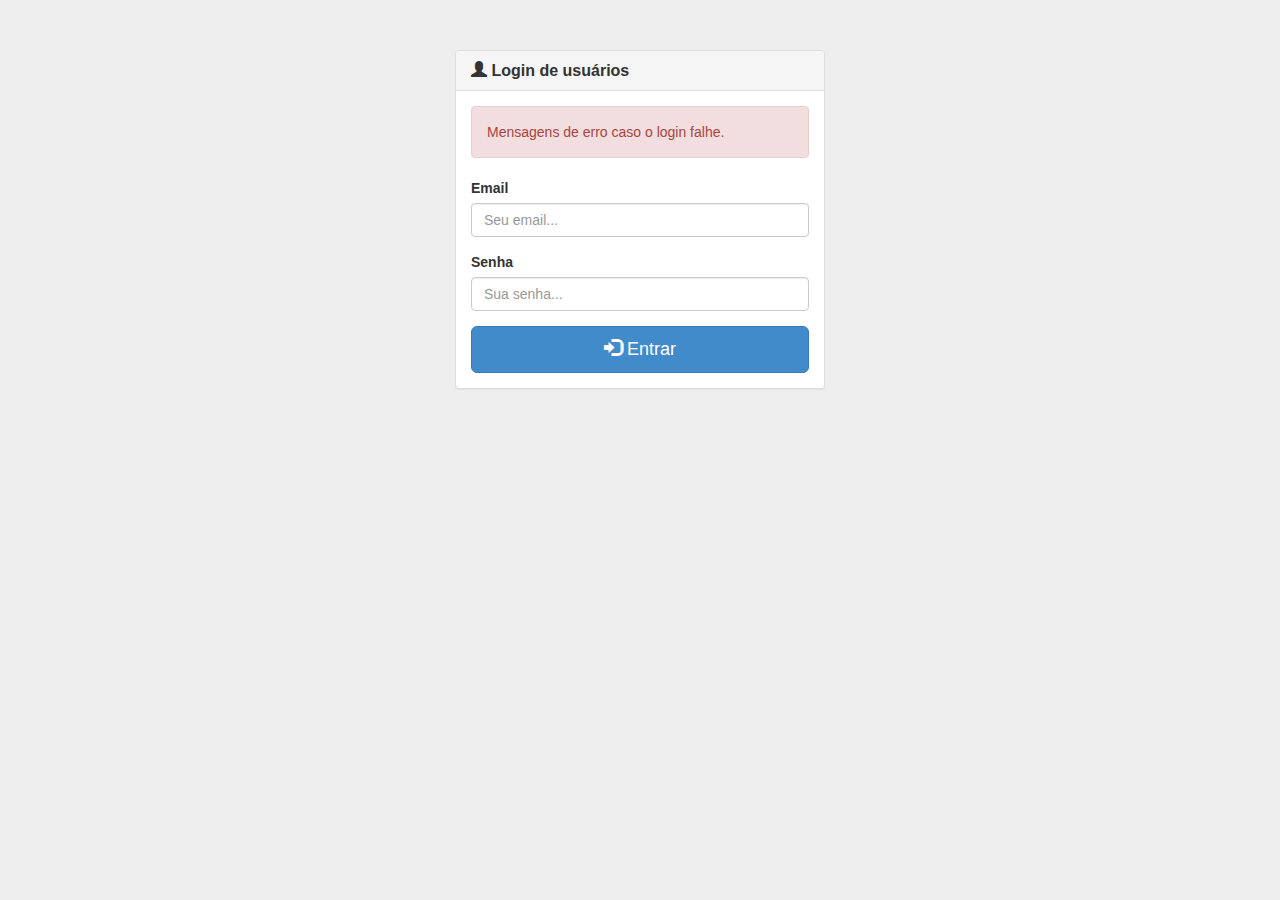
<file: index.html>
<!DOCTYPE html>
<html>
	<head>
		<meta charset="utf-8">
		<title>Bootstrap 3 Admin | Login</title>
		<meta name="viewport" content="width=device-width, initial-scale=1.0">
		<meta name="description" content="Layout para administração de sites e aplicações web com Bootstrap 3.">
		<meta name="author" content="Eliel de Paula <elieldepaula@gmail.com>">

		<!-- JQuery e JQuery UI -->
		<link rel="stylesheet" href="jquery-ui/jquery-ui.min.css">
		<script type="text/javascript" src="assets/js/jquery-2.1.1.min.js"></script>
		<script src="jquery-ui/jquery-ui.min.js"></script>

		<!-- CKEditor -->
		<script type="text/javascript" src="ckeditor/ckeditor.js"></script>

		<!-- Bootstrap -->
		<link href="assets/css/bootstrap.min.css" rel="stylesheet">
		<script type="text/javascript" src="assets/js/bootstrap.min.js"></script>

		<style>

			body {
				padding-top: 50px;
				background-color: #eee;
			}

			@media (min-width: 200px){
				.container{
					max-width: 400px;
				}
			}
			
		</style>

	</head>

	<body>
		
		<div class="container">
			<div class="row">
				<div class="col-md-12">
					<div class="panel panel-default">
						<!-- Titulo do painel -->
						<div class="panel-heading">
							<h3 class="panel-title">
								<span class="glyphicon glyphicon-user"></span>&nbsp;<b>Login de usuários</b>
							</h3>
						</div>
						<!-- Corpo do painel -->
						<div class="panel-body">
							<div class="alert alert-danger" role="alert">Mensagens de erro caso o login falhe.</div>
							<form role="form" action="dashboard.html">
								<div class="form-group">
									<label class="control-label" for="exampleInputEmail1">Email</label>
									<input class="form-control" id="exampleInputEmail1" placeholder="Seu email..." type="email">
								</div>
								<div class="form-group">
									<label class="control-label" for="exampleInputPassword1">Senha</label>
									<input class="form-control" id="exampleInputPassword1" placeholder="Sua senha..." type="password">
								</div>
								<button type="submit" class="btn btn-lg btn-primary btn-block">
									<span class="glyphicon glyphicon-log-in"></span>&nbsp;Entrar
								</button>
							</form>
						</div>
					</div>
				</div>
			</div>
		</div>
		
	</body>
</html>
</file>
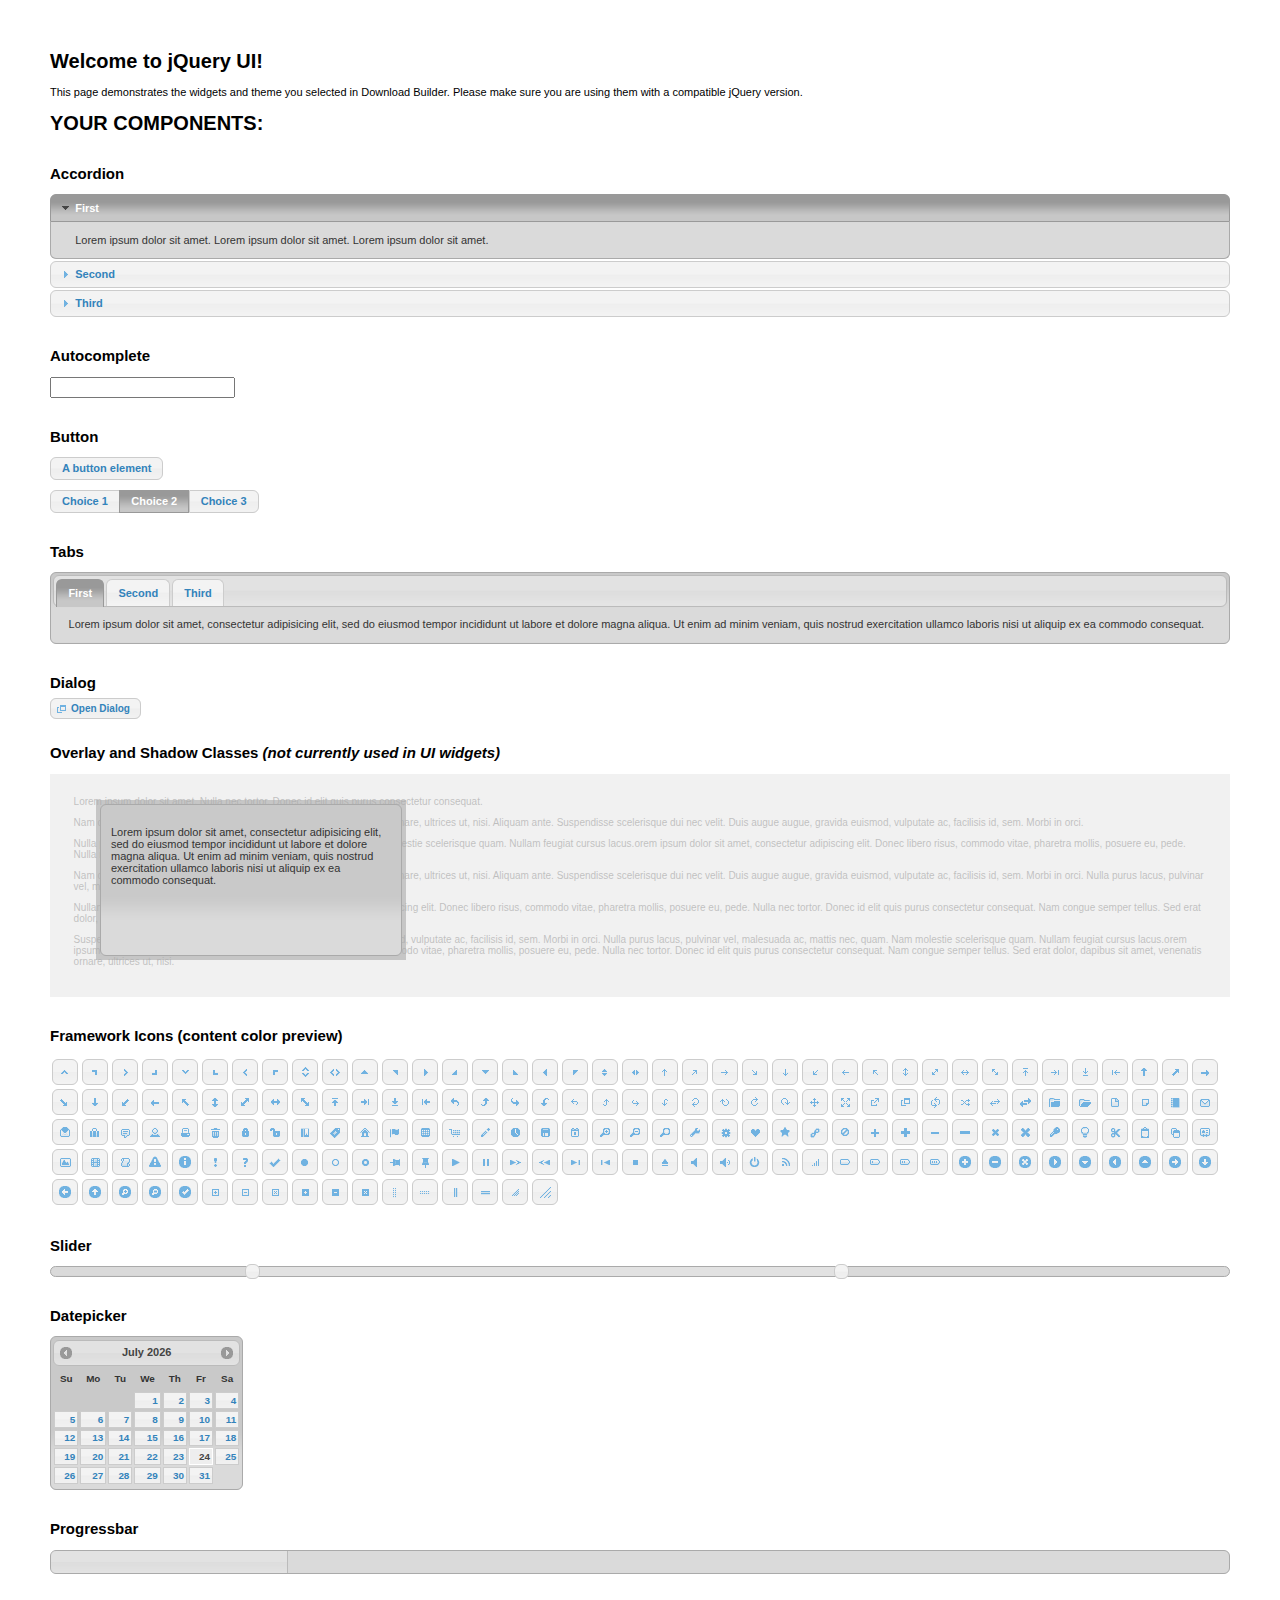
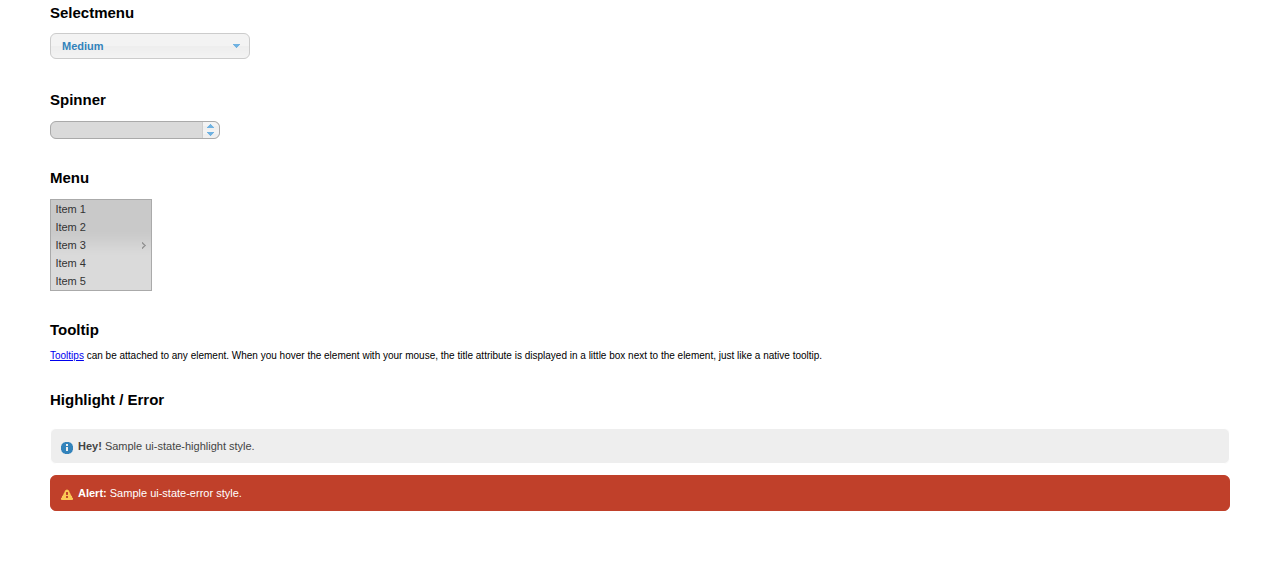
<file: jquery-ui/index.html>
<!doctype html>
<html lang="us">
<head>
	<meta charset="utf-8">
	<title>jQuery UI Example Page</title>
	<link href="jquery-ui.css" rel="stylesheet">
	<style>
	body{
		font: 62.5% "Trebuchet MS", sans-serif;
		margin: 50px;
	}
	.demoHeaders {
		margin-top: 2em;
	}
	#dialog-link {
		padding: .4em 1em .4em 20px;
		text-decoration: none;
		position: relative;
	}
	#dialog-link span.ui-icon {
		margin: 0 5px 0 0;
		position: absolute;
		left: .2em;
		top: 50%;
		margin-top: -8px;
	}
	#icons {
		margin: 0;
		padding: 0;
	}
	#icons li {
		margin: 2px;
		position: relative;
		padding: 4px 0;
		cursor: pointer;
		float: left;
		list-style: none;
	}
	#icons span.ui-icon {
		float: left;
		margin: 0 4px;
	}
	.fakewindowcontain .ui-widget-overlay {
		position: absolute;
	}
	select {
		width: 200px;
	}
	</style>
</head>
<body>

<h1>Welcome to jQuery UI!</h1>

<div class="ui-widget">
	<p>This page demonstrates the widgets and theme you selected in Download Builder. Please make sure you are using them with a compatible jQuery version.</p>
</div>

<h1>YOUR COMPONENTS:</h1>


<!-- Accordion -->
<h2 class="demoHeaders">Accordion</h2>
<div id="accordion">
	<h3>First</h3>
	<div>Lorem ipsum dolor sit amet. Lorem ipsum dolor sit amet. Lorem ipsum dolor sit amet.</div>
	<h3>Second</h3>
	<div>Phasellus mattis tincidunt nibh.</div>
	<h3>Third</h3>
	<div>Nam dui erat, auctor a, dignissim quis.</div>
</div>



<!-- Autocomplete -->
<h2 class="demoHeaders">Autocomplete</h2>
<div>
	<input id="autocomplete" title="type &quot;a&quot;">
</div>



<!-- Button -->
<h2 class="demoHeaders">Button</h2>
<button id="button">A button element</button>
<form style="margin-top: 1em;">
	<div id="radioset">
		<input type="radio" id="radio1" name="radio"><label for="radio1">Choice 1</label>
		<input type="radio" id="radio2" name="radio" checked="checked"><label for="radio2">Choice 2</label>
		<input type="radio" id="radio3" name="radio"><label for="radio3">Choice 3</label>
	</div>
</form>



<!-- Tabs -->
<h2 class="demoHeaders">Tabs</h2>
<div id="tabs">
	<ul>
		<li><a href="#tabs-1">First</a></li>
		<li><a href="#tabs-2">Second</a></li>
		<li><a href="#tabs-3">Third</a></li>
	</ul>
	<div id="tabs-1">Lorem ipsum dolor sit amet, consectetur adipisicing elit, sed do eiusmod tempor incididunt ut labore et dolore magna aliqua. Ut enim ad minim veniam, quis nostrud exercitation ullamco laboris nisi ut aliquip ex ea commodo consequat.</div>
	<div id="tabs-2">Phasellus mattis tincidunt nibh. Cras orci urna, blandit id, pretium vel, aliquet ornare, felis. Maecenas scelerisque sem non nisl. Fusce sed lorem in enim dictum bibendum.</div>
	<div id="tabs-3">Nam dui erat, auctor a, dignissim quis, sollicitudin eu, felis. Pellentesque nisi urna, interdum eget, sagittis et, consequat vestibulum, lacus. Mauris porttitor ullamcorper augue.</div>
</div>



<!-- Dialog NOTE: Dialog is not generated by UI in this demo so it can be visually styled in themeroller-->
<h2 class="demoHeaders">Dialog</h2>
<p><a href="#" id="dialog-link" class="ui-state-default ui-corner-all"><span class="ui-icon ui-icon-newwin"></span>Open Dialog</a></p>

<h2 class="demoHeaders">Overlay and Shadow Classes <em>(not currently used in UI widgets)</em></h2>
<div style="position: relative; width: 96%; height: 200px; padding:1% 2%; overflow:hidden;" class="fakewindowcontain">
	<p>Lorem ipsum dolor sit amet,  Nulla nec tortor. Donec id elit quis purus consectetur consequat. </p><p>Nam congue semper tellus. Sed erat dolor, dapibus sit amet, venenatis ornare, ultrices ut, nisi. Aliquam ante. Suspendisse scelerisque dui nec velit. Duis augue augue, gravida euismod, vulputate ac, facilisis id, sem. Morbi in orci. </p><p>Nulla purus lacus, pulvinar vel, malesuada ac, mattis nec, quam. Nam molestie scelerisque quam. Nullam feugiat cursus lacus.orem ipsum dolor sit amet, consectetur adipiscing elit. Donec libero risus, commodo vitae, pharetra mollis, posuere eu, pede. Nulla nec tortor. Donec id elit quis purus consectetur consequat. </p><p>Nam congue semper tellus. Sed erat dolor, dapibus sit amet, venenatis ornare, ultrices ut, nisi. Aliquam ante. Suspendisse scelerisque dui nec velit. Duis augue augue, gravida euismod, vulputate ac, facilisis id, sem. Morbi in orci. Nulla purus lacus, pulvinar vel, malesuada ac, mattis nec, quam. Nam molestie scelerisque quam. </p><p>Nullam feugiat cursus lacus.orem ipsum dolor sit amet, consectetur adipiscing elit. Donec libero risus, commodo vitae, pharetra mollis, posuere eu, pede. Nulla nec tortor. Donec id elit quis purus consectetur consequat. Nam congue semper tellus. Sed erat dolor, dapibus sit amet, venenatis ornare, ultrices ut, nisi. Aliquam ante. </p><p>Suspendisse scelerisque dui nec velit. Duis augue augue, gravida euismod, vulputate ac, facilisis id, sem. Morbi in orci. Nulla purus lacus, pulvinar vel, malesuada ac, mattis nec, quam. Nam molestie scelerisque quam. Nullam feugiat cursus lacus.orem ipsum dolor sit amet, consectetur adipiscing elit. Donec libero risus, commodo vitae, pharetra mollis, posuere eu, pede. Nulla nec tortor. Donec id elit quis purus consectetur consequat. Nam congue semper tellus. Sed erat dolor, dapibus sit amet, venenatis ornare, ultrices ut, nisi. </p>

	<!-- ui-dialog -->
	<div class="ui-overlay"><div class="ui-widget-overlay"></div><div class="ui-widget-shadow ui-corner-all" style="width: 302px; height: 152px; position: absolute; left: 50px; top: 30px;"></div></div>
	<div style="position: absolute; width: 280px; height: 130px;left: 50px; top: 30px; padding: 10px;" class="ui-widget ui-widget-content ui-corner-all">
		<div class="ui-dialog-content ui-widget-content" style="background: none; border: 0;">
			<p>Lorem ipsum dolor sit amet, consectetur adipisicing elit, sed do eiusmod tempor incididunt ut labore et dolore magna aliqua. Ut enim ad minim veniam, quis nostrud exercitation ullamco laboris nisi ut aliquip ex ea commodo consequat.</p>
		</div>
	</div>

</div>

<!-- ui-dialog -->
<div id="dialog" title="Dialog Title">
	<p>Lorem ipsum dolor sit amet, consectetur adipisicing elit, sed do eiusmod tempor incididunt ut labore et dolore magna aliqua. Ut enim ad minim veniam, quis nostrud exercitation ullamco laboris nisi ut aliquip ex ea commodo consequat.</p>
</div>



<h2 class="demoHeaders">Framework Icons (content color preview)</h2>
<ul id="icons" class="ui-widget ui-helper-clearfix">
	<li class="ui-state-default ui-corner-all" title=".ui-icon-carat-1-n"><span class="ui-icon ui-icon-carat-1-n"></span></li>
	<li class="ui-state-default ui-corner-all" title=".ui-icon-carat-1-ne"><span class="ui-icon ui-icon-carat-1-ne"></span></li>
	<li class="ui-state-default ui-corner-all" title=".ui-icon-carat-1-e"><span class="ui-icon ui-icon-carat-1-e"></span></li>
	<li class="ui-state-default ui-corner-all" title=".ui-icon-carat-1-se"><span class="ui-icon ui-icon-carat-1-se"></span></li>
	<li class="ui-state-default ui-corner-all" title=".ui-icon-carat-1-s"><span class="ui-icon ui-icon-carat-1-s"></span></li>
	<li class="ui-state-default ui-corner-all" title=".ui-icon-carat-1-sw"><span class="ui-icon ui-icon-carat-1-sw"></span></li>
	<li class="ui-state-default ui-corner-all" title=".ui-icon-carat-1-w"><span class="ui-icon ui-icon-carat-1-w"></span></li>
	<li class="ui-state-default ui-corner-all" title=".ui-icon-carat-1-nw"><span class="ui-icon ui-icon-carat-1-nw"></span></li>
	<li class="ui-state-default ui-corner-all" title=".ui-icon-carat-2-n-s"><span class="ui-icon ui-icon-carat-2-n-s"></span></li>
	<li class="ui-state-default ui-corner-all" title=".ui-icon-carat-2-e-w"><span class="ui-icon ui-icon-carat-2-e-w"></span></li>
	<li class="ui-state-default ui-corner-all" title=".ui-icon-triangle-1-n"><span class="ui-icon ui-icon-triangle-1-n"></span></li>
	<li class="ui-state-default ui-corner-all" title=".ui-icon-triangle-1-ne"><span class="ui-icon ui-icon-triangle-1-ne"></span></li>
	<li class="ui-state-default ui-corner-all" title=".ui-icon-triangle-1-e"><span class="ui-icon ui-icon-triangle-1-e"></span></li>
	<li class="ui-state-default ui-corner-all" title=".ui-icon-triangle-1-se"><span class="ui-icon ui-icon-triangle-1-se"></span></li>
	<li class="ui-state-default ui-corner-all" title=".ui-icon-triangle-1-s"><span class="ui-icon ui-icon-triangle-1-s"></span></li>
	<li class="ui-state-default ui-corner-all" title=".ui-icon-triangle-1-sw"><span class="ui-icon ui-icon-triangle-1-sw"></span></li>
	<li class="ui-state-default ui-corner-all" title=".ui-icon-triangle-1-w"><span class="ui-icon ui-icon-triangle-1-w"></span></li>
	<li class="ui-state-default ui-corner-all" title=".ui-icon-triangle-1-nw"><span class="ui-icon ui-icon-triangle-1-nw"></span></li>
	<li class="ui-state-default ui-corner-all" title=".ui-icon-triangle-2-n-s"><span class="ui-icon ui-icon-triangle-2-n-s"></span></li>
	<li class="ui-state-default ui-corner-all" title=".ui-icon-triangle-2-e-w"><span class="ui-icon ui-icon-triangle-2-e-w"></span></li>
	<li class="ui-state-default ui-corner-all" title=".ui-icon-arrow-1-n"><span class="ui-icon ui-icon-arrow-1-n"></span></li>
	<li class="ui-state-default ui-corner-all" title=".ui-icon-arrow-1-ne"><span class="ui-icon ui-icon-arrow-1-ne"></span></li>
	<li class="ui-state-default ui-corner-all" title=".ui-icon-arrow-1-e"><span class="ui-icon ui-icon-arrow-1-e"></span></li>
	<li class="ui-state-default ui-corner-all" title=".ui-icon-arrow-1-se"><span class="ui-icon ui-icon-arrow-1-se"></span></li>
	<li class="ui-state-default ui-corner-all" title=".ui-icon-arrow-1-s"><span class="ui-icon ui-icon-arrow-1-s"></span></li>
	<li class="ui-state-default ui-corner-all" title=".ui-icon-arrow-1-sw"><span class="ui-icon ui-icon-arrow-1-sw"></span></li>
	<li class="ui-state-default ui-corner-all" title=".ui-icon-arrow-1-w"><span class="ui-icon ui-icon-arrow-1-w"></span></li>
	<li class="ui-state-default ui-corner-all" title=".ui-icon-arrow-1-nw"><span class="ui-icon ui-icon-arrow-1-nw"></span></li>
	<li class="ui-state-default ui-corner-all" title=".ui-icon-arrow-2-n-s"><span class="ui-icon ui-icon-arrow-2-n-s"></span></li>
	<li class="ui-state-default ui-corner-all" title=".ui-icon-arrow-2-ne-sw"><span class="ui-icon ui-icon-arrow-2-ne-sw"></span></li>
	<li class="ui-state-default ui-corner-all" title=".ui-icon-arrow-2-e-w"><span class="ui-icon ui-icon-arrow-2-e-w"></span></li>
	<li class="ui-state-default ui-corner-all" title=".ui-icon-arrow-2-se-nw"><span class="ui-icon ui-icon-arrow-2-se-nw"></span></li>
	<li class="ui-state-default ui-corner-all" title=".ui-icon-arrowstop-1-n"><span class="ui-icon ui-icon-arrowstop-1-n"></span></li>
	<li class="ui-state-default ui-corner-all" title=".ui-icon-arrowstop-1-e"><span class="ui-icon ui-icon-arrowstop-1-e"></span></li>
	<li class="ui-state-default ui-corner-all" title=".ui-icon-arrowstop-1-s"><span class="ui-icon ui-icon-arrowstop-1-s"></span></li>
	<li class="ui-state-default ui-corner-all" title=".ui-icon-arrowstop-1-w"><span class="ui-icon ui-icon-arrowstop-1-w"></span></li>
	<li class="ui-state-default ui-corner-all" title=".ui-icon-arrowthick-1-n"><span class="ui-icon ui-icon-arrowthick-1-n"></span></li>
	<li class="ui-state-default ui-corner-all" title=".ui-icon-arrowthick-1-ne"><span class="ui-icon ui-icon-arrowthick-1-ne"></span></li>
	<li class="ui-state-default ui-corner-all" title=".ui-icon-arrowthick-1-e"><span class="ui-icon ui-icon-arrowthick-1-e"></span></li>
	<li class="ui-state-default ui-corner-all" title=".ui-icon-arrowthick-1-se"><span class="ui-icon ui-icon-arrowthick-1-se"></span></li>
	<li class="ui-state-default ui-corner-all" title=".ui-icon-arrowthick-1-s"><span class="ui-icon ui-icon-arrowthick-1-s"></span></li>
	<li class="ui-state-default ui-corner-all" title=".ui-icon-arrowthick-1-sw"><span class="ui-icon ui-icon-arrowthick-1-sw"></span></li>
	<li class="ui-state-default ui-corner-all" title=".ui-icon-arrowthick-1-w"><span class="ui-icon ui-icon-arrowthick-1-w"></span></li>
	<li class="ui-state-default ui-corner-all" title=".ui-icon-arrowthick-1-nw"><span class="ui-icon ui-icon-arrowthick-1-nw"></span></li>
	<li class="ui-state-default ui-corner-all" title=".ui-icon-arrowthick-2-n-s"><span class="ui-icon ui-icon-arrowthick-2-n-s"></span></li>
	<li class="ui-state-default ui-corner-all" title=".ui-icon-arrowthick-2-ne-sw"><span class="ui-icon ui-icon-arrowthick-2-ne-sw"></span></li>
	<li class="ui-state-default ui-corner-all" title=".ui-icon-arrowthick-2-e-w"><span class="ui-icon ui-icon-arrowthick-2-e-w"></span></li>
	<li class="ui-state-default ui-corner-all" title=".ui-icon-arrowthick-2-se-nw"><span class="ui-icon ui-icon-arrowthick-2-se-nw"></span></li>
	<li class="ui-state-default ui-corner-all" title=".ui-icon-arrowthickstop-1-n"><span class="ui-icon ui-icon-arrowthickstop-1-n"></span></li>
	<li class="ui-state-default ui-corner-all" title=".ui-icon-arrowthickstop-1-e"><span class="ui-icon ui-icon-arrowthickstop-1-e"></span></li>
	<li class="ui-state-default ui-corner-all" title=".ui-icon-arrowthickstop-1-s"><span class="ui-icon ui-icon-arrowthickstop-1-s"></span></li>
	<li class="ui-state-default ui-corner-all" title=".ui-icon-arrowthickstop-1-w"><span class="ui-icon ui-icon-arrowthickstop-1-w"></span></li>
	<li class="ui-state-default ui-corner-all" title=".ui-icon-arrowreturnthick-1-w"><span class="ui-icon ui-icon-arrowreturnthick-1-w"></span></li>
	<li class="ui-state-default ui-corner-all" title=".ui-icon-arrowreturnthick-1-n"><span class="ui-icon ui-icon-arrowreturnthick-1-n"></span></li>
	<li class="ui-state-default ui-corner-all" title=".ui-icon-arrowreturnthick-1-e"><span class="ui-icon ui-icon-arrowreturnthick-1-e"></span></li>
	<li class="ui-state-default ui-corner-all" title=".ui-icon-arrowreturnthick-1-s"><span class="ui-icon ui-icon-arrowreturnthick-1-s"></span></li>
	<li class="ui-state-default ui-corner-all" title=".ui-icon-arrowreturn-1-w"><span class="ui-icon ui-icon-arrowreturn-1-w"></span></li>
	<li class="ui-state-default ui-corner-all" title=".ui-icon-arrowreturn-1-n"><span class="ui-icon ui-icon-arrowreturn-1-n"></span></li>
	<li class="ui-state-default ui-corner-all" title=".ui-icon-arrowreturn-1-e"><span class="ui-icon ui-icon-arrowreturn-1-e"></span></li>
	<li class="ui-state-default ui-corner-all" title=".ui-icon-arrowreturn-1-s"><span class="ui-icon ui-icon-arrowreturn-1-s"></span></li>
	<li class="ui-state-default ui-corner-all" title=".ui-icon-arrowrefresh-1-w"><span class="ui-icon ui-icon-arrowrefresh-1-w"></span></li>
	<li class="ui-state-default ui-corner-all" title=".ui-icon-arrowrefresh-1-n"><span class="ui-icon ui-icon-arrowrefresh-1-n"></span></li>
	<li class="ui-state-default ui-corner-all" title=".ui-icon-arrowrefresh-1-e"><span class="ui-icon ui-icon-arrowrefresh-1-e"></span></li>
	<li class="ui-state-default ui-corner-all" title=".ui-icon-arrowrefresh-1-s"><span class="ui-icon ui-icon-arrowrefresh-1-s"></span></li>
	<li class="ui-state-default ui-corner-all" title=".ui-icon-arrow-4"><span class="ui-icon ui-icon-arrow-4"></span></li>
	<li class="ui-state-default ui-corner-all" title=".ui-icon-arrow-4-diag"><span class="ui-icon ui-icon-arrow-4-diag"></span></li>
	<li class="ui-state-default ui-corner-all" title=".ui-icon-extlink"><span class="ui-icon ui-icon-extlink"></span></li>
	<li class="ui-state-default ui-corner-all" title=".ui-icon-newwin"><span class="ui-icon ui-icon-newwin"></span></li>
	<li class="ui-state-default ui-corner-all" title=".ui-icon-refresh"><span class="ui-icon ui-icon-refresh"></span></li>
	<li class="ui-state-default ui-corner-all" title=".ui-icon-shuffle"><span class="ui-icon ui-icon-shuffle"></span></li>
	<li class="ui-state-default ui-corner-all" title=".ui-icon-transfer-e-w"><span class="ui-icon ui-icon-transfer-e-w"></span></li>
	<li class="ui-state-default ui-corner-all" title=".ui-icon-transferthick-e-w"><span class="ui-icon ui-icon-transferthick-e-w"></span></li>
	<li class="ui-state-default ui-corner-all" title=".ui-icon-folder-collapsed"><span class="ui-icon ui-icon-folder-collapsed"></span></li>
	<li class="ui-state-default ui-corner-all" title=".ui-icon-folder-open"><span class="ui-icon ui-icon-folder-open"></span></li>
	<li class="ui-state-default ui-corner-all" title=".ui-icon-document"><span class="ui-icon ui-icon-document"></span></li>
	<li class="ui-state-default ui-corner-all" title=".ui-icon-document-b"><span class="ui-icon ui-icon-document-b"></span></li>
	<li class="ui-state-default ui-corner-all" title=".ui-icon-note"><span class="ui-icon ui-icon-note"></span></li>
	<li class="ui-state-default ui-corner-all" title=".ui-icon-mail-closed"><span class="ui-icon ui-icon-mail-closed"></span></li>
	<li class="ui-state-default ui-corner-all" title=".ui-icon-mail-open"><span class="ui-icon ui-icon-mail-open"></span></li>
	<li class="ui-state-default ui-corner-all" title=".ui-icon-suitcase"><span class="ui-icon ui-icon-suitcase"></span></li>
	<li class="ui-state-default ui-corner-all" title=".ui-icon-comment"><span class="ui-icon ui-icon-comment"></span></li>
	<li class="ui-state-default ui-corner-all" title=".ui-icon-person"><span class="ui-icon ui-icon-person"></span></li>
	<li class="ui-state-default ui-corner-all" title=".ui-icon-print"><span class="ui-icon ui-icon-print"></span></li>
	<li class="ui-state-default ui-corner-all" title=".ui-icon-trash"><span class="ui-icon ui-icon-trash"></span></li>
	<li class="ui-state-default ui-corner-all" title=".ui-icon-locked"><span class="ui-icon ui-icon-locked"></span></li>
	<li class="ui-state-default ui-corner-all" title=".ui-icon-unlocked"><span class="ui-icon ui-icon-unlocked"></span></li>
	<li class="ui-state-default ui-corner-all" title=".ui-icon-bookmark"><span class="ui-icon ui-icon-bookmark"></span></li>
	<li class="ui-state-default ui-corner-all" title=".ui-icon-tag"><span class="ui-icon ui-icon-tag"></span></li>
	<li class="ui-state-default ui-corner-all" title=".ui-icon-home"><span class="ui-icon ui-icon-home"></span></li>
	<li class="ui-state-default ui-corner-all" title=".ui-icon-flag"><span class="ui-icon ui-icon-flag"></span></li>
	<li class="ui-state-default ui-corner-all" title=".ui-icon-calculator"><span class="ui-icon ui-icon-calculator"></span></li>
	<li class="ui-state-default ui-corner-all" title=".ui-icon-cart"><span class="ui-icon ui-icon-cart"></span></li>
	<li class="ui-state-default ui-corner-all" title=".ui-icon-pencil"><span class="ui-icon ui-icon-pencil"></span></li>
	<li class="ui-state-default ui-corner-all" title=".ui-icon-clock"><span class="ui-icon ui-icon-clock"></span></li>
	<li class="ui-state-default ui-corner-all" title=".ui-icon-disk"><span class="ui-icon ui-icon-disk"></span></li>
	<li class="ui-state-default ui-corner-all" title=".ui-icon-calendar"><span class="ui-icon ui-icon-calendar"></span></li>
	<li class="ui-state-default ui-corner-all" title=".ui-icon-zoomin"><span class="ui-icon ui-icon-zoomin"></span></li>
	<li class="ui-state-default ui-corner-all" title=".ui-icon-zoomout"><span class="ui-icon ui-icon-zoomout"></span></li>
	<li class="ui-state-default ui-corner-all" title=".ui-icon-search"><span class="ui-icon ui-icon-search"></span></li>
	<li class="ui-state-default ui-corner-all" title=".ui-icon-wrench"><span class="ui-icon ui-icon-wrench"></span></li>
	<li class="ui-state-default ui-corner-all" title=".ui-icon-gear"><span class="ui-icon ui-icon-gear"></span></li>
	<li class="ui-state-default ui-corner-all" title=".ui-icon-heart"><span class="ui-icon ui-icon-heart"></span></li>
	<li class="ui-state-default ui-corner-all" title=".ui-icon-star"><span class="ui-icon ui-icon-star"></span></li>
	<li class="ui-state-default ui-corner-all" title=".ui-icon-link"><span class="ui-icon ui-icon-link"></span></li>
	<li class="ui-state-default ui-corner-all" title=".ui-icon-cancel"><span class="ui-icon ui-icon-cancel"></span></li>
	<li class="ui-state-default ui-corner-all" title=".ui-icon-plus"><span class="ui-icon ui-icon-plus"></span></li>
	<li class="ui-state-default ui-corner-all" title=".ui-icon-plusthick"><span class="ui-icon ui-icon-plusthick"></span></li>
	<li class="ui-state-default ui-corner-all" title=".ui-icon-minus"><span class="ui-icon ui-icon-minus"></span></li>
	<li class="ui-state-default ui-corner-all" title=".ui-icon-minusthick"><span class="ui-icon ui-icon-minusthick"></span></li>
	<li class="ui-state-default ui-corner-all" title=".ui-icon-close"><span class="ui-icon ui-icon-close"></span></li>
	<li class="ui-state-default ui-corner-all" title=".ui-icon-closethick"><span class="ui-icon ui-icon-closethick"></span></li>
	<li class="ui-state-default ui-corner-all" title=".ui-icon-key"><span class="ui-icon ui-icon-key"></span></li>
	<li class="ui-state-default ui-corner-all" title=".ui-icon-lightbulb"><span class="ui-icon ui-icon-lightbulb"></span></li>
	<li class="ui-state-default ui-corner-all" title=".ui-icon-scissors"><span class="ui-icon ui-icon-scissors"></span></li>
	<li class="ui-state-default ui-corner-all" title=".ui-icon-clipboard"><span class="ui-icon ui-icon-clipboard"></span></li>
	<li class="ui-state-default ui-corner-all" title=".ui-icon-copy"><span class="ui-icon ui-icon-copy"></span></li>
	<li class="ui-state-default ui-corner-all" title=".ui-icon-contact"><span class="ui-icon ui-icon-contact"></span></li>
	<li class="ui-state-default ui-corner-all" title=".ui-icon-image"><span class="ui-icon ui-icon-image"></span></li>
	<li class="ui-state-default ui-corner-all" title=".ui-icon-video"><span class="ui-icon ui-icon-video"></span></li>
	<li class="ui-state-default ui-corner-all" title=".ui-icon-script"><span class="ui-icon ui-icon-script"></span></li>
	<li class="ui-state-default ui-corner-all" title=".ui-icon-alert"><span class="ui-icon ui-icon-alert"></span></li>
	<li class="ui-state-default ui-corner-all" title=".ui-icon-info"><span class="ui-icon ui-icon-info"></span></li>
	<li class="ui-state-default ui-corner-all" title=".ui-icon-notice"><span class="ui-icon ui-icon-notice"></span></li>
	<li class="ui-state-default ui-corner-all" title=".ui-icon-help"><span class="ui-icon ui-icon-help"></span></li>
	<li class="ui-state-default ui-corner-all" title=".ui-icon-check"><span class="ui-icon ui-icon-check"></span></li>
	<li class="ui-state-default ui-corner-all" title=".ui-icon-bullet"><span class="ui-icon ui-icon-bullet"></span></li>
	<li class="ui-state-default ui-corner-all" title=".ui-icon-radio-off"><span class="ui-icon ui-icon-radio-off"></span></li>
	<li class="ui-state-default ui-corner-all" title=".ui-icon-radio-on"><span class="ui-icon ui-icon-radio-on"></span></li>
	<li class="ui-state-default ui-corner-all" title=".ui-icon-pin-w"><span class="ui-icon ui-icon-pin-w"></span></li>
	<li class="ui-state-default ui-corner-all" title=".ui-icon-pin-s"><span class="ui-icon ui-icon-pin-s"></span></li>
	<li class="ui-state-default ui-corner-all" title=".ui-icon-play"><span class="ui-icon ui-icon-play"></span></li>
	<li class="ui-state-default ui-corner-all" title=".ui-icon-pause"><span class="ui-icon ui-icon-pause"></span></li>
	<li class="ui-state-default ui-corner-all" title=".ui-icon-seek-next"><span class="ui-icon ui-icon-seek-next"></span></li>
	<li class="ui-state-default ui-corner-all" title=".ui-icon-seek-prev"><span class="ui-icon ui-icon-seek-prev"></span></li>
	<li class="ui-state-default ui-corner-all" title=".ui-icon-seek-end"><span class="ui-icon ui-icon-seek-end"></span></li>
	<li class="ui-state-default ui-corner-all" title=".ui-icon-seek-first"><span class="ui-icon ui-icon-seek-first"></span></li>
	<li class="ui-state-default ui-corner-all" title=".ui-icon-stop"><span class="ui-icon ui-icon-stop"></span></li>
	<li class="ui-state-default ui-corner-all" title=".ui-icon-eject"><span class="ui-icon ui-icon-eject"></span></li>
	<li class="ui-state-default ui-corner-all" title=".ui-icon-volume-off"><span class="ui-icon ui-icon-volume-off"></span></li>
	<li class="ui-state-default ui-corner-all" title=".ui-icon-volume-on"><span class="ui-icon ui-icon-volume-on"></span></li>
	<li class="ui-state-default ui-corner-all" title=".ui-icon-power"><span class="ui-icon ui-icon-power"></span></li>
	<li class="ui-state-default ui-corner-all" title=".ui-icon-signal-diag"><span class="ui-icon ui-icon-signal-diag"></span></li>
	<li class="ui-state-default ui-corner-all" title=".ui-icon-signal"><span class="ui-icon ui-icon-signal"></span></li>
	<li class="ui-state-default ui-corner-all" title=".ui-icon-battery-0"><span class="ui-icon ui-icon-battery-0"></span></li>
	<li class="ui-state-default ui-corner-all" title=".ui-icon-battery-1"><span class="ui-icon ui-icon-battery-1"></span></li>
	<li class="ui-state-default ui-corner-all" title=".ui-icon-battery-2"><span class="ui-icon ui-icon-battery-2"></span></li>
	<li class="ui-state-default ui-corner-all" title=".ui-icon-battery-3"><span class="ui-icon ui-icon-battery-3"></span></li>
	<li class="ui-state-default ui-corner-all" title=".ui-icon-circle-plus"><span class="ui-icon ui-icon-circle-plus"></span></li>
	<li class="ui-state-default ui-corner-all" title=".ui-icon-circle-minus"><span class="ui-icon ui-icon-circle-minus"></span></li>
	<li class="ui-state-default ui-corner-all" title=".ui-icon-circle-close"><span class="ui-icon ui-icon-circle-close"></span></li>
	<li class="ui-state-default ui-corner-all" title=".ui-icon-circle-triangle-e"><span class="ui-icon ui-icon-circle-triangle-e"></span></li>
	<li class="ui-state-default ui-corner-all" title=".ui-icon-circle-triangle-s"><span class="ui-icon ui-icon-circle-triangle-s"></span></li>
	<li class="ui-state-default ui-corner-all" title=".ui-icon-circle-triangle-w"><span class="ui-icon ui-icon-circle-triangle-w"></span></li>
	<li class="ui-state-default ui-corner-all" title=".ui-icon-circle-triangle-n"><span class="ui-icon ui-icon-circle-triangle-n"></span></li>
	<li class="ui-state-default ui-corner-all" title=".ui-icon-circle-arrow-e"><span class="ui-icon ui-icon-circle-arrow-e"></span></li>
	<li class="ui-state-default ui-corner-all" title=".ui-icon-circle-arrow-s"><span class="ui-icon ui-icon-circle-arrow-s"></span></li>
	<li class="ui-state-default ui-corner-all" title=".ui-icon-circle-arrow-w"><span class="ui-icon ui-icon-circle-arrow-w"></span></li>
	<li class="ui-state-default ui-corner-all" title=".ui-icon-circle-arrow-n"><span class="ui-icon ui-icon-circle-arrow-n"></span></li>
	<li class="ui-state-default ui-corner-all" title=".ui-icon-circle-zoomin"><span class="ui-icon ui-icon-circle-zoomin"></span></li>
	<li class="ui-state-default ui-corner-all" title=".ui-icon-circle-zoomout"><span class="ui-icon ui-icon-circle-zoomout"></span></li>
	<li class="ui-state-default ui-corner-all" title=".ui-icon-circle-check"><span class="ui-icon ui-icon-circle-check"></span></li>
	<li class="ui-state-default ui-corner-all" title=".ui-icon-circlesmall-plus"><span class="ui-icon ui-icon-circlesmall-plus"></span></li>
	<li class="ui-state-default ui-corner-all" title=".ui-icon-circlesmall-minus"><span class="ui-icon ui-icon-circlesmall-minus"></span></li>
	<li class="ui-state-default ui-corner-all" title=".ui-icon-circlesmall-close"><span class="ui-icon ui-icon-circlesmall-close"></span></li>
	<li class="ui-state-default ui-corner-all" title=".ui-icon-squaresmall-plus"><span class="ui-icon ui-icon-squaresmall-plus"></span></li>
	<li class="ui-state-default ui-corner-all" title=".ui-icon-squaresmall-minus"><span class="ui-icon ui-icon-squaresmall-minus"></span></li>
	<li class="ui-state-default ui-corner-all" title=".ui-icon-squaresmall-close"><span class="ui-icon ui-icon-squaresmall-close"></span></li>
	<li class="ui-state-default ui-corner-all" title=".ui-icon-grip-dotted-vertical"><span class="ui-icon ui-icon-grip-dotted-vertical"></span></li>
	<li class="ui-state-default ui-corner-all" title=".ui-icon-grip-dotted-horizontal"><span class="ui-icon ui-icon-grip-dotted-horizontal"></span></li>
	<li class="ui-state-default ui-corner-all" title=".ui-icon-grip-solid-vertical"><span class="ui-icon ui-icon-grip-solid-vertical"></span></li>
	<li class="ui-state-default ui-corner-all" title=".ui-icon-grip-solid-horizontal"><span class="ui-icon ui-icon-grip-solid-horizontal"></span></li>
	<li class="ui-state-default ui-corner-all" title=".ui-icon-gripsmall-diagonal-se"><span class="ui-icon ui-icon-gripsmall-diagonal-se"></span></li>
	<li class="ui-state-default ui-corner-all" title=".ui-icon-grip-diagonal-se"><span class="ui-icon ui-icon-grip-diagonal-se"></span></li>
</ul>


<!-- Slider -->
<h2 class="demoHeaders">Slider</h2>
<div id="slider"></div>



<!-- Datepicker -->
<h2 class="demoHeaders">Datepicker</h2>
<div id="datepicker"></div>



<!-- Progressbar -->
<h2 class="demoHeaders">Progressbar</h2>
<div id="progressbar"></div>



<!-- Progressbar -->
<h2 class="demoHeaders">Selectmenu</h2>
<select id="selectmenu">
	<option>Slower</option>
	<option>Slow</option>
	<option selected="selected">Medium</option>
	<option>Fast</option>
	<option>Faster</option>
</select>



<!-- Spinner -->
<h2 class="demoHeaders">Spinner</h2>
<input id="spinner">



<!-- Menu -->
<h2 class="demoHeaders">Menu</h2>
<ul style="width:100px;" id="menu">
	<li>Item 1</li>
	<li>Item 2</li>
	<li>Item 3
		<ul>
			<li>Item 3-1</li>
			<li>Item 3-2</li>
			<li>Item 3-3</li>
			<li>Item 3-4</li>
			<li>Item 3-5</li>
		</ul>
	</li>
	<li>Item 4</li>
	<li>Item 5</li>
</ul>



<!-- Tooltip -->
<h2 class="demoHeaders">Tooltip</h2>
<p id="tooltip">
	<a href="#" title="That&apos;s what this widget is">Tooltips</a> can be attached to any element. When you hover
the element with your mouse, the title attribute is displayed in a little box next to the element, just like a native tooltip.
</p>


<!-- Highlight / Error -->
<h2 class="demoHeaders">Highlight / Error</h2>
<div class="ui-widget">
	<div class="ui-state-highlight ui-corner-all" style="margin-top: 20px; padding: 0 .7em;">
		<p><span class="ui-icon ui-icon-info" style="float: left; margin-right: .3em;"></span>
		<strong>Hey!</strong> Sample ui-state-highlight style.</p>
	</div>
</div>
<br>
<div class="ui-widget">
	<div class="ui-state-error ui-corner-all" style="padding: 0 .7em;">
		<p><span class="ui-icon ui-icon-alert" style="float: left; margin-right: .3em;"></span>
		<strong>Alert:</strong> Sample ui-state-error style.</p>
	</div>
</div>

<script src="external/jquery/jquery.js"></script>
<script src="jquery-ui.js"></script>
<script>

$( "#accordion" ).accordion();



var availableTags = [
	"ActionScript",
	"AppleScript",
	"Asp",
	"BASIC",
	"C",
	"C++",
	"Clojure",
	"COBOL",
	"ColdFusion",
	"Erlang",
	"Fortran",
	"Groovy",
	"Haskell",
	"Java",
	"JavaScript",
	"Lisp",
	"Perl",
	"PHP",
	"Python",
	"Ruby",
	"Scala",
	"Scheme"
];
$( "#autocomplete" ).autocomplete({
	source: availableTags
});



$( "#button" ).button();
$( "#radioset" ).buttonset();



$( "#tabs" ).tabs();



$( "#dialog" ).dialog({
	autoOpen: false,
	width: 400,
	buttons: [
		{
			text: "Ok",
			click: function() {
				$( this ).dialog( "close" );
			}
		},
		{
			text: "Cancel",
			click: function() {
				$( this ).dialog( "close" );
			}
		}
	]
});

// Link to open the dialog
$( "#dialog-link" ).click(function( event ) {
	$( "#dialog" ).dialog( "open" );
	event.preventDefault();
});



$( "#datepicker" ).datepicker({
	inline: true
});



$( "#slider" ).slider({
	range: true,
	values: [ 17, 67 ]
});



$( "#progressbar" ).progressbar({
	value: 20
});



$( "#spinner" ).spinner();



$( "#menu" ).menu();



$( "#tooltip" ).tooltip();



$( "#selectmenu" ).selectmenu();


// Hover states on the static widgets
$( "#dialog-link, #icons li" ).hover(
	function() {
		$( this ).addClass( "ui-state-hover" );
	},
	function() {
		$( this ).removeClass( "ui-state-hover" );
	}
);
</script>
</body>
</html>
</file>
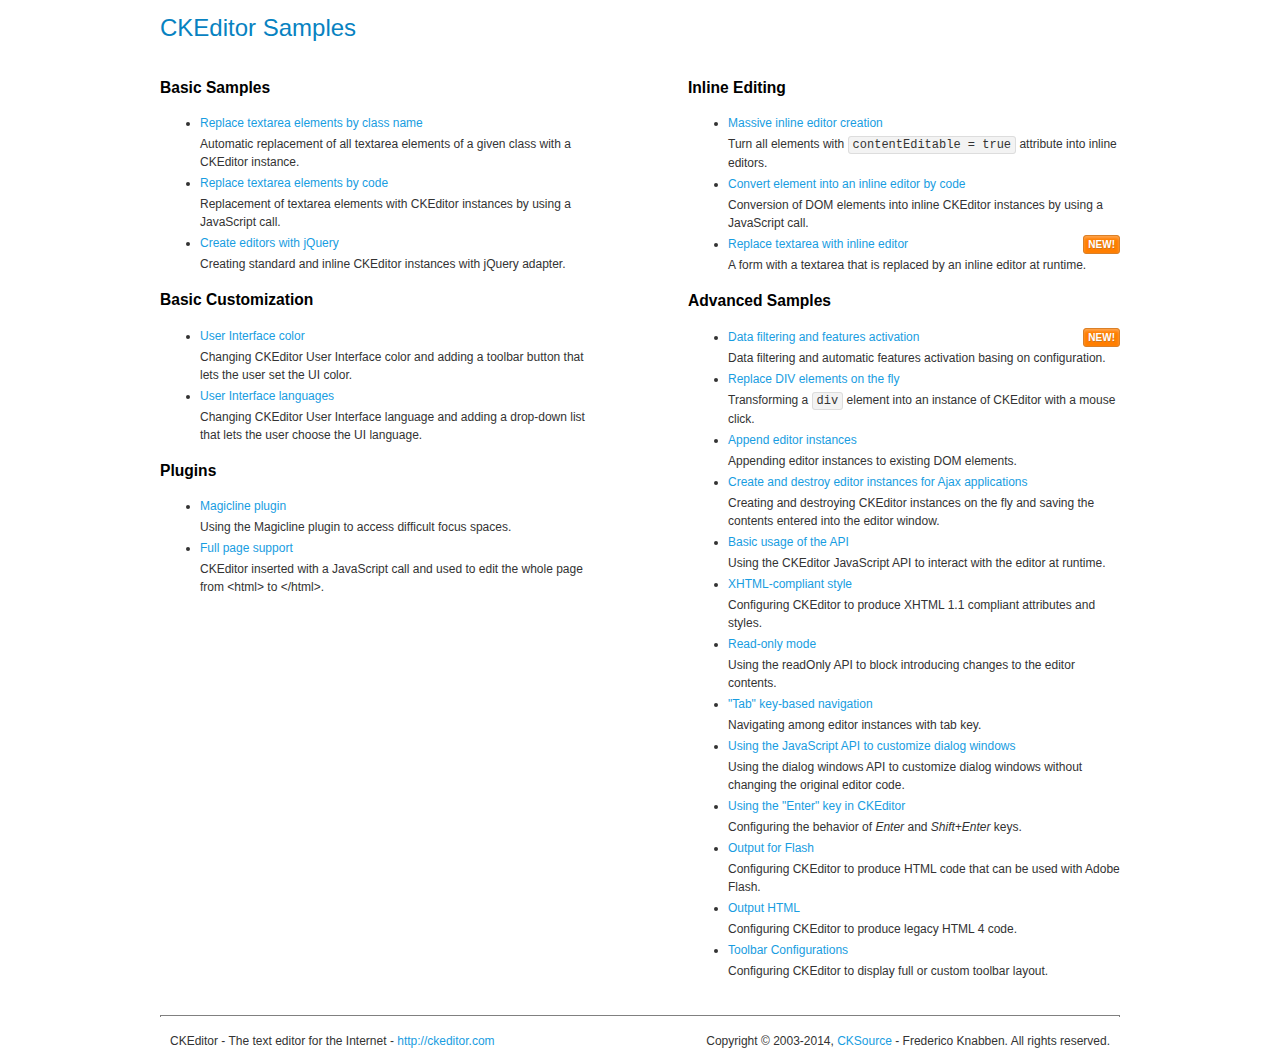
<file: ckeditor/samples/index.html>
<!DOCTYPE html>
<!--
Copyright (c) 2003-2014, CKSource - Frederico Knabben. All rights reserved.
For licensing, see LICENSE.md or http://ckeditor.com/license
-->
<html>
<head>
	<meta charset="utf-8">
	<title>CKEditor Samples</title>
	<link rel="stylesheet" href="sample.css">
</head>
<body>
	<h1 class="samples">
		CKEditor Samples
	</h1>
	<div class="twoColumns">
		<div class="twoColumnsLeft">
			<h2 class="samples">
				Basic Samples
			</h2>
			<dl class="samples">
				<dt><a class="samples" href="replacebyclass.html">Replace textarea elements by class name</a></dt>
				<dd>Automatic replacement of all textarea elements of a given class with a CKEditor instance.</dd>

				<dt><a class="samples" href="replacebycode.html">Replace textarea elements by code</a></dt>
				<dd>Replacement of textarea elements with CKEditor instances by using a JavaScript call.</dd>

				<dt><a class="samples" href="jquery.html">Create editors with jQuery</a></dt>
				<dd>Creating standard and inline CKEditor instances with jQuery adapter.</dd>
			</dl>

			<h2 class="samples">
				Basic Customization
			</h2>
			<dl class="samples">
				<dt><a class="samples" href="uicolor.html">User Interface color</a></dt>
				<dd>Changing CKEditor User Interface color and adding a toolbar button that lets the user set the UI color.</dd>

				<dt><a class="samples" href="uilanguages.html">User Interface languages</a></dt>
				<dd>Changing CKEditor User Interface language and adding a drop-down list that lets the user choose the UI language.</dd>
			</dl>


			<h2 class="samples">Plugins</h2>
<dl class="samples">
<dt><a class="samples" href="plugins/magicline/magicline.html">Magicline plugin</a></dt>
<dd>Using the Magicline plugin to access difficult focus spaces.</dd>

<dt><a class="samples" href="plugins/wysiwygarea/fullpage.html">Full page support</a></dt>
<dd>CKEditor inserted with a JavaScript call and used to edit the whole page from &lt;html&gt; to &lt;/html&gt;.</dd>
</dl>
		</div>
		<div class="twoColumnsRight">
			<h2 class="samples">
				Inline Editing
			</h2>
			<dl class="samples">
				<dt><a class="samples" href="inlineall.html">Massive inline editor creation</a></dt>
				<dd>Turn all elements with <code>contentEditable = true</code> attribute into inline editors.</dd>

				<dt><a class="samples" href="inlinebycode.html">Convert element into an inline editor by code</a></dt>
				<dd>Conversion of DOM elements into inline CKEditor instances by using a JavaScript call.</dd>

				<dt><a class="samples" href="inlinetextarea.html">Replace textarea with inline editor</a> <span class="new">New!</span></dt>
				<dd>A form with a textarea that is replaced by an inline editor at runtime.</dd>

				
			</dl>

			<h2 class="samples">
				Advanced Samples
			</h2>
			<dl class="samples">
				<dt><a class="samples" href="datafiltering.html">Data filtering and features activation</a> <span class="new">New!</span></dt>
				<dd>Data filtering and automatic features activation basing on configuration.</dd>

				<dt><a class="samples" href="divreplace.html">Replace DIV elements on the fly</a></dt>
				<dd>Transforming a <code>div</code> element into an instance of CKEditor with a mouse click.</dd>

				<dt><a class="samples" href="appendto.html">Append editor instances</a></dt>
				<dd>Appending editor instances to existing DOM elements.</dd>

				<dt><a class="samples" href="ajax.html">Create and destroy editor instances for Ajax applications</a></dt>
				<dd>Creating and destroying CKEditor instances on the fly and saving the contents entered into the editor window.</dd>

				<dt><a class="samples" href="api.html">Basic usage of the API</a></dt>
				<dd>Using the CKEditor JavaScript API to interact with the editor at runtime.</dd>

				<dt><a class="samples" href="xhtmlstyle.html">XHTML-compliant style</a></dt>
				<dd>Configuring CKEditor to produce XHTML 1.1 compliant attributes and styles.</dd>

				<dt><a class="samples" href="readonly.html">Read-only mode</a></dt>
				<dd>Using the readOnly API to block introducing changes to the editor contents.</dd>

				<dt><a class="samples" href="tabindex.html">"Tab" key-based navigation</a></dt>
				<dd>Navigating among editor instances with tab key.</dd>


				
<dt><a class="samples" href="plugins/dialog/dialog.html">Using the JavaScript API to customize dialog windows</a></dt>
<dd>Using the dialog windows API to customize dialog windows without changing the original editor code.</dd>

<dt><a class="samples" href="plugins/enterkey/enterkey.html">Using the &quot;Enter&quot; key in CKEditor</a></dt>
<dd>Configuring the behavior of <em>Enter</em> and <em>Shift+Enter</em> keys.</dd>

<dt><a class="samples" href="plugins/htmlwriter/outputforflash.html">Output for Flash</a></dt>
<dd>Configuring CKEditor to produce HTML code that can be used with Adobe Flash.</dd>

<dt><a class="samples" href="plugins/htmlwriter/outputhtml.html">Output HTML</a></dt>
<dd>Configuring CKEditor to produce legacy HTML 4 code.</dd>

<dt><a class="samples" href="plugins/toolbar/toolbar.html">Toolbar Configurations</a></dt>
<dd>Configuring CKEditor to display full or custom toolbar layout.</dd>

			</dl>
		</div>
	</div>
	<div id="footer">
		<hr>
		<p>
			CKEditor - The text editor for the Internet - <a class="samples" href="http://ckeditor.com/">http://ckeditor.com</a>
		</p>
		<p id="copy">
			Copyright &copy; 2003-2014, <a class="samples" href="http://cksource.com/">CKSource</a> - Frederico Knabben. All rights reserved.
		</p>
	</div>
</body>
</html>
</file>
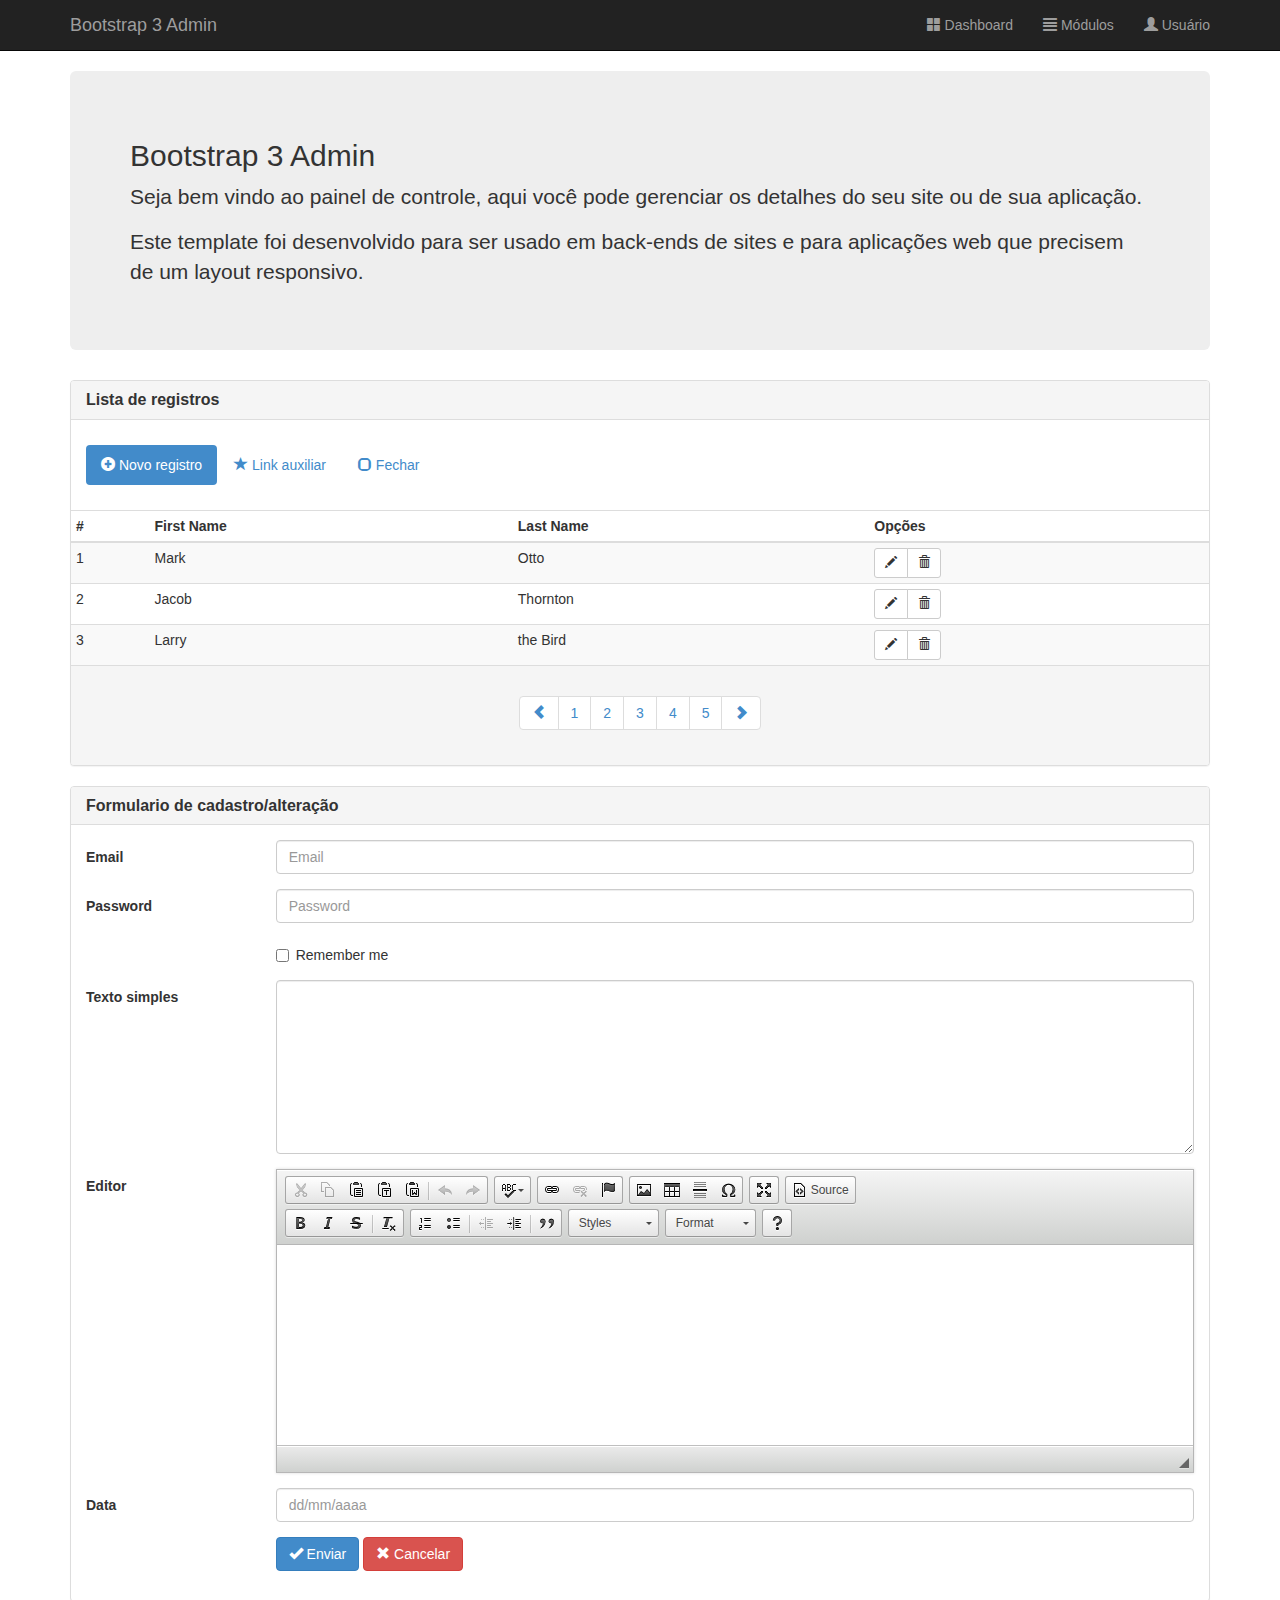
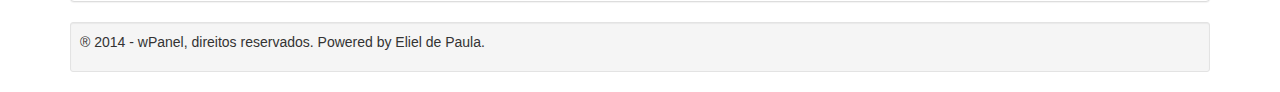
<file: dashboard.html>
<!DOCTYPE html>
<html>
	<head>
		<meta charset="utf-8">
		<title>Bootstrap 3 Admin</title>
		<meta name="viewport" content="width=device-width, initial-scale=1.0">
		<meta name="description" content="Layout para administração de sites e aplicações web com Bootstrap 3.">
		<meta name="author" content="Eliel de Paula <elieldepaula@gmail.com>">

		<!-- JQuery e JQuery UI -->
		<link rel="stylesheet" href="jquery-ui/jquery-ui.min.css">
		<script type="text/javascript" src="assets/js/jquery-2.1.1.min.js"></script>
		<script src="jquery-ui/jquery-ui.min.js"></script>

		<!-- CKEditor -->
		<script type="text/javascript" src="ckeditor/ckeditor.js"></script>

		<!-- Bootstrap -->
		<link href="assets/css/bootstrap.min.css" rel="stylesheet">
		<script type="text/javascript" src="assets/js/bootstrap.min.js"></script>
	</head>

	<body>
		
		<!-- Navbar Topo | Inicio -->
		<div class="navbar navbar-default navbar-static-top navbar-inverse">
			<div class="container">
				<div class="navbar-header">

					<button type="button" class="navbar-toggle collapsed" data-toggle="collapse" data-target=".navbar-collapse">
						<span class="sr-only">Alternar navegação</span>
						<span class="icon-bar"></span>
						<span class="icon-bar"></span>
						<span class="icon-bar"></span>
					</button>

					<a class="navbar-brand" href="#">Bootstrap 3 Admin</a>
				</div>
				<div class="collapse navbar-collapse navbar-top-collapse">
					<ul class="nav navbar-nav navbar-right" style="">
						<li> <!-- class="active" -->
							<a href="#"><span class="glyphicon glyphicon-th-large"></span>&nbsp;Dashboard</a>
						</li>
						<li>
							<a href="#" class="dropdown-toggle" id="dropdownMenu1" data-toggle="dropdown">
								<span class="glyphicon glyphicon-align-justify"></span>&nbsp;Módulos
							</a>
							<ul class="dropdown-menu" role="menu" aria-labelledby="dropdownMenu1">
								<li><a href="#">Postagens</a></li>
								<li><a href="#">Banners</a></li>
								<li><a href="#">Fotos</a></li>
								<li><a href="#">Vídeos</a></li>
								<li role="presentation" class="divider"></li>
								<li><a href="#">Configurações</a></li>
							</ul>
						</li>
						<li>
							<a href="#" class="dropdown-toggle" id="dropdownMenu1" data-toggle="dropdown">
								<span class="glyphicon glyphicon-user"></span>&nbsp;Usuário
							</a>
							<ul class="dropdown-menu" role="menu" aria-labelledby="dropdownMenu1">
								<li><a href="#">Perfil</a></li>
								<li><a href="#">Gerenciar</a></li>
								<li role="presentation" class="divider"></li>
								<li><a href="#"><span class="glyphicon glyphicon-off"></span>&nbsp;Sair</a></li>
							</ul>
						</li>
					</ul>
				</div>
			</div>
		</div>
		<!-- Navbar Topo | Fim -->
		
		<!-- Conteúdo | Inicio -->
		<div class="container" id="wpn_conteudo">
			<!-- Jumbotron | Inicio-->
			<div class="row">
				<div class="col-md-12">
					<div class="jumbotron">
						<h2>
							Bootstrap 3 Admin
						</h2>
						<p>
							Seja bem vindo ao painel de controle, aqui você pode gerenciar os detalhes do seu site ou de sua aplicação.
						</p>
						<p>
							Este template foi desenvolvido para ser usado em back-ends de sites e para aplicações web que precisem de um layout responsivo.
						</p>
					</div>
				</div>
			</div>
			<!-- Jumbotron | Fim -->

			<!-- Painel de grid | Inicio -->
			<div class="panel panel-default">
				<!-- Titulo do painel -->
				<div class="panel-heading">
					<h3 class="panel-title">
						<b>Lista de registros</b>
					</h3>
				</div>
				<!-- Corpo do painel -->
				<div class="panel-body">
					<p>
						<ul class="nav nav-pills">
							<li class="active">
								<a href="#"><span class="glyphicon glyphicon-plus-sign"></span>&nbsp;Novo registro<br></a>
							</li>
							<li>
								<a href="#"><span class="glyphicon glyphicon-star"></span>&nbsp;Link auxiliar</a>
							</li>
							<li>
								<a href="#"><span class="glyphicon glyphicon-unchecked"></span>&nbsp;Fechar</a>
							</li>
						</ul>
					</p>
				</div>
				<!-- Tabela com a lista de registros do painel -->
				<table class="table table-condensed table-hover table-striped">
					<thead>
						<tr>
						<th>#</th>
						<th>First Name</th>
						<th>Last Name</th>
						<th>Opções</th>
						</tr>
					</thead>
					<tbody>
						<tr>
						<td>1</td>
						<td>Mark</td>
						<td>Otto</td>
						<td>
						<div class="btn-group btn-group-sm">
						<a href="#" class="btn btn-default"><span class="glyphicon glyphicon-pencil"></span></a>
						<a href="#" class="btn btn-default"><span class="glyphicon glyphicon-trash"></span></a>
						</div>
						</td>
						</tr>
						<tr>
						<td>2</td>
						<td>Jacob</td>
						<td>Thornton</td>
						<td>
						<div class="btn-group btn-group-sm">
						<a href="#" class="btn btn-default"><span class="glyphicon glyphicon-pencil"></span></a>
						<a href="#" class="btn btn-default"><span class="glyphicon glyphicon-trash"></span></a>
						</div>
						</td>
						</tr>
						<tr>
						<td>3</td>
						<td>Larry</td>
						<td>the Bird</td>
						<td>
						<div class="btn-group btn-group-sm">
						<a href="#" class="btn btn-default"><span class="glyphicon glyphicon-pencil"></span></a>
						<a href="#" class="btn btn-default"><span class="glyphicon glyphicon-trash"></span></a>
						</div>
						</td>
						</tr>
					</tbody>
				</table>
				<!-- Paginação dos resultados. -->
				<div class="panel-footer text-center">
					<ul class="pagination">
						<li>
							<a href="#"><span class="glyphicon glyphicon-chevron-left"></span></a>
						</li>
						<li>
							<a href="#">1</a>
						</li>
						<li>
							<a href="#">2</a>
						</li>
						<li>
							<a href="#">3</a>
						</li>
						<li>
							<a href="#">4</a>
						</li>
						<li>
							<a href="#">5</a>
						</li>
						<li>
							<a href="#"><span class="glyphicon glyphicon-chevron-right"></span></a>
						</li>
					</ul>
				</div>
			</div>
			<!-- Painel do grid | Fim -->
			<!-- Painel do form | Inicio -->


			<div class="panel panel-default">
				<div class="panel-heading">
					<h3 class="panel-title">
						<b>Formulario de cadastro/alteração</b>
					</h3>
				</div>
				<div class="panel-body">
					<form class="form-horizontal" role="form" id="">
						<div class="form-group">
							<div class="col-sm-2">
								<label for="inputEmail3" class="control-label">Email</label>
							</div>
							<div class="col-sm-10">
								<input type="email" class="form-control" id="inputEmail3" placeholder="Email">
							</div>
						</div>
						<div class="form-group">
							<div class="col-sm-2">
								<label for="inputPassword3" class="control-label">Password</label>
							</div>
							<div class="col-sm-10">
								<input type="password" class="form-control" id="inputPassword3" placeholder="Password">
							</div>
						</div>
						<div class="form-group">
							<div class="col-sm-offset-2 col-sm-10">
								<div class="checkbox">
									<label>
										<input type="checkbox">Remember me
									</label>
								</div>
							</div>
						</div>
						<div class="form-group">
							<div class="col-sm-2">
								<label class="control-label">Texto simples</label>
							</div>
							<div class="col-sm-10">
								<textarea class="form-control ckeditor" rows="8"></textarea>
							</div>
						</div>
						<div class="form-group">
							<div class="col-sm-2">
								<label class="control-label">Editor</label>
							</div>
							<div class="col-sm-10">
								<textarea class="form-control ckeditor" rows="8" name="editor1" id="editor1" title="" ></textarea>
							</div>
						</div>
						<div class="form-group">
							<div class="col-sm-2">
								<label for="date_select" class="control-label">Data</label>
							</div>
							<div class="col-sm-10">
								<input type="text" class="form-control" id="date_select" placeholder="dd/mm/aaaa" title="Clique para selecionar uma data." />
							</div>
						</div>
						<div class="form-group">
							<div class="col-sm-offset-2 col-sm-10">
								<button type="submit" class="btn btn-primary">
									<span class="glyphicon glyphicon-ok"></span>&nbsp;Enviar
								</button>
								<button type="submit" class="btn btn-danger">
									<span class="glyphicon glyphicon-remove"></span>&nbsp;Cancelar
								</button>
							</div>
						</div>
					</form>
				</div>
			</div>
			<!-- Painel do form | Fim -->
		</div>
		<!-- Conteúdo | Fim -->

		<!-- Rodape | Inicio -->
		<div class="container">
			<div class="row">
				<div class="col-md-12">
					<div class="well well-sm">
						<p>® 2014 - wPanel, direitos reservados. Powered by Eliel de Paula.</p>
					</div>
				</div>
			</div>
		</div>
		<!-- Rodape | Fim -->

	</body>

	<script>

		/* Ativa o editor */
		CKEDITOR.replace( 'editor1' );

		/* Ativa o Datepicker */
		$("#date_select").datepicker({
			dayNames: ["Domingo","Segunda-feira","Terça-feira", "Quarta-feira", "Quinta-feira", "Sexta-feira", "Sábado"],
			dayNamesMin: ["Dom", "Seg", "Ter", "Qua", "Qui", "Sex", "Sab"], 
			monthNames: ["Janeiro", "Fevereiro", "Março", "Abril", "Maio", "Junho", "Julho", "Agosto", "Setembro", "Outubro", "Novembro", "Dezembro"],
			dateFormat: "dd/mm/yy"
		});

		/* Ativa o ToolTip */
		$(function() {
			$(input).tooltip();
		});

	</script>

</html>
</file>
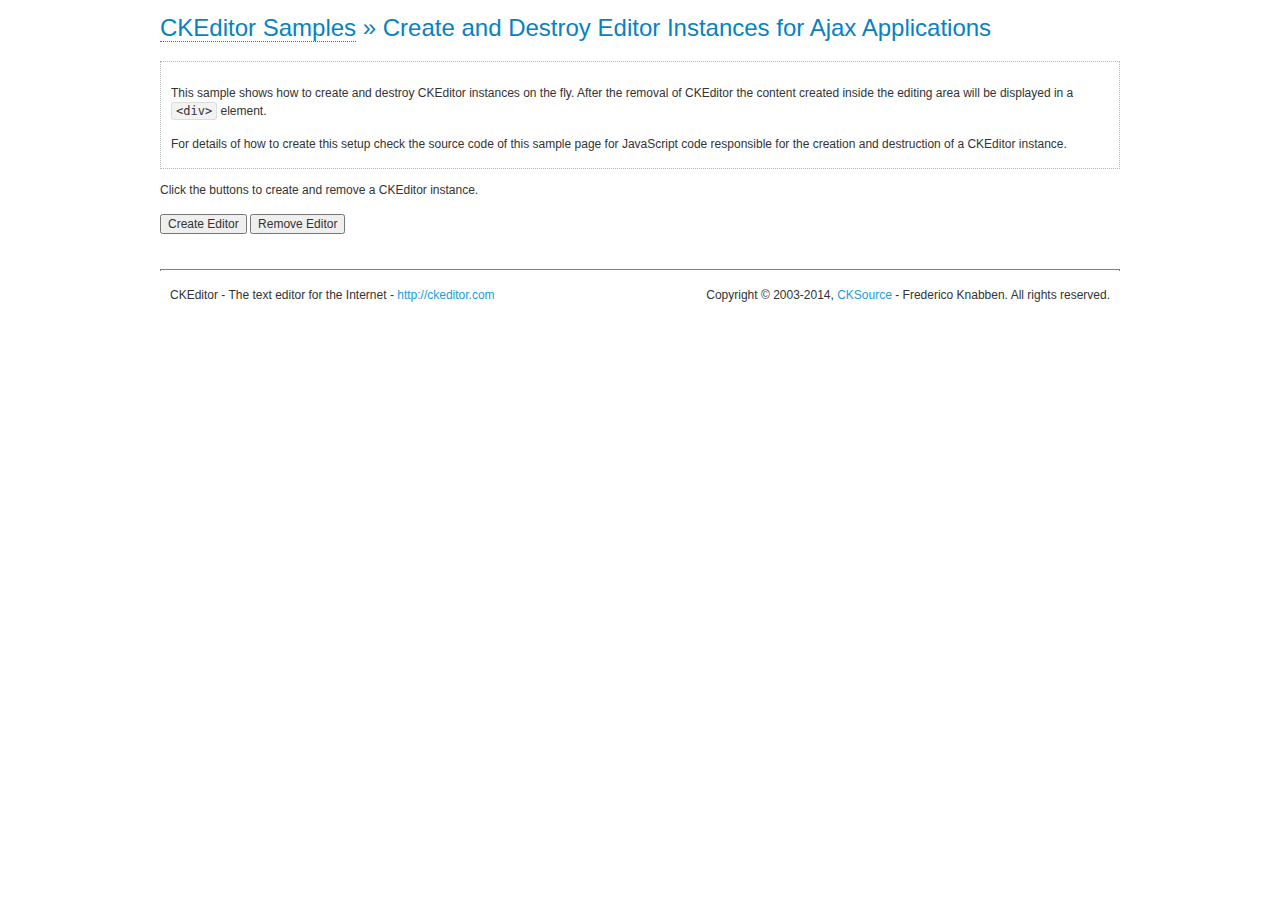
<file: ckeditor/samples/ajax.html>
<!DOCTYPE html>
<!--
Copyright (c) 2003-2014, CKSource - Frederico Knabben. All rights reserved.
For licensing, see LICENSE.md or http://ckeditor.com/license
-->
<html>
<head>
	<meta charset="utf-8">
	<title>Ajax &mdash; CKEditor Sample</title>
	<script src="../ckeditor.js"></script>
	<link rel="stylesheet" href="sample.css">
	<script>

		var editor, html = '';

		function createEditor() {
			if ( editor )
				return;

			// Create a new editor inside the <div id="editor">, setting its value to html
			var config = {};
			editor = CKEDITOR.appendTo( 'editor', config, html );
		}

		function removeEditor() {
			if ( !editor )
				return;

			// Retrieve the editor contents. In an Ajax application, this data would be
			// sent to the server or used in any other way.
			document.getElementById( 'editorcontents' ).innerHTML = html = editor.getData();
			document.getElementById( 'contents' ).style.display = '';

			// Destroy the editor.
			editor.destroy();
			editor = null;
		}

	</script>
</head>
<body>
	<h1 class="samples">
		<a href="index.html">CKEditor Samples</a> &raquo; Create and Destroy Editor Instances for Ajax Applications
	</h1>
	<div class="description">
		<p>
			This sample shows how to create and destroy CKEditor instances on the fly. After the removal of CKEditor the content created inside the editing
			area will be displayed in a <code>&lt;div&gt;</code> element.
		</p>
		<p>
			For details of how to create this setup check the source code of this sample page
			for JavaScript code responsible for the creation and destruction of a CKEditor instance.
		</p>
	</div>
	<p>Click the buttons to create and remove a CKEditor instance.</p>
	<p>
		<input onclick="createEditor();" type="button" value="Create Editor">
		<input onclick="removeEditor();" type="button" value="Remove Editor">
	</p>
	<!-- This div will hold the editor. -->
	<div id="editor">
	</div>
	<div id="contents" style="display: none">
		<p>
			Edited Contents:
		</p>
		<!-- This div will be used to display the editor contents. -->
		<div id="editorcontents">
		</div>
	</div>
	<div id="footer">
		<hr>
		<p>
			CKEditor - The text editor for the Internet - <a class="samples" href="http://ckeditor.com/">http://ckeditor.com</a>
		</p>
		<p id="copy">
			Copyright &copy; 2003-2014, <a class="samples" href="http://cksource.com/">CKSource</a> - Frederico
			Knabben. All rights reserved.
		</p>
	</div>
</body>
</html>
</file>
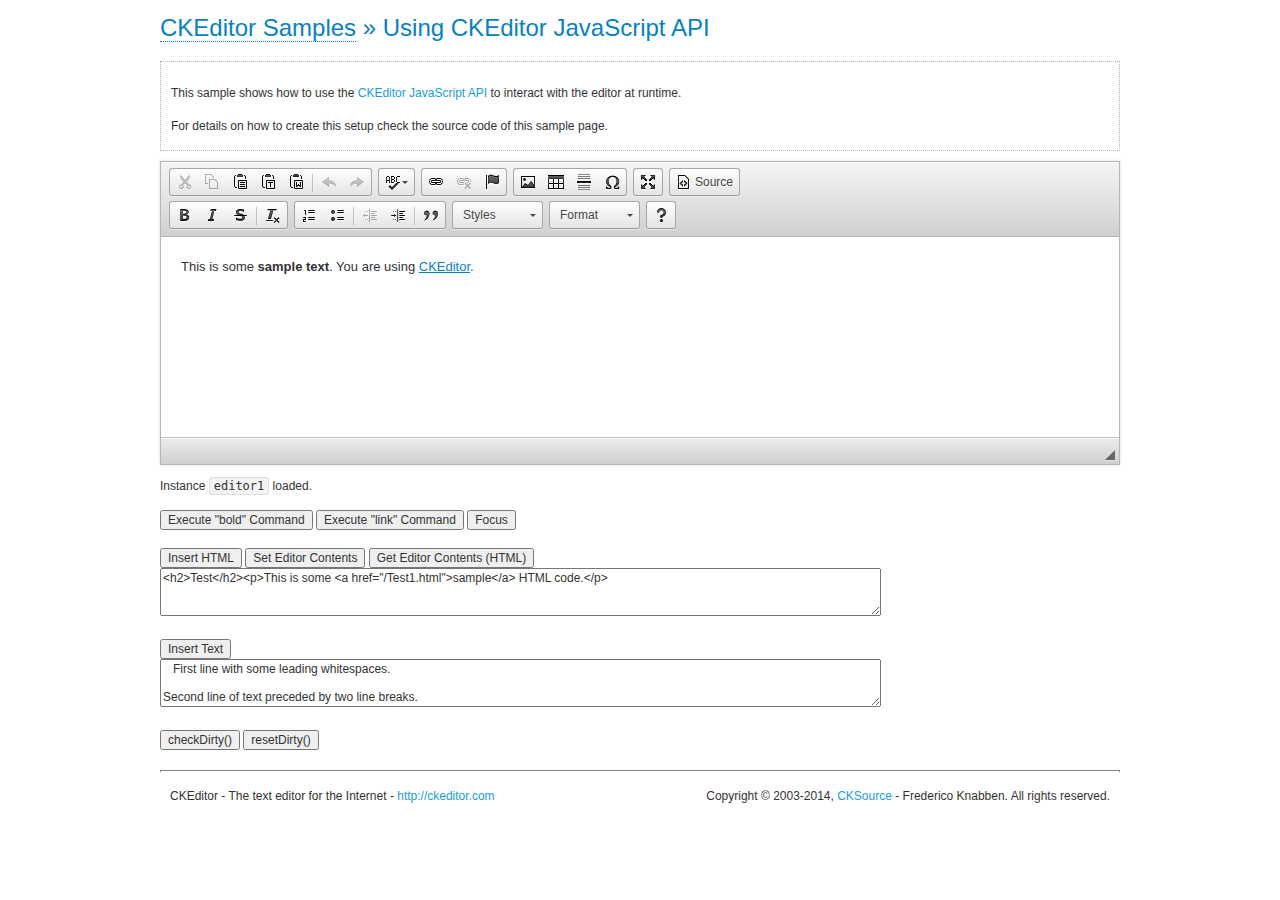
<file: ckeditor/samples/api.html>
<!DOCTYPE html>
<!--
Copyright (c) 2003-2014, CKSource - Frederico Knabben. All rights reserved.
For licensing, see LICENSE.md or http://ckeditor.com/license
-->
<html>
<head>
	<meta charset="utf-8">
	<title>API Usage &mdash; CKEditor Sample</title>
	<script src="../ckeditor.js"></script>
	<link href="sample.css" rel="stylesheet">
	<script>

// The instanceReady event is fired, when an instance of CKEditor has finished
// its initialization.
CKEDITOR.on( 'instanceReady', function( ev ) {
	// Show the editor name and description in the browser status bar.
	document.getElementById( 'eMessage' ).innerHTML = 'Instance <code>' + ev.editor.name + '<\/code> loaded.';

	// Show this sample buttons.
	document.getElementById( 'eButtons' ).style.display = 'block';
});

function InsertHTML() {
	// Get the editor instance that we want to interact with.
	var editor = CKEDITOR.instances.editor1;
	var value = document.getElementById( 'htmlArea' ).value;

	// Check the active editing mode.
	if ( editor.mode == 'wysiwyg' )
	{
		// Insert HTML code.
		// http://docs.ckeditor.com/#!/api/CKEDITOR.editor-method-insertHtml
		editor.insertHtml( value );
	}
	else
		alert( 'You must be in WYSIWYG mode!' );
}

function InsertText() {
	// Get the editor instance that we want to interact with.
	var editor = CKEDITOR.instances.editor1;
	var value = document.getElementById( 'txtArea' ).value;

	// Check the active editing mode.
	if ( editor.mode == 'wysiwyg' )
	{
		// Insert as plain text.
		// http://docs.ckeditor.com/#!/api/CKEDITOR.editor-method-insertText
		editor.insertText( value );
	}
	else
		alert( 'You must be in WYSIWYG mode!' );
}

function SetContents() {
	// Get the editor instance that we want to interact with.
	var editor = CKEDITOR.instances.editor1;
	var value = document.getElementById( 'htmlArea' ).value;

	// Set editor contents (replace current contents).
	// http://docs.ckeditor.com/#!/api/CKEDITOR.editor-method-setData
	editor.setData( value );
}

function GetContents() {
	// Get the editor instance that you want to interact with.
	var editor = CKEDITOR.instances.editor1;

	// Get editor contents
	// http://docs.ckeditor.com/#!/api/CKEDITOR.editor-method-getData
	alert( editor.getData() );
}

function ExecuteCommand( commandName ) {
	// Get the editor instance that we want to interact with.
	var editor = CKEDITOR.instances.editor1;

	// Check the active editing mode.
	if ( editor.mode == 'wysiwyg' )
	{
		// Execute the command.
		// http://docs.ckeditor.com/#!/api/CKEDITOR.editor-method-execCommand
		editor.execCommand( commandName );
	}
	else
		alert( 'You must be in WYSIWYG mode!' );
}

function CheckDirty() {
	// Get the editor instance that we want to interact with.
	var editor = CKEDITOR.instances.editor1;
	// Checks whether the current editor contents present changes when compared
	// to the contents loaded into the editor at startup
	// http://docs.ckeditor.com/#!/api/CKEDITOR.editor-method-checkDirty
	alert( editor.checkDirty() );
}

function ResetDirty() {
	// Get the editor instance that we want to interact with.
	var editor = CKEDITOR.instances.editor1;
	// Resets the "dirty state" of the editor (see CheckDirty())
	// http://docs.ckeditor.com/#!/api/CKEDITOR.editor-method-resetDirty
	editor.resetDirty();
	alert( 'The "IsDirty" status has been reset' );
}

function Focus() {
	CKEDITOR.instances.editor1.focus();
}

function onFocus() {
	document.getElementById( 'eMessage' ).innerHTML = '<b>' + this.name + ' is focused </b>';
}

function onBlur() {
	document.getElementById( 'eMessage' ).innerHTML = this.name + ' lost focus';
}

	</script>

</head>
<body>
	<h1 class="samples">
		<a href="index.html">CKEditor Samples</a> &raquo; Using CKEditor JavaScript API
	</h1>
	<div class="description">
	<p>
		This sample shows how to use the
		<a class="samples" href="http://docs.ckeditor.com/#!/api/CKEDITOR.editor">CKEditor JavaScript API</a>
		to interact with the editor at runtime.
	</p>
	<p>
		For details on how to create this setup check the source code of this sample page.
	</p>
	</div>

	<!-- This <div> holds alert messages to be display in the sample page. -->
	<div id="alerts">
		<noscript>
			<p>
				<strong>CKEditor requires JavaScript to run</strong>. In a browser with no JavaScript
				support, like yours, you should still see the contents (HTML data) and you should
				be able to edit it normally, without a rich editor interface.
			</p>
		</noscript>
	</div>
	<form action="../../../samples/sample_posteddata.php" method="post">
		<textarea cols="100" id="editor1" name="editor1" rows="10">&lt;p&gt;This is some &lt;strong&gt;sample text&lt;/strong&gt;. You are using &lt;a href="http://ckeditor.com/"&gt;CKEditor&lt;/a&gt;.&lt;/p&gt;</textarea>

		<script>
			// Replace the <textarea id="editor1"> with an CKEditor instance.
			CKEDITOR.replace( 'editor1', {
				on: {
					focus: onFocus,
					blur: onBlur,

					// Check for availability of corresponding plugins.
					pluginsLoaded: function( evt ) {
						var doc = CKEDITOR.document, ed = evt.editor;
						if ( !ed.getCommand( 'bold' ) )
							doc.getById( 'exec-bold' ).hide();
						if ( !ed.getCommand( 'link' ) )
							doc.getById( 'exec-link' ).hide();
					}
				}
			});
		</script>

		<p id="eMessage">
		</p>

		<div id="eButtons" style="display: none">
			<input id="exec-bold" onclick="ExecuteCommand('bold');" type="button" value="Execute &quot;bold&quot; Command">
			<input id="exec-link" onclick="ExecuteCommand('link');" type="button" value="Execute &quot;link&quot; Command">
			<input onclick="Focus();" type="button" value="Focus">
			<br><br>
			<input onclick="InsertHTML();" type="button" value="Insert HTML">
			<input onclick="SetContents();" type="button" value="Set Editor Contents">
			<input onclick="GetContents();" type="button" value="Get Editor Contents (HTML)">
			<br>
			<textarea cols="100" id="htmlArea" rows="3">&lt;h2&gt;Test&lt;/h2&gt;&lt;p&gt;This is some &lt;a href="/Test1.html"&gt;sample&lt;/a&gt; HTML code.&lt;/p&gt;</textarea>
			<br>
			<br>
			<input onclick="InsertText();" type="button" value="Insert Text">
			<br>
			<textarea cols="100" id="txtArea" rows="3">   First line with some leading whitespaces.

Second line of text preceded by two line breaks.</textarea>
			<br>
			<br>
			<input onclick="CheckDirty();" type="button" value="checkDirty()">
			<input onclick="ResetDirty();" type="button" value="resetDirty()">
		</div>
	</form>
	<div id="footer">
		<hr>
		<p>
			CKEditor - The text editor for the Internet - <a class="samples" href="http://ckeditor.com/">http://ckeditor.com</a>
		</p>
		<p id="copy">
			Copyright &copy; 2003-2014, <a class="samples" href="http://cksource.com/">CKSource</a> - Frederico
			Knabben. All rights reserved.
		</p>
	</div>
</body>
</html>
</file>
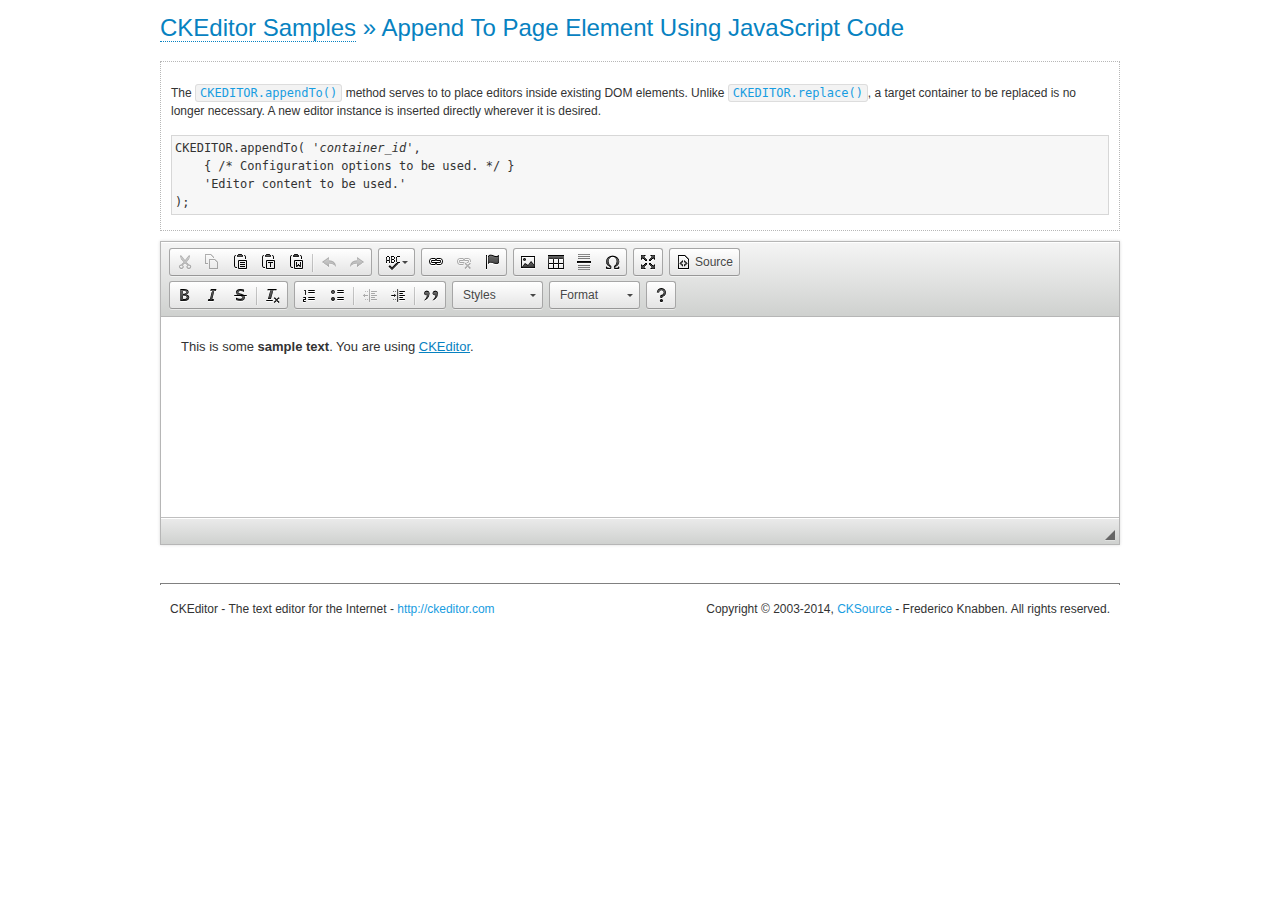
<file: ckeditor/samples/appendto.html>
<!DOCTYPE html>
<!--
Copyright (c) 2003-2014, CKSource - Frederico Knabben. All rights reserved.
For licensing, see LICENSE.md or http://ckeditor.com/license
-->
<html>
<head>
	<meta charset="utf-8">
	<title>Append To Page Element Using JavaScript Code &mdash; CKEditor Sample</title>
	<script src="../ckeditor.js"></script>
	<link rel="stylesheet" href="sample.css">
</head>
<body>
	<h1 class="samples">
		<a href="index.html">CKEditor Samples</a> &raquo; Append To Page Element Using JavaScript Code
	</h1>
	<div id="section1">
		<div class="description">
			<p>
				The <code><a class="samples" href="http://docs.ckeditor.com/#!/api/CKEDITOR-method-appendTo">CKEDITOR.appendTo()</a></code> method serves to to place editors inside existing DOM elements. Unlike <code><a class="samples" href="http://docs.ckeditor.com/#!/api/CKEDITOR-method-replace">CKEDITOR.replace()</a></code>,
				a target container to be replaced is no longer necessary. A new editor
				instance is inserted directly wherever it is desired.
			</p>
<pre class="samples">CKEDITOR.appendTo( '<em>container_id</em>',
	{ /* Configuration options to be used. */ }
	'Editor content to be used.'
);</pre>
		</div>
		<script>

			// This call can be placed at any point after the
			// DOM element to append CKEditor to or inside the <head><script>
			// in a window.onload event handler.

			// Append a CKEditor instance using the default configuration and the
			// provided content to the <div> element of ID "section1".
			CKEDITOR.appendTo( 'section1',
				null,
				'<p>This is some <strong>sample text</strong>. You are using <a href="http://ckeditor.com/">CKEditor</a>.</p>'
			);

		</script>
	</div>
	<br>
	<div id="footer">
		<hr>
		<p>
			CKEditor - The text editor for the Internet - <a class="samples" href="http://ckeditor.com/">http://ckeditor.com</a>
		</p>
		<p id="copy">
			Copyright &copy; 2003-2014, <a class="samples" href="http://cksource.com/">CKSource</a> - Frederico
			Knabben. All rights reserved.
		</p>
	</div>
</body>
</html>
</file>
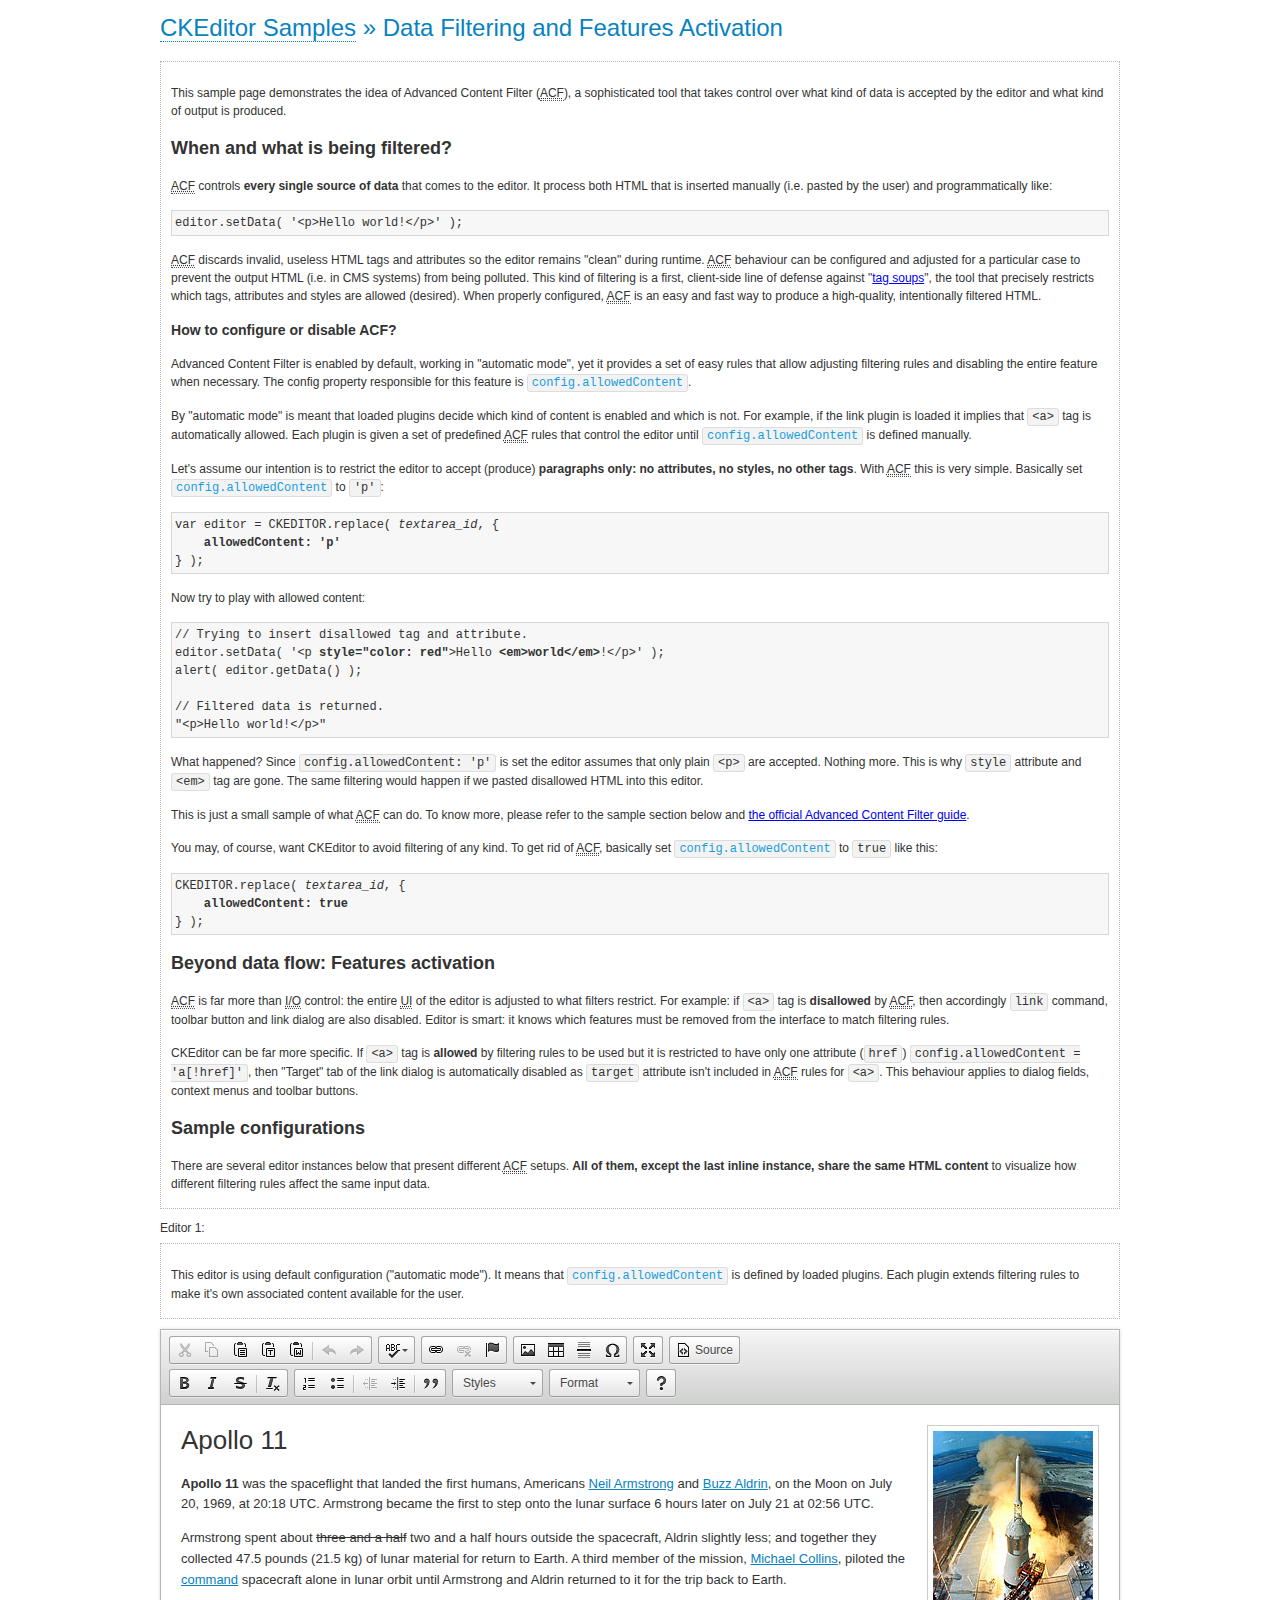
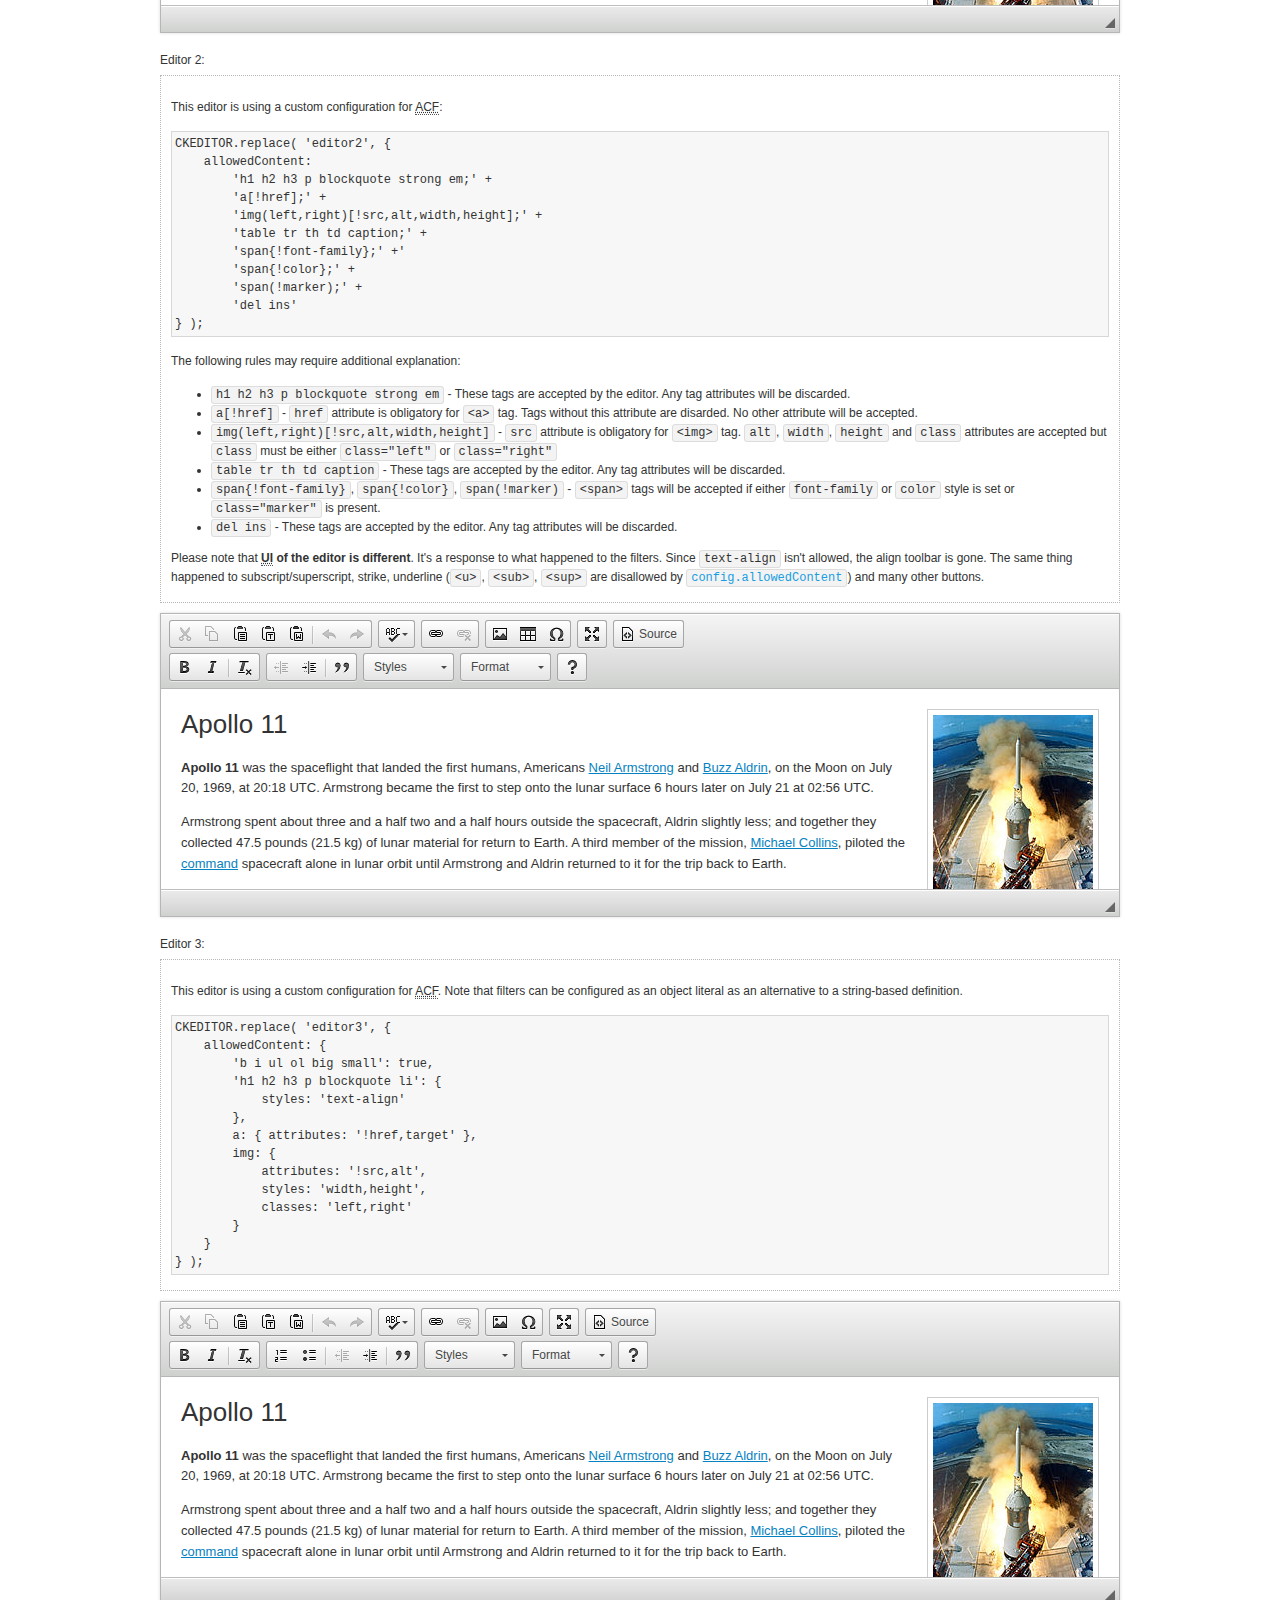
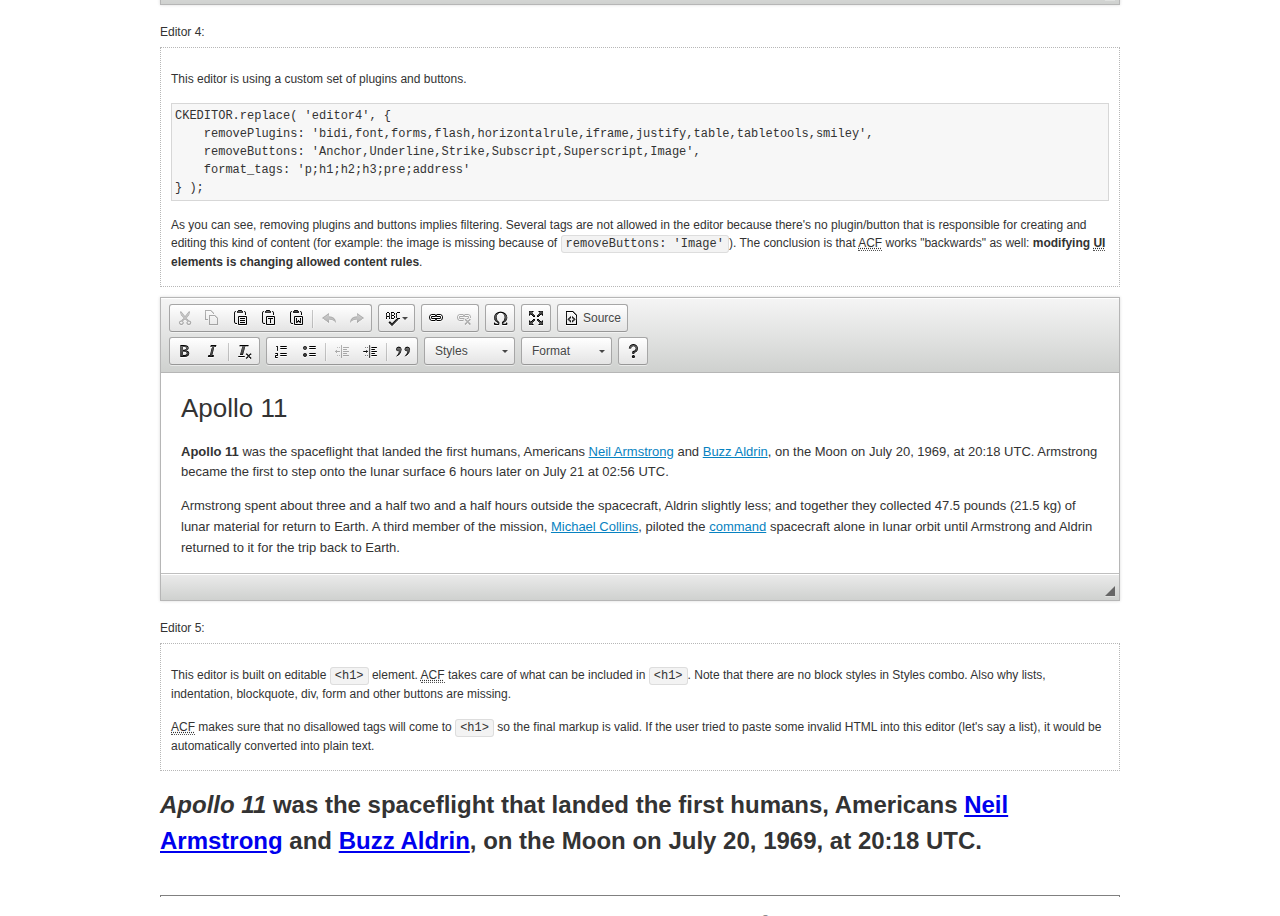
<file: ckeditor/samples/datafiltering.html>
<!DOCTYPE html>
<!--
Copyright (c) 2003-2014, CKSource - Frederico Knabben. All rights reserved.
For licensing, see LICENSE.md or http://ckeditor.com/license
-->
<html>
<head>
	<meta charset="utf-8">
	<title>Data Filtering &mdash; CKEditor Sample</title>
	<script src="../ckeditor.js"></script>
	<link rel="stylesheet" href="sample.css">
	<script>
		// Remove advanced tabs for all editors.
		CKEDITOR.config.removeDialogTabs = 'image:advanced;link:advanced;flash:advanced;creatediv:advanced;editdiv:advanced';
	</script>
</head>
<body>
	<h1 class="samples">
		<a href="index.html">CKEditor Samples</a> &raquo; Data Filtering and Features Activation
	</h1>
	<div class="description">
		<p>
			This sample page demonstrates the idea of Advanced Content Filter
			(<abbr title="Advanced Content Filter">ACF</abbr>), a sophisticated
			tool that takes control over what kind of data is accepted by the editor and what
			kind of output is produced.
		</p>
		<h2>When and what is being filtered?</h2>
		<p>
			<abbr title="Advanced Content Filter">ACF</abbr> controls
			<strong>every single source of data</strong> that comes to the editor.
			It process both HTML that is inserted manually (i.e. pasted by the user)
			and programmatically like:
		</p>
<pre class="samples">
editor.setData( '&lt;p&gt;Hello world!&lt;/p&gt;' );
</pre>
		<p>
			<abbr title="Advanced Content Filter">ACF</abbr> discards invalid,
			useless HTML tags and attributes so the editor remains "clean" during
			runtime. <abbr title="Advanced Content Filter">ACF</abbr> behaviour
			can be configured and adjusted for a particular case to prevent the
			output HTML (i.e. in CMS systems) from being polluted.

			This kind of filtering is a first, client-side line of defense
			against "<a href="http://en.wikipedia.org/wiki/Tag_soup">tag soups</a>",
			the tool that precisely restricts which tags, attributes and styles
			are allowed (desired). When properly configured, <abbr title="Advanced Content Filter">ACF</abbr>
			is an easy and fast way to produce a high-quality, intentionally filtered HTML.
		</p>

		<h3>How to configure or disable ACF?</h3>
		<p>
			Advanced Content Filter is enabled by default, working in "automatic mode", yet
			it provides a set of easy rules that allow adjusting filtering rules
			and disabling the entire feature when necessary. The config property
			responsible for this feature is <code><a class="samples"
			href="http://docs.ckeditor.com/#!/api/CKEDITOR.config-cfg-allowedContent">config.allowedContent</a></code>.
		</p>
		<p>
			By "automatic mode" is meant that loaded plugins decide which kind
			of content is enabled and which is not. For example, if the link
			plugin is loaded it implies that <code>&lt;a&gt;</code> tag is
			automatically allowed. Each plugin is given a set
			of predefined <abbr title="Advanced Content Filter">ACF</abbr> rules
			that control the editor until <code><a class="samples"
			href="http://docs.ckeditor.com/#!/api/CKEDITOR.config-cfg-allowedContent">
			config.allowedContent</a></code>
			is defined manually.
		</p>
		<p>
			Let's assume our intention is to restrict the editor to accept (produce) <strong>paragraphs
			only: no attributes, no styles, no other tags</strong>.
			With <abbr title="Advanced Content Filter">ACF</abbr>
			this is very simple. Basically set <code><a class="samples"
			href="http://docs.ckeditor.com/#!/api/CKEDITOR.config-cfg-allowedContent">
			config.allowedContent</a></code> to <code>'p'</code>:
		</p>
<pre class="samples">
var editor = CKEDITOR.replace( <em>textarea_id</em>, {
	<strong>allowedContent: 'p'</strong>
} );
</pre>
		<p>
			Now try to play with allowed content:
		</p>
<pre class="samples">
// Trying to insert disallowed tag and attribute.
editor.setData( '&lt;p <strong>style="color: red"</strong>&gt;Hello <strong>&lt;em&gt;world&lt;/em&gt;</strong>!&lt;/p&gt;' );
alert( editor.getData() );

// Filtered data is returned.
"&lt;p&gt;Hello world!&lt;/p&gt;"
</pre>
		<p>
			What happened? Since <code>config.allowedContent: 'p'</code> is set the editor assumes
			that only plain <code>&lt;p&gt;</code> are accepted. Nothing more. This is why
			<code>style</code> attribute and <code>&lt;em&gt;</code> tag are gone. The same
			filtering would happen if we pasted disallowed HTML into this editor.
		</p>
		<p>
			This is just a small sample of what <abbr title="Advanced Content Filter">ACF</abbr>
			can do. To know more, please refer to the sample section below and
			<a href="http://docs.ckeditor.com/#!/guide/dev_advanced_content_filter">the official Advanced Content Filter guide</a>.
		</p>
		<p>
			You may, of course, want CKEditor to avoid filtering of any kind.
			To get rid of <abbr title="Advanced Content Filter">ACF</abbr>,
			basically set <code><a class="samples"
			href="http://docs.ckeditor.com/#!/api/CKEDITOR.config-cfg-allowedContent">
			config.allowedContent</a></code> to <code>true</code> like this:
		</p>
<pre class="samples">
CKEDITOR.replace( <em>textarea_id</em>, {
	<strong>allowedContent: true</strong>
} );
</pre>

		<h2>Beyond data flow: Features activation</h2>
		<p>
			<abbr title="Advanced Content Filter">ACF</abbr> is far more than
			<abbr title="Input/Output">I/O</abbr> control: the entire
			<abbr title="User Interface">UI</abbr> of the editor is adjusted to what
			filters restrict. For example: if <code>&lt;a&gt;</code> tag is
			<strong>disallowed</strong>
			by <abbr title="Advanced Content Filter">ACF</abbr>,
			then accordingly <code>link</code> command, toolbar button and link dialog
			are also disabled. Editor is smart: it knows which features must be
			removed from the interface to match filtering rules.
		</p>
		<p>
			CKEditor can be far more specific. If <code>&lt;a&gt;</code> tag is
			<strong>allowed</strong> by filtering rules to be used but it is restricted
			to have only one attribute (<code>href</code>)
			<code>config.allowedContent = 'a[!href]'</code>, then
			"Target" tab of the link dialog is automatically disabled as <code>target</code>
			attribute isn't included in <abbr title="Advanced Content Filter">ACF</abbr> rules
			for <code>&lt;a&gt;</code>. This behaviour applies to dialog fields, context
			menus and toolbar buttons.
		</p>

		<h2>Sample configurations</h2>
		<p>
			There are several editor instances below that present different
			<abbr title="Advanced Content Filter">ACF</abbr> setups. <strong>All of them,
			except the last inline instance, share the same HTML content</strong> to visualize
			how different filtering rules affect the same input data.
		</p>
	</div>

	<div>
		<label for="editor1">
			Editor 1:
		</label>
		<div class="description">
			<p>
				This editor is using default configuration ("automatic mode"). It means that
				<code><a class="samples"
				href="http://docs.ckeditor.com/#!/api/CKEDITOR.config-cfg-allowedContent">
				config.allowedContent</a></code> is defined by loaded plugins.
				Each plugin extends filtering rules to make it's own associated content
				available for the user.
			</p>
		</div>
		<textarea cols="80" id="editor1" name="editor1" rows="10">
			&lt;h1&gt;&lt;img alt=&quot;Saturn V carrying Apollo 11&quot; class=&quot;right&quot; src=&quot;assets/sample.jpg&quot;/&gt; Apollo 11&lt;/h1&gt; &lt;p&gt;&lt;b&gt;Apollo 11&lt;/b&gt; was the spaceflight that landed the first humans, Americans &lt;a href=&quot;http://en.wikipedia.org/wiki/Neil_Armstrong&quot; title=&quot;Neil Armstrong&quot;&gt;Neil Armstrong&lt;/a&gt; and &lt;a href=&quot;http://en.wikipedia.org/wiki/Buzz_Aldrin&quot; title=&quot;Buzz Aldrin&quot;&gt;Buzz Aldrin&lt;/a&gt;, on the Moon on July 20, 1969, at 20:18 UTC. Armstrong became the first to step onto the lunar surface 6 hours later on July 21 at 02:56 UTC.&lt;/p&gt; &lt;p&gt;Armstrong spent about &lt;s&gt;three and a half&lt;/s&gt; two and a half hours outside the spacecraft, Aldrin slightly less; and together they collected 47.5 pounds (21.5&amp;nbsp;kg) of lunar material for return to Earth. A third member of the mission, &lt;a href=&quot;http://en.wikipedia.org/wiki/Michael_Collins_(astronaut)&quot; title=&quot;Michael Collins (astronaut)&quot;&gt;Michael Collins&lt;/a&gt;, piloted the &lt;a href=&quot;http://en.wikipedia.org/wiki/Apollo_Command/Service_Module&quot; title=&quot;Apollo Command/Service Module&quot;&gt;command&lt;/a&gt; spacecraft alone in lunar orbit until Armstrong and Aldrin returned to it for the trip back to Earth.&lt;/p&gt; &lt;h2&gt;Broadcasting and &lt;em&gt;quotes&lt;/em&gt; &lt;a id=&quot;quotes&quot; name=&quot;quotes&quot;&gt;&lt;/a&gt;&lt;/h2&gt; &lt;p&gt;Broadcast on live TV to a world-wide audience, Armstrong stepped onto the lunar surface and described the event as:&lt;/p&gt; &lt;blockquote&gt;&lt;p&gt;One small step for [a] man, one giant leap for mankind.&lt;/p&gt;&lt;/blockquote&gt; &lt;p&gt;Apollo 11 effectively ended the &lt;a href=&quot;http://en.wikipedia.org/wiki/Space_Race&quot; title=&quot;Space Race&quot;&gt;Space Race&lt;/a&gt; and fulfilled a national goal proposed in 1961 by the late U.S. President &lt;a href=&quot;http://en.wikipedia.org/wiki/John_F._Kennedy&quot; title=&quot;John F. Kennedy&quot;&gt;John F. Kennedy&lt;/a&gt; in a speech before the United States Congress:&lt;/p&gt; &lt;blockquote&gt;&lt;p&gt;[...] before this decade is out, of landing a man on the Moon and returning him safely to the Earth.&lt;/p&gt;&lt;/blockquote&gt; &lt;h2&gt;Technical details &lt;a id=&quot;tech-details&quot; name=&quot;tech-details&quot;&gt;&lt;/a&gt;&lt;/h2&gt; &lt;table align=&quot;right&quot; border=&quot;1&quot; bordercolor=&quot;#ccc&quot; cellpadding=&quot;5&quot; cellspacing=&quot;0&quot; style=&quot;border-collapse:collapse;margin:10px 0 10px 15px;&quot;&gt; &lt;caption&gt;&lt;strong&gt;Mission crew&lt;/strong&gt;&lt;/caption&gt; &lt;thead&gt; &lt;tr&gt; &lt;th scope=&quot;col&quot;&gt;Position&lt;/th&gt; &lt;th scope=&quot;col&quot;&gt;Astronaut&lt;/th&gt; &lt;/tr&gt; &lt;/thead&gt; &lt;tbody&gt; &lt;tr&gt; &lt;td&gt;Commander&lt;/td&gt; &lt;td&gt;Neil A. Armstrong&lt;/td&gt; &lt;/tr&gt; &lt;tr&gt; &lt;td&gt;Command Module Pilot&lt;/td&gt; &lt;td&gt;Michael Collins&lt;/td&gt; &lt;/tr&gt; &lt;tr&gt; &lt;td&gt;Lunar Module Pilot&lt;/td&gt; &lt;td&gt;Edwin &amp;quot;Buzz&amp;quot; E. Aldrin, Jr.&lt;/td&gt; &lt;/tr&gt; &lt;/tbody&gt; &lt;/table&gt; &lt;p&gt;Launched by a &lt;strong&gt;Saturn V&lt;/strong&gt; rocket from &lt;a href=&quot;http://en.wikipedia.org/wiki/Kennedy_Space_Center&quot; title=&quot;Kennedy Space Center&quot;&gt;Kennedy Space Center&lt;/a&gt; in Merritt Island, Florida on July 16, Apollo 11 was the fifth manned mission of &lt;a href=&quot;http://en.wikipedia.org/wiki/NASA&quot; title=&quot;NASA&quot;&gt;NASA&lt;/a&gt;&amp;#39;s Apollo program. The Apollo spacecraft had three parts:&lt;/p&gt; &lt;ol&gt; &lt;li&gt;&lt;strong&gt;Command Module&lt;/strong&gt; with a cabin for the three astronauts which was the only part which landed back on Earth&lt;/li&gt; &lt;li&gt;&lt;strong&gt;Service Module&lt;/strong&gt; which supported the Command Module with propulsion, electrical power, oxygen and water&lt;/li&gt; &lt;li&gt;&lt;strong&gt;Lunar Module&lt;/strong&gt; for landing on the Moon.&lt;/li&gt; &lt;/ol&gt; &lt;p&gt;After being sent to the Moon by the Saturn V&amp;#39;s upper stage, the astronauts separated the spacecraft from it and travelled for three days until they entered into lunar orbit. Armstrong and Aldrin then moved into the Lunar Module and landed in the &lt;a href=&quot;http://en.wikipedia.org/wiki/Mare_Tranquillitatis&quot; title=&quot;Mare Tranquillitatis&quot;&gt;Sea of Tranquility&lt;/a&gt;. They stayed a total of about 21 and a half hours on the lunar surface. After lifting off in the upper part of the Lunar Module and rejoining Collins in the Command Module, they returned to Earth and landed in the &lt;a href=&quot;http://en.wikipedia.org/wiki/Pacific_Ocean&quot; title=&quot;Pacific Ocean&quot;&gt;Pacific Ocean&lt;/a&gt; on July 24.&lt;/p&gt; &lt;hr/&gt; &lt;p style=&quot;text-align: right;&quot;&gt;&lt;small&gt;Source: &lt;a href=&quot;http://en.wikipedia.org/wiki/Apollo_11&quot;&gt;Wikipedia.org&lt;/a&gt;&lt;/small&gt;&lt;/p&gt;
		</textarea>

		<script>

			CKEDITOR.replace( 'editor1' );

		</script>
	</div>

	<br>

	<div>
		<label for="editor2">
			Editor 2:
		</label>
		<div class="description">
			<p>
				This editor is using a custom configuration for
				<abbr title="Advanced Content Filter">ACF</abbr>:
			</p>
<pre class="samples">
CKEDITOR.replace( 'editor2', {
	allowedContent:
		'h1 h2 h3 p blockquote strong em;' +
		'a[!href];' +
		'img(left,right)[!src,alt,width,height];' +
		'table tr th td caption;' +
		'span{!font-family};' +'
		'span{!color};' +
		'span(!marker);' +
		'del ins'
} );
</pre>
			<p>
				The following rules may require additional explanation:
			</p>
			<ul>
				<li>
					<code>h1 h2 h3 p blockquote strong em</code> - These tags
					are accepted by the editor. Any tag attributes will be discarded.
				</li>
				<li>
					<code>a[!href]</code> - <code>href</code> attribute is obligatory
					for <code>&lt;a&gt;</code> tag. Tags without this attribute
					are disarded. No other attribute will be accepted.
				</li>
				<li>
					<code>img(left,right)[!src,alt,width,height]</code> - <code>src</code>
					attribute is obligatory for <code>&lt;img&gt;</code> tag.
					<code>alt</code>, <code>width</code>, <code>height</code>
					and <code>class</code> attributes are accepted but
					<code>class</code> must be either <code>class="left"</code>
					or <code>class="right"</code>
				</li>
				<li>
					<code>table tr th td caption</code> - These tags
					are accepted by the editor. Any tag attributes will be discarded.
				</li>
				<li>
					<code>span{!font-family}</code>, <code>span{!color}</code>,
					<code>span(!marker)</code> - <code>&lt;span&gt;</code> tags
					will be accepted if either <code>font-family</code> or
					<code>color</code> style is set or <code>class="marker"</code>
					is present.
				</li>
				<li>
					<code>del ins</code> - These tags
					are accepted by the editor. Any tag attributes will be discarded.
				</li>
			</ul>
			<p>
				Please note that <strong><abbr title="User Interface">UI</abbr> of the
				editor is different</strong>. It's a response to what happened to the filters.
				Since <code>text-align</code> isn't allowed, the align toolbar is gone.
				The same thing happened to subscript/superscript, strike, underline
				(<code>&lt;u&gt;</code>, <code>&lt;sub&gt;</code>, <code>&lt;sup&gt;</code>
				are disallowed by <code><a class="samples"
				href="http://docs.ckeditor.com/#!/api/CKEDITOR.config-cfg-allowedContent">
				config.allowedContent</a></code>) and many other buttons.
			</p>
		</div>
		<textarea cols="80" id="editor2" name="editor2" rows="10">
			&lt;h1&gt;&lt;img alt=&quot;Saturn V carrying Apollo 11&quot; class=&quot;right&quot; src=&quot;assets/sample.jpg&quot;/&gt; Apollo 11&lt;/h1&gt; &lt;p&gt;&lt;b&gt;Apollo 11&lt;/b&gt; was the spaceflight that landed the first humans, Americans &lt;a href=&quot;http://en.wikipedia.org/wiki/Neil_Armstrong&quot; title=&quot;Neil Armstrong&quot;&gt;Neil Armstrong&lt;/a&gt; and &lt;a href=&quot;http://en.wikipedia.org/wiki/Buzz_Aldrin&quot; title=&quot;Buzz Aldrin&quot;&gt;Buzz Aldrin&lt;/a&gt;, on the Moon on July 20, 1969, at 20:18 UTC. Armstrong became the first to step onto the lunar surface 6 hours later on July 21 at 02:56 UTC.&lt;/p&gt; &lt;p&gt;Armstrong spent about &lt;s&gt;three and a half&lt;/s&gt; two and a half hours outside the spacecraft, Aldrin slightly less; and together they collected 47.5 pounds (21.5&amp;nbsp;kg) of lunar material for return to Earth. A third member of the mission, &lt;a href=&quot;http://en.wikipedia.org/wiki/Michael_Collins_(astronaut)&quot; title=&quot;Michael Collins (astronaut)&quot;&gt;Michael Collins&lt;/a&gt;, piloted the &lt;a href=&quot;http://en.wikipedia.org/wiki/Apollo_Command/Service_Module&quot; title=&quot;Apollo Command/Service Module&quot;&gt;command&lt;/a&gt; spacecraft alone in lunar orbit until Armstrong and Aldrin returned to it for the trip back to Earth.&lt;/p&gt; &lt;h2&gt;Broadcasting and &lt;em&gt;quotes&lt;/em&gt; &lt;a id=&quot;quotes&quot; name=&quot;quotes&quot;&gt;&lt;/a&gt;&lt;/h2&gt; &lt;p&gt;Broadcast on live TV to a world-wide audience, Armstrong stepped onto the lunar surface and described the event as:&lt;/p&gt; &lt;blockquote&gt;&lt;p&gt;One small step for [a] man, one giant leap for mankind.&lt;/p&gt;&lt;/blockquote&gt; &lt;p&gt;Apollo 11 effectively ended the &lt;a href=&quot;http://en.wikipedia.org/wiki/Space_Race&quot; title=&quot;Space Race&quot;&gt;Space Race&lt;/a&gt; and fulfilled a national goal proposed in 1961 by the late U.S. President &lt;a href=&quot;http://en.wikipedia.org/wiki/John_F._Kennedy&quot; title=&quot;John F. Kennedy&quot;&gt;John F. Kennedy&lt;/a&gt; in a speech before the United States Congress:&lt;/p&gt; &lt;blockquote&gt;&lt;p&gt;[...] before this decade is out, of landing a man on the Moon and returning him safely to the Earth.&lt;/p&gt;&lt;/blockquote&gt; &lt;h2&gt;Technical details &lt;a id=&quot;tech-details&quot; name=&quot;tech-details&quot;&gt;&lt;/a&gt;&lt;/h2&gt; &lt;table align=&quot;right&quot; border=&quot;1&quot; bordercolor=&quot;#ccc&quot; cellpadding=&quot;5&quot; cellspacing=&quot;0&quot; style=&quot;border-collapse:collapse;margin:10px 0 10px 15px;&quot;&gt; &lt;caption&gt;&lt;strong&gt;Mission crew&lt;/strong&gt;&lt;/caption&gt; &lt;thead&gt; &lt;tr&gt; &lt;th scope=&quot;col&quot;&gt;Position&lt;/th&gt; &lt;th scope=&quot;col&quot;&gt;Astronaut&lt;/th&gt; &lt;/tr&gt; &lt;/thead&gt; &lt;tbody&gt; &lt;tr&gt; &lt;td&gt;Commander&lt;/td&gt; &lt;td&gt;Neil A. Armstrong&lt;/td&gt; &lt;/tr&gt; &lt;tr&gt; &lt;td&gt;Command Module Pilot&lt;/td&gt; &lt;td&gt;Michael Collins&lt;/td&gt; &lt;/tr&gt; &lt;tr&gt; &lt;td&gt;Lunar Module Pilot&lt;/td&gt; &lt;td&gt;Edwin &amp;quot;Buzz&amp;quot; E. Aldrin, Jr.&lt;/td&gt; &lt;/tr&gt; &lt;/tbody&gt; &lt;/table&gt; &lt;p&gt;Launched by a &lt;strong&gt;Saturn V&lt;/strong&gt; rocket from &lt;a href=&quot;http://en.wikipedia.org/wiki/Kennedy_Space_Center&quot; title=&quot;Kennedy Space Center&quot;&gt;Kennedy Space Center&lt;/a&gt; in Merritt Island, Florida on July 16, Apollo 11 was the fifth manned mission of &lt;a href=&quot;http://en.wikipedia.org/wiki/NASA&quot; title=&quot;NASA&quot;&gt;NASA&lt;/a&gt;&amp;#39;s Apollo program. The Apollo spacecraft had three parts:&lt;/p&gt; &lt;ol&gt; &lt;li&gt;&lt;strong&gt;Command Module&lt;/strong&gt; with a cabin for the three astronauts which was the only part which landed back on Earth&lt;/li&gt; &lt;li&gt;&lt;strong&gt;Service Module&lt;/strong&gt; which supported the Command Module with propulsion, electrical power, oxygen and water&lt;/li&gt; &lt;li&gt;&lt;strong&gt;Lunar Module&lt;/strong&gt; for landing on the Moon.&lt;/li&gt; &lt;/ol&gt; &lt;p&gt;After being sent to the Moon by the Saturn V&amp;#39;s upper stage, the astronauts separated the spacecraft from it and travelled for three days until they entered into lunar orbit. Armstrong and Aldrin then moved into the Lunar Module and landed in the &lt;a href=&quot;http://en.wikipedia.org/wiki/Mare_Tranquillitatis&quot; title=&quot;Mare Tranquillitatis&quot;&gt;Sea of Tranquility&lt;/a&gt;. They stayed a total of about 21 and a half hours on the lunar surface. After lifting off in the upper part of the Lunar Module and rejoining Collins in the Command Module, they returned to Earth and landed in the &lt;a href=&quot;http://en.wikipedia.org/wiki/Pacific_Ocean&quot; title=&quot;Pacific Ocean&quot;&gt;Pacific Ocean&lt;/a&gt; on July 24.&lt;/p&gt; &lt;hr/&gt; &lt;p style=&quot;text-align: right;&quot;&gt;&lt;small&gt;Source: &lt;a href=&quot;http://en.wikipedia.org/wiki/Apollo_11&quot;&gt;Wikipedia.org&lt;/a&gt;&lt;/small&gt;&lt;/p&gt;
		</textarea>
		<script>

			CKEDITOR.replace( 'editor2', {
				allowedContent:
					'h1 h2 h3 p blockquote strong em;' +
					'a[!href];' +
					'img(left,right)[!src,alt,width,height];' +
					'table tr th td caption;' +
					'span{!font-family};' +
					'span{!color};' +
					'span(!marker);' +
					'del ins'
			} );

		</script>
	</div>

	<br>

	<div>
		<label for="editor3">
			Editor 3:
		</label>
		<div class="description">
			<p>
				This editor is using a custom configuration for
				<abbr title="Advanced Content Filter">ACF</abbr>.
				Note that filters can be configured as an object literal
				as an alternative to a string-based definition.
			</p>
<pre class="samples">
CKEDITOR.replace( 'editor3', {
	allowedContent: {
		'b i ul ol big small': true,
		'h1 h2 h3 p blockquote li': {
			styles: 'text-align'
		},
		a: { attributes: '!href,target' },
		img: {
			attributes: '!src,alt',
			styles: 'width,height',
			classes: 'left,right'
		}
	}
} );
</pre>
		</div>
		<textarea cols="80" id="editor3" name="editor3" rows="10">
			&lt;h1&gt;&lt;img alt=&quot;Saturn V carrying Apollo 11&quot; class=&quot;right&quot; src=&quot;assets/sample.jpg&quot;/&gt; Apollo 11&lt;/h1&gt; &lt;p&gt;&lt;b&gt;Apollo 11&lt;/b&gt; was the spaceflight that landed the first humans, Americans &lt;a href=&quot;http://en.wikipedia.org/wiki/Neil_Armstrong&quot; title=&quot;Neil Armstrong&quot;&gt;Neil Armstrong&lt;/a&gt; and &lt;a href=&quot;http://en.wikipedia.org/wiki/Buzz_Aldrin&quot; title=&quot;Buzz Aldrin&quot;&gt;Buzz Aldrin&lt;/a&gt;, on the Moon on July 20, 1969, at 20:18 UTC. Armstrong became the first to step onto the lunar surface 6 hours later on July 21 at 02:56 UTC.&lt;/p&gt; &lt;p&gt;Armstrong spent about &lt;s&gt;three and a half&lt;/s&gt; two and a half hours outside the spacecraft, Aldrin slightly less; and together they collected 47.5 pounds (21.5&amp;nbsp;kg) of lunar material for return to Earth. A third member of the mission, &lt;a href=&quot;http://en.wikipedia.org/wiki/Michael_Collins_(astronaut)&quot; title=&quot;Michael Collins (astronaut)&quot;&gt;Michael Collins&lt;/a&gt;, piloted the &lt;a href=&quot;http://en.wikipedia.org/wiki/Apollo_Command/Service_Module&quot; title=&quot;Apollo Command/Service Module&quot;&gt;command&lt;/a&gt; spacecraft alone in lunar orbit until Armstrong and Aldrin returned to it for the trip back to Earth.&lt;/p&gt; &lt;h2&gt;Broadcasting and &lt;em&gt;quotes&lt;/em&gt; &lt;a id=&quot;quotes&quot; name=&quot;quotes&quot;&gt;&lt;/a&gt;&lt;/h2&gt; &lt;p&gt;Broadcast on live TV to a world-wide audience, Armstrong stepped onto the lunar surface and described the event as:&lt;/p&gt; &lt;blockquote&gt;&lt;p&gt;One small step for [a] man, one giant leap for mankind.&lt;/p&gt;&lt;/blockquote&gt; &lt;p&gt;Apollo 11 effectively ended the &lt;a href=&quot;http://en.wikipedia.org/wiki/Space_Race&quot; title=&quot;Space Race&quot;&gt;Space Race&lt;/a&gt; and fulfilled a national goal proposed in 1961 by the late U.S. President &lt;a href=&quot;http://en.wikipedia.org/wiki/John_F._Kennedy&quot; title=&quot;John F. Kennedy&quot;&gt;John F. Kennedy&lt;/a&gt; in a speech before the United States Congress:&lt;/p&gt; &lt;blockquote&gt;&lt;p&gt;[...] before this decade is out, of landing a man on the Moon and returning him safely to the Earth.&lt;/p&gt;&lt;/blockquote&gt; &lt;h2&gt;Technical details &lt;a id=&quot;tech-details&quot; name=&quot;tech-details&quot;&gt;&lt;/a&gt;&lt;/h2&gt; &lt;table align=&quot;right&quot; border=&quot;1&quot; bordercolor=&quot;#ccc&quot; cellpadding=&quot;5&quot; cellspacing=&quot;0&quot; style=&quot;border-collapse:collapse;margin:10px 0 10px 15px;&quot;&gt; &lt;caption&gt;&lt;strong&gt;Mission crew&lt;/strong&gt;&lt;/caption&gt; &lt;thead&gt; &lt;tr&gt; &lt;th scope=&quot;col&quot;&gt;Position&lt;/th&gt; &lt;th scope=&quot;col&quot;&gt;Astronaut&lt;/th&gt; &lt;/tr&gt; &lt;/thead&gt; &lt;tbody&gt; &lt;tr&gt; &lt;td&gt;Commander&lt;/td&gt; &lt;td&gt;Neil A. Armstrong&lt;/td&gt; &lt;/tr&gt; &lt;tr&gt; &lt;td&gt;Command Module Pilot&lt;/td&gt; &lt;td&gt;Michael Collins&lt;/td&gt; &lt;/tr&gt; &lt;tr&gt; &lt;td&gt;Lunar Module Pilot&lt;/td&gt; &lt;td&gt;Edwin &amp;quot;Buzz&amp;quot; E. Aldrin, Jr.&lt;/td&gt; &lt;/tr&gt; &lt;/tbody&gt; &lt;/table&gt; &lt;p&gt;Launched by a &lt;strong&gt;Saturn V&lt;/strong&gt; rocket from &lt;a href=&quot;http://en.wikipedia.org/wiki/Kennedy_Space_Center&quot; title=&quot;Kennedy Space Center&quot;&gt;Kennedy Space Center&lt;/a&gt; in Merritt Island, Florida on July 16, Apollo 11 was the fifth manned mission of &lt;a href=&quot;http://en.wikipedia.org/wiki/NASA&quot; title=&quot;NASA&quot;&gt;NASA&lt;/a&gt;&amp;#39;s Apollo program. The Apollo spacecraft had three parts:&lt;/p&gt; &lt;ol&gt; &lt;li&gt;&lt;strong&gt;Command Module&lt;/strong&gt; with a cabin for the three astronauts which was the only part which landed back on Earth&lt;/li&gt; &lt;li&gt;&lt;strong&gt;Service Module&lt;/strong&gt; which supported the Command Module with propulsion, electrical power, oxygen and water&lt;/li&gt; &lt;li&gt;&lt;strong&gt;Lunar Module&lt;/strong&gt; for landing on the Moon.&lt;/li&gt; &lt;/ol&gt; &lt;p&gt;After being sent to the Moon by the Saturn V&amp;#39;s upper stage, the astronauts separated the spacecraft from it and travelled for three days until they entered into lunar orbit. Armstrong and Aldrin then moved into the Lunar Module and landed in the &lt;a href=&quot;http://en.wikipedia.org/wiki/Mare_Tranquillitatis&quot; title=&quot;Mare Tranquillitatis&quot;&gt;Sea of Tranquility&lt;/a&gt;. They stayed a total of about 21 and a half hours on the lunar surface. After lifting off in the upper part of the Lunar Module and rejoining Collins in the Command Module, they returned to Earth and landed in the &lt;a href=&quot;http://en.wikipedia.org/wiki/Pacific_Ocean&quot; title=&quot;Pacific Ocean&quot;&gt;Pacific Ocean&lt;/a&gt; on July 24.&lt;/p&gt; &lt;hr/&gt; &lt;p style=&quot;text-align: right;&quot;&gt;&lt;small&gt;Source: &lt;a href=&quot;http://en.wikipedia.org/wiki/Apollo_11&quot;&gt;Wikipedia.org&lt;/a&gt;&lt;/small&gt;&lt;/p&gt;
		</textarea>
		<script>

			CKEDITOR.replace( 'editor3', {
				allowedContent: {
					'b i ul ol big small': true,
					'h1 h2 h3 p blockquote li': {
						styles: 'text-align'
					},
					a: { attributes: '!href,target' },
					img: {
						attributes: '!src,alt',
						styles: 'width,height',
						classes: 'left,right'
					}
				}
			} );

		</script>
	</div>

	<br>

	<div>
		<label for="editor4">
			Editor 4:
		</label>
		<div class="description">
			<p>
				This editor is using a custom set of plugins and buttons.
			</p>
<pre class="samples">
CKEDITOR.replace( 'editor4', {
	removePlugins: 'bidi,font,forms,flash,horizontalrule,iframe,justify,table,tabletools,smiley',
	removeButtons: 'Anchor,Underline,Strike,Subscript,Superscript,Image',
	format_tags: 'p;h1;h2;h3;pre;address'
} );
</pre>
			<p>
				As you can see, removing plugins and buttons implies filtering.
				Several tags are not allowed in the editor because there's no
				plugin/button that is responsible for creating and editing this
				kind of content (for example: the image is missing because
				of <code>removeButtons: 'Image'</code>). The conclusion is that
				<abbr title="Advanced Content Filter">ACF</abbr> works "backwards"
				as well: <strong>modifying <abbr title="User Interface">UI</abbr>
				elements is changing allowed content rules</strong>.
			</p>
		</div>
		<textarea cols="80" id="editor4" name="editor4" rows="10">
			&lt;h1&gt;&lt;img alt=&quot;Saturn V carrying Apollo 11&quot; class=&quot;right&quot; src=&quot;assets/sample.jpg&quot;/&gt; Apollo 11&lt;/h1&gt; &lt;p&gt;&lt;b&gt;Apollo 11&lt;/b&gt; was the spaceflight that landed the first humans, Americans &lt;a href=&quot;http://en.wikipedia.org/wiki/Neil_Armstrong&quot; title=&quot;Neil Armstrong&quot;&gt;Neil Armstrong&lt;/a&gt; and &lt;a href=&quot;http://en.wikipedia.org/wiki/Buzz_Aldrin&quot; title=&quot;Buzz Aldrin&quot;&gt;Buzz Aldrin&lt;/a&gt;, on the Moon on July 20, 1969, at 20:18 UTC. Armstrong became the first to step onto the lunar surface 6 hours later on July 21 at 02:56 UTC.&lt;/p&gt; &lt;p&gt;Armstrong spent about &lt;s&gt;three and a half&lt;/s&gt; two and a half hours outside the spacecraft, Aldrin slightly less; and together they collected 47.5 pounds (21.5&amp;nbsp;kg) of lunar material for return to Earth. A third member of the mission, &lt;a href=&quot;http://en.wikipedia.org/wiki/Michael_Collins_(astronaut)&quot; title=&quot;Michael Collins (astronaut)&quot;&gt;Michael Collins&lt;/a&gt;, piloted the &lt;a href=&quot;http://en.wikipedia.org/wiki/Apollo_Command/Service_Module&quot; title=&quot;Apollo Command/Service Module&quot;&gt;command&lt;/a&gt; spacecraft alone in lunar orbit until Armstrong and Aldrin returned to it for the trip back to Earth.&lt;/p&gt; &lt;h2&gt;Broadcasting and &lt;em&gt;quotes&lt;/em&gt; &lt;a id=&quot;quotes&quot; name=&quot;quotes&quot;&gt;&lt;/a&gt;&lt;/h2&gt; &lt;p&gt;Broadcast on live TV to a world-wide audience, Armstrong stepped onto the lunar surface and described the event as:&lt;/p&gt; &lt;blockquote&gt;&lt;p&gt;One small step for [a] man, one giant leap for mankind.&lt;/p&gt;&lt;/blockquote&gt; &lt;p&gt;Apollo 11 effectively ended the &lt;a href=&quot;http://en.wikipedia.org/wiki/Space_Race&quot; title=&quot;Space Race&quot;&gt;Space Race&lt;/a&gt; and fulfilled a national goal proposed in 1961 by the late U.S. President &lt;a href=&quot;http://en.wikipedia.org/wiki/John_F._Kennedy&quot; title=&quot;John F. Kennedy&quot;&gt;John F. Kennedy&lt;/a&gt; in a speech before the United States Congress:&lt;/p&gt; &lt;blockquote&gt;&lt;p&gt;[...] before this decade is out, of landing a man on the Moon and returning him safely to the Earth.&lt;/p&gt;&lt;/blockquote&gt; &lt;h2&gt;Technical details &lt;a id=&quot;tech-details&quot; name=&quot;tech-details&quot;&gt;&lt;/a&gt;&lt;/h2&gt; &lt;table align=&quot;right&quot; border=&quot;1&quot; bordercolor=&quot;#ccc&quot; cellpadding=&quot;5&quot; cellspacing=&quot;0&quot; style=&quot;border-collapse:collapse;margin:10px 0 10px 15px;&quot;&gt; &lt;caption&gt;&lt;strong&gt;Mission crew&lt;/strong&gt;&lt;/caption&gt; &lt;thead&gt; &lt;tr&gt; &lt;th scope=&quot;col&quot;&gt;Position&lt;/th&gt; &lt;th scope=&quot;col&quot;&gt;Astronaut&lt;/th&gt; &lt;/tr&gt; &lt;/thead&gt; &lt;tbody&gt; &lt;tr&gt; &lt;td&gt;Commander&lt;/td&gt; &lt;td&gt;Neil A. Armstrong&lt;/td&gt; &lt;/tr&gt; &lt;tr&gt; &lt;td&gt;Command Module Pilot&lt;/td&gt; &lt;td&gt;Michael Collins&lt;/td&gt; &lt;/tr&gt; &lt;tr&gt; &lt;td&gt;Lunar Module Pilot&lt;/td&gt; &lt;td&gt;Edwin &amp;quot;Buzz&amp;quot; E. Aldrin, Jr.&lt;/td&gt; &lt;/tr&gt; &lt;/tbody&gt; &lt;/table&gt; &lt;p&gt;Launched by a &lt;strong&gt;Saturn V&lt;/strong&gt; rocket from &lt;a href=&quot;http://en.wikipedia.org/wiki/Kennedy_Space_Center&quot; title=&quot;Kennedy Space Center&quot;&gt;Kennedy Space Center&lt;/a&gt; in Merritt Island, Florida on July 16, Apollo 11 was the fifth manned mission of &lt;a href=&quot;http://en.wikipedia.org/wiki/NASA&quot; title=&quot;NASA&quot;&gt;NASA&lt;/a&gt;&amp;#39;s Apollo program. The Apollo spacecraft had three parts:&lt;/p&gt; &lt;ol&gt; &lt;li&gt;&lt;strong&gt;Command Module&lt;/strong&gt; with a cabin for the three astronauts which was the only part which landed back on Earth&lt;/li&gt; &lt;li&gt;&lt;strong&gt;Service Module&lt;/strong&gt; which supported the Command Module with propulsion, electrical power, oxygen and water&lt;/li&gt; &lt;li&gt;&lt;strong&gt;Lunar Module&lt;/strong&gt; for landing on the Moon.&lt;/li&gt; &lt;/ol&gt; &lt;p&gt;After being sent to the Moon by the Saturn V&amp;#39;s upper stage, the astronauts separated the spacecraft from it and travelled for three days until they entered into lunar orbit. Armstrong and Aldrin then moved into the Lunar Module and landed in the &lt;a href=&quot;http://en.wikipedia.org/wiki/Mare_Tranquillitatis&quot; title=&quot;Mare Tranquillitatis&quot;&gt;Sea of Tranquility&lt;/a&gt;. They stayed a total of about 21 and a half hours on the lunar surface. After lifting off in the upper part of the Lunar Module and rejoining Collins in the Command Module, they returned to Earth and landed in the &lt;a href=&quot;http://en.wikipedia.org/wiki/Pacific_Ocean&quot; title=&quot;Pacific Ocean&quot;&gt;Pacific Ocean&lt;/a&gt; on July 24.&lt;/p&gt; &lt;hr/&gt; &lt;p style=&quot;text-align: right;&quot;&gt;&lt;small&gt;Source: &lt;a href=&quot;http://en.wikipedia.org/wiki/Apollo_11&quot;&gt;Wikipedia.org&lt;/a&gt;&lt;/small&gt;&lt;/p&gt;
		</textarea>
		<script>

			CKEDITOR.replace( 'editor4', {
				removePlugins: 'bidi,div,font,forms,flash,horizontalrule,iframe,justify,table,tabletools,smiley',
				removeButtons: 'Anchor,Underline,Strike,Subscript,Superscript,Image',
				format_tags: 'p;h1;h2;h3;pre;address'
			} );

		</script>
	</div>

	<br>

	<div>
		<label for="editor5">
			Editor 5:
		</label>
		<div class="description">
			<p>
				This editor is built on editable <code>&lt;h1&gt;</code> element.
				<abbr title="Advanced Content Filter">ACF</abbr> takes care of
				what can be included in <code>&lt;h1&gt;</code>. Note that there
				are no block styles in Styles combo. Also why lists, indentation,
				blockquote, div, form and other buttons are missing.
			</p>
			<p>
				<abbr title="Advanced Content Filter">ACF</abbr> makes sure that
				no disallowed tags will come to <code>&lt;h1&gt;</code> so the final
				markup is valid. If the user tried to paste some invalid HTML
				into this editor (let's say a list), it would be automatically
				converted into plain text.
			</p>
		</div>
		<h1 id="editor5" contenteditable="true">
			<em>Apollo 11</em> was the spaceflight that landed the first humans, Americans <a href="http://en.wikipedia.org/wiki/Neil_Armstrong" title="Neil Armstrong">Neil Armstrong</a> and <a href="http://en.wikipedia.org/wiki/Buzz_Aldrin" title="Buzz Aldrin">Buzz Aldrin</a>, on the Moon on July 20, 1969, at 20:18 UTC.
		</h1>
	</div>

	<div id="footer">
		<hr>
		<p>
			CKEditor - The text editor for the Internet - <a class="samples" href="http://ckeditor.com/">http://ckeditor.com</a>
		</p>
		<p id="copy">
			Copyright &copy; 2003-2014, <a class="samples" href="http://cksource.com/">CKSource</a> - Frederico
			Knabben. All rights reserved.
		</p>
	</div>
</body>
</html>
</file>
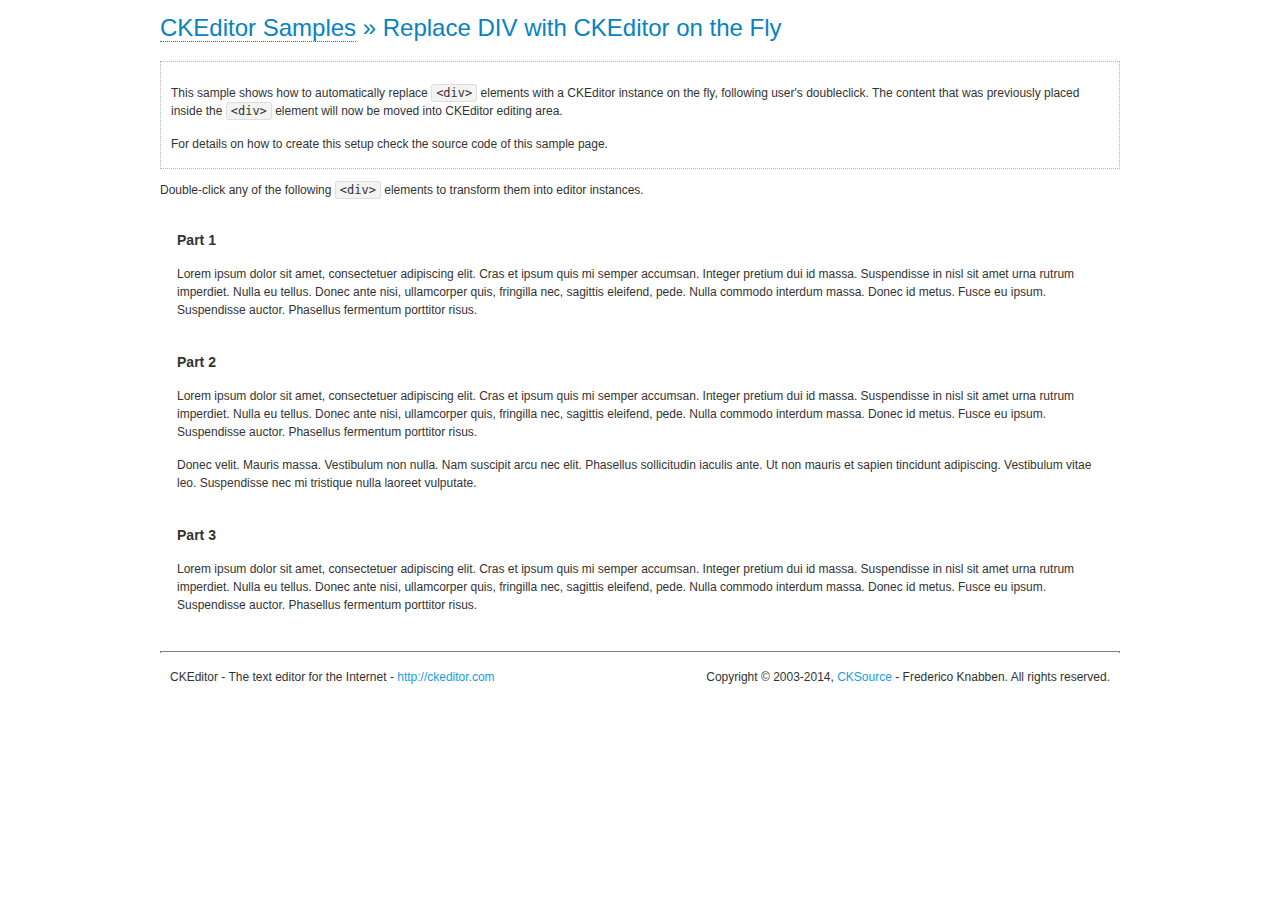
<file: ckeditor/samples/divreplace.html>
<!DOCTYPE html>
<!--
Copyright (c) 2003-2014, CKSource - Frederico Knabben. All rights reserved.
For licensing, see LICENSE.md or http://ckeditor.com/license
-->
<html>
<head>
	<meta charset="utf-8">
	<title>Replace DIV &mdash; CKEditor Sample</title>
	<script src="../ckeditor.js"></script>
	<link href="sample.css" rel="stylesheet">
	<style>

		div.editable
		{
			border: solid 2px transparent;
			padding-left: 15px;
			padding-right: 15px;
		}

		div.editable:hover
		{
			border-color: black;
		}

	</style>
	<script>

		// Uncomment the following code to test the "Timeout Loading Method".
		// CKEDITOR.loadFullCoreTimeout = 5;

		window.onload = function() {
			// Listen to the double click event.
			if ( window.addEventListener )
				document.body.addEventListener( 'dblclick', onDoubleClick, false );
			else if ( window.attachEvent )
				document.body.attachEvent( 'ondblclick', onDoubleClick );

		};

		function onDoubleClick( ev ) {
			// Get the element which fired the event. This is not necessarily the
			// element to which the event has been attached.
			var element = ev.target || ev.srcElement;

			// Find out the div that holds this element.
			var name;

			do {
				element = element.parentNode;
			}
			while ( element && ( name = element.nodeName.toLowerCase() ) &&
				( name != 'div' || element.className.indexOf( 'editable' ) == -1 ) && name != 'body' );

			if ( name == 'div' && element.className.indexOf( 'editable' ) != -1 )
				replaceDiv( element );
		}

		var editor;

		function replaceDiv( div ) {
			if ( editor )
				editor.destroy();

			editor = CKEDITOR.replace( div );
		}

	</script>
</head>
<body>
	<h1 class="samples">
		<a href="index.html">CKEditor Samples</a> &raquo; Replace DIV with CKEditor on the Fly
	</h1>
	<div class="description">
		<p>
			This sample shows how to automatically replace <code>&lt;div&gt;</code> elements
			with a CKEditor instance on the fly, following user's doubleclick. The content
			that was previously placed inside the <code>&lt;div&gt;</code> element will now
			be moved into CKEditor editing area.
		</p>
		<p>
			For details on how to create this setup check the source code of this sample page.
		</p>
	</div>
	<p>
		Double-click any of the following <code>&lt;div&gt;</code> elements to transform them into
		editor instances.
	</p>
	<div class="editable">
		<h3>
			Part 1
		</h3>
		<p>
			Lorem ipsum dolor sit amet, consectetuer adipiscing elit. Cras et ipsum quis mi
			semper accumsan. Integer pretium dui id massa. Suspendisse in nisl sit amet urna
			rutrum imperdiet. Nulla eu tellus. Donec ante nisi, ullamcorper quis, fringilla
			nec, sagittis eleifend, pede. Nulla commodo interdum massa. Donec id metus. Fusce
			eu ipsum. Suspendisse auctor. Phasellus fermentum porttitor risus.
		</p>
	</div>
	<div class="editable">
		<h3>
			Part 2
		</h3>
		<p>
			Lorem ipsum dolor sit amet, consectetuer adipiscing elit. Cras et ipsum quis mi
			semper accumsan. Integer pretium dui id massa. Suspendisse in nisl sit amet urna
			rutrum imperdiet. Nulla eu tellus. Donec ante nisi, ullamcorper quis, fringilla
			nec, sagittis eleifend, pede. Nulla commodo interdum massa. Donec id metus. Fusce
			eu ipsum. Suspendisse auctor. Phasellus fermentum porttitor risus.
		</p>
		<p>
			Donec velit. Mauris massa. Vestibulum non nulla. Nam suscipit arcu nec elit. Phasellus
			sollicitudin iaculis ante. Ut non mauris et sapien tincidunt adipiscing. Vestibulum
			vitae leo. Suspendisse nec mi tristique nulla laoreet vulputate.
		</p>
	</div>
	<div class="editable">
		<h3>
			Part 3
		</h3>
		<p>
			Lorem ipsum dolor sit amet, consectetuer adipiscing elit. Cras et ipsum quis mi
			semper accumsan. Integer pretium dui id massa. Suspendisse in nisl sit amet urna
			rutrum imperdiet. Nulla eu tellus. Donec ante nisi, ullamcorper quis, fringilla
			nec, sagittis eleifend, pede. Nulla commodo interdum massa. Donec id metus. Fusce
			eu ipsum. Suspendisse auctor. Phasellus fermentum porttitor risus.
		</p>
	</div>
	<div id="footer">
		<hr>
		<p>
			CKEditor - The text editor for the Internet - <a class="samples" href="http://ckeditor.com/">http://ckeditor.com</a>
		</p>
		<p id="copy">
			Copyright &copy; 2003-2014, <a class="samples" href="http://cksource.com/">CKSource</a> - Frederico
			Knabben. All rights reserved.
		</p>
	</div>
</body>
</html>
</file>
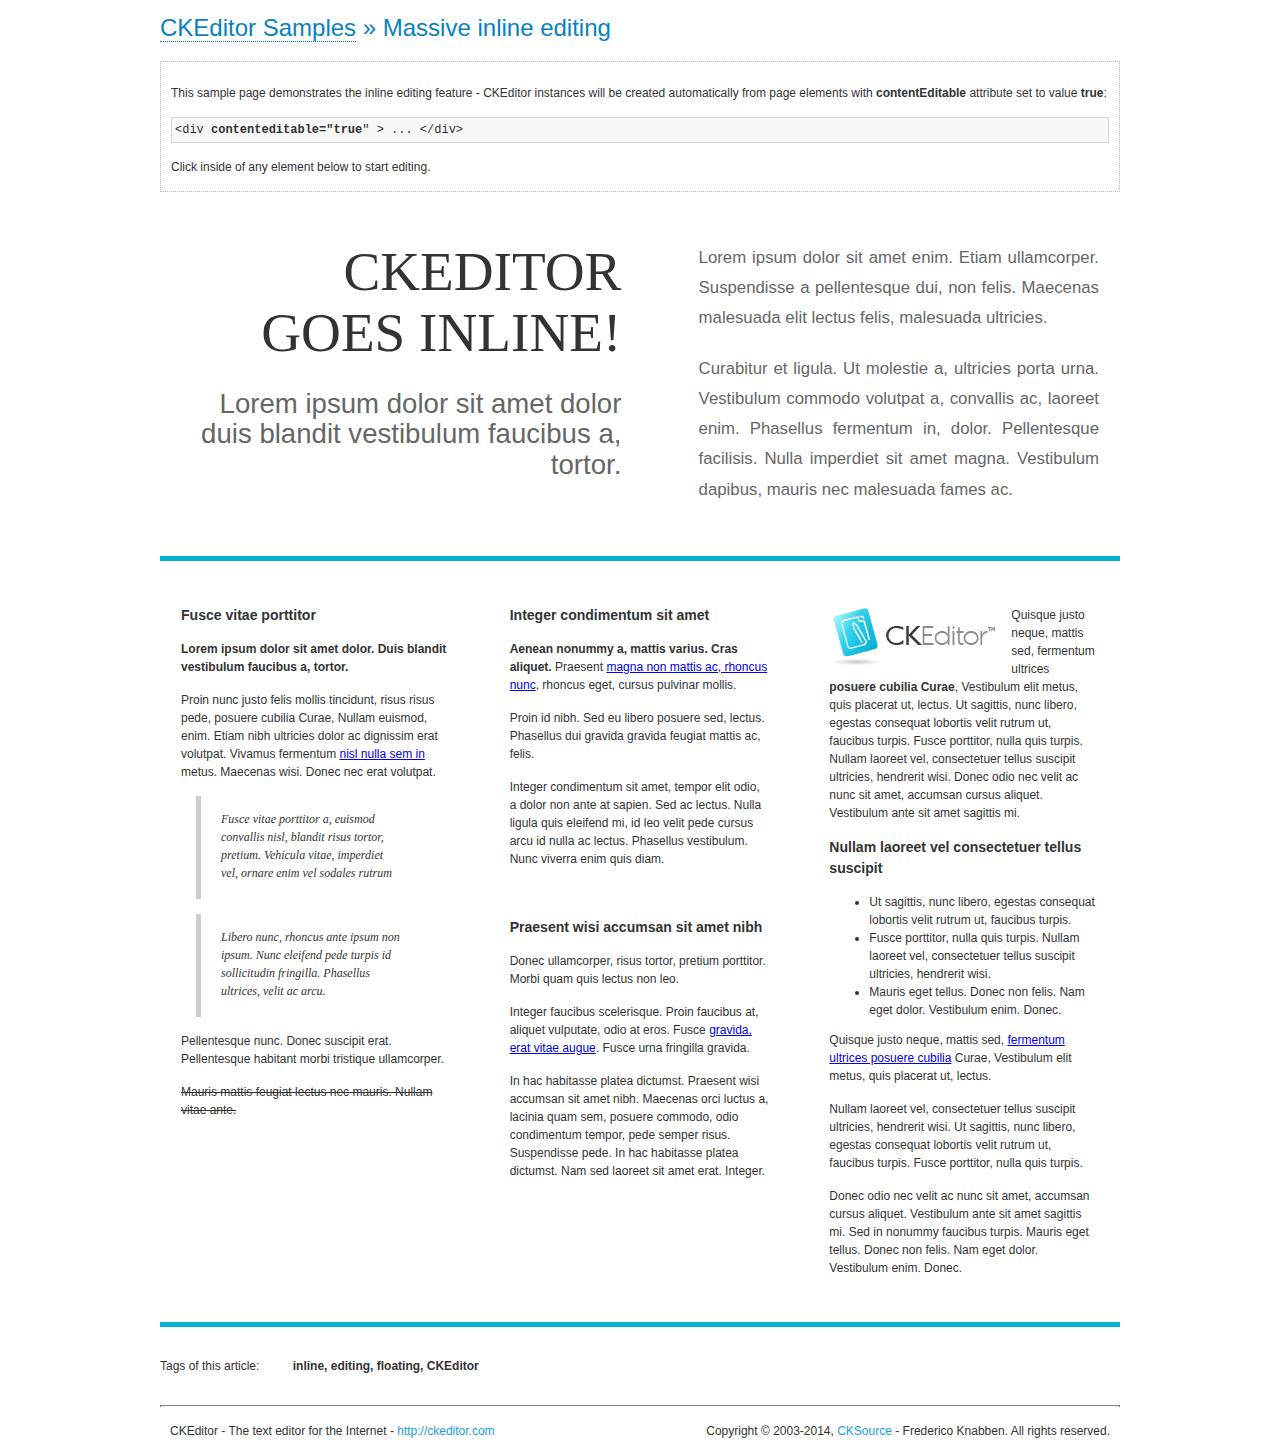
<file: ckeditor/samples/inlineall.html>
<!DOCTYPE html>
<!--
Copyright (c) 2003-2014, CKSource - Frederico Knabben. All rights reserved.
For licensing, see LICENSE.md or http://ckeditor.com/license
-->
<html>
<head>
	<meta charset="utf-8">
	<title>Massive inline editing &mdash; CKEditor Sample</title>
	<script src="../ckeditor.js"></script>
	<script>

		// This code is generally not necessary, but it is here to demonstrate
		// how to customize specific editor instances on the fly. This fits well
		// this demo because we have editable elements (like headers) that
		// require less features.

		// The "instanceCreated" event is fired for every editor instance created.
		CKEDITOR.on( 'instanceCreated', function( event ) {
			var editor = event.editor,
				element = editor.element;

			// Customize editors for headers and tag list.
			// These editors don't need features like smileys, templates, iframes etc.
			if ( element.is( 'h1', 'h2', 'h3' ) || element.getAttribute( 'id' ) == 'taglist' ) {
				// Customize the editor configurations on "configLoaded" event,
				// which is fired after the configuration file loading and
				// execution. This makes it possible to change the
				// configurations before the editor initialization takes place.
				editor.on( 'configLoaded', function() {

					// Remove unnecessary plugins to make the editor simpler.
					editor.config.removePlugins = 'colorbutton,find,flash,font,' +
						'forms,iframe,image,newpage,removeformat,' +
						'smiley,specialchar,stylescombo,templates';

					// Rearrange the layout of the toolbar.
					editor.config.toolbarGroups = [
						{ name: 'editing',		groups: [ 'basicstyles', 'links' ] },
						{ name: 'undo' },
						{ name: 'clipboard',	groups: [ 'selection', 'clipboard' ] },
						{ name: 'about' }
					];
				});
			}
		});

	</script>
	<link href="sample.css" rel="stylesheet">
	<style>

		/* The following styles are just to make the page look nice. */

		/* Workaround to show Arial Black in Firefox. */
		@font-face
		{
			font-family: 'arial-black';
			src: local('Arial Black');
		}

		*[contenteditable="true"]
		{
			padding: 10px;
		}

		#container
		{
			width: 960px;
			margin: 30px auto 0;
		}

		#header
		{
			overflow: hidden;
			padding: 0 0 30px;
			border-bottom: 5px solid #05B2D2;
			position: relative;
		}

		#headerLeft,
		#headerRight
		{
			width: 49%;
			overflow: hidden;
		}

		#headerLeft
		{
			float: left;
			padding: 10px 1px 1px;
		}

		#headerLeft h2,
		#headerLeft h3
		{
			text-align: right;
			margin: 0;
			overflow: hidden;
			font-weight: normal;
		}

		#headerLeft h2
		{
			font-family: "Arial Black",arial-black;
			font-size: 4.6em;
			line-height: 1.1;
			text-transform: uppercase;
		}

		#headerLeft h3
		{
			font-size: 2.3em;
			line-height: 1.1;
			margin: .2em 0 0;
			color: #666;
		}

		#headerRight
		{
			float: right;
			padding: 1px;
		}

		#headerRight p
		{
			line-height: 1.8;
			text-align: justify;
			margin: 0;
		}

		#headerRight p + p
		{
			margin-top: 20px;
		}

		#headerRight > div
		{
			padding: 20px;
			margin: 0 0 0 30px;
			font-size: 1.4em;
			color: #666;
		}

		#columns
		{
			color: #333;
			overflow: hidden;
			padding: 20px 0;
		}

		#columns > div
		{
			float: left;
			width: 33.3%;
		}

		#columns #column1 > div
		{
			margin-left: 1px;
		}

		#columns #column3 > div
		{
			margin-right: 1px;
		}

		#columns > div > div
		{
			margin: 0px 10px;
			padding: 10px 20px;
		}

		#columns blockquote
		{
			margin-left: 15px;
		}

		#tagLine
		{
			border-top: 5px solid #05B2D2;
			padding-top: 20px;
		}

		#taglist {
			display: inline-block;
			margin-left: 20px;
			font-weight: bold;
			margin: 0 0 0 20px;
		}

	</style>
</head>
<body>
<div>
	<h1 class="samples"><a href="index.html">CKEditor Samples</a> &raquo; Massive inline editing</h1>
	<div class="description">
		<p>This sample page demonstrates the inline editing feature - CKEditor instances will be created automatically from page elements with <strong>contentEditable</strong> attribute set to value <strong>true</strong>:</p>
		<pre class="samples">&lt;div <strong>contenteditable="true</strong>" &gt; ... &lt;/div&gt;</pre>
		<p>Click inside of any element below to start editing.</p>
	</div>
</div>
<div id="container">
	<div id="header">
		<div id="headerLeft">
			<h2 id="sampleTitle" contenteditable="true">
				CKEditor<br> Goes Inline!
			</h2>
			<h3 contenteditable="true">
				Lorem ipsum dolor sit amet dolor duis blandit vestibulum faucibus a, tortor.
			</h3>
		</div>
		<div id="headerRight">
			<div contenteditable="true">
				<p>
					Lorem ipsum dolor sit amet enim. Etiam ullamcorper. Suspendisse a pellentesque dui, non felis. Maecenas malesuada elit lectus felis, malesuada ultricies.
				</p>
				<p>
					Curabitur et ligula. Ut molestie a, ultricies porta urna. Vestibulum commodo volutpat a, convallis ac, laoreet enim. Phasellus fermentum in, dolor. Pellentesque facilisis. Nulla imperdiet sit amet magna. Vestibulum dapibus, mauris nec malesuada fames ac.
				</p>
			</div>
		</div>
	</div>
	<div id="columns">
		<div id="column1">
			<div contenteditable="true">
				<h3>
					Fusce vitae porttitor
				</h3>
				<p>
					<strong>
						Lorem ipsum dolor sit amet dolor. Duis blandit vestibulum faucibus a, tortor.
					</strong>
				</p>
				<p>
					Proin nunc justo felis mollis tincidunt, risus risus pede, posuere cubilia Curae, Nullam euismod, enim. Etiam nibh ultricies dolor ac dignissim erat volutpat. Vivamus fermentum <a href="http://ckeditor.com/">nisl nulla sem in</a> metus. Maecenas wisi. Donec nec erat volutpat.
				</p>
				<blockquote>
					<p>
						Fusce vitae porttitor a, euismod convallis nisl, blandit risus tortor, pretium.
						Vehicula vitae, imperdiet vel, ornare enim vel sodales rutrum
					</p>
				</blockquote>
				<blockquote>
					<p>
						Libero nunc, rhoncus ante ipsum non ipsum. Nunc eleifend pede turpis id sollicitudin fringilla. Phasellus ultrices, velit ac arcu.
					</p>
				</blockquote>
				<p>Pellentesque nunc. Donec suscipit erat. Pellentesque habitant morbi tristique ullamcorper.</p>
				<p><s>Mauris mattis feugiat lectus nec mauris. Nullam vitae ante.</s></p>
			</div>
		</div>
		<div id="column2">
			<div contenteditable="true">
				<h3>
					Integer condimentum sit amet
				</h3>
				<p>
					<strong>Aenean nonummy a, mattis varius. Cras aliquet.</strong>
					Praesent <a href="http://ckeditor.com/">magna non mattis ac, rhoncus nunc</a>, rhoncus eget, cursus pulvinar mollis.</p>
				<p>Proin id nibh. Sed eu libero posuere sed, lectus. Phasellus dui gravida gravida feugiat mattis ac, felis.</p>
				<p>Integer condimentum sit amet, tempor elit odio, a dolor non ante at sapien. Sed ac lectus. Nulla ligula quis eleifend mi, id leo velit pede cursus arcu id nulla ac lectus. Phasellus vestibulum. Nunc viverra enim quis diam.</p>
			</div>
			<div contenteditable="true">
				<h3>
					Praesent wisi accumsan sit amet nibh
				</h3>
				<p>Donec ullamcorper, risus tortor, pretium porttitor. Morbi quam quis lectus non leo.</p>
				<p style="margin-left: 40px; ">Integer faucibus scelerisque. Proin faucibus at, aliquet vulputate, odio at eros. Fusce <a href="http://ckeditor.com/">gravida, erat vitae augue</a>. Fusce urna fringilla gravida.</p>
				<p>In hac habitasse platea dictumst. Praesent wisi accumsan sit amet nibh. Maecenas orci luctus a, lacinia quam sem, posuere commodo, odio condimentum tempor, pede semper risus. Suspendisse pede. In hac habitasse platea dictumst. Nam sed laoreet sit amet erat. Integer.</p>
			</div>
		</div>
		<div id="column3">
			<div contenteditable="true">
				<p>
					<img src="assets/inlineall/logo.png" alt="CKEditor logo" style="float:left">
				</p>
				<p>Quisque justo neque, mattis sed, fermentum ultrices <strong>posuere cubilia Curae</strong>, Vestibulum elit metus, quis placerat ut, lectus. Ut sagittis, nunc libero, egestas consequat lobortis velit rutrum ut, faucibus turpis. Fusce porttitor, nulla quis turpis. Nullam laoreet vel, consectetuer tellus suscipit ultricies, hendrerit wisi. Donec odio nec velit ac nunc sit amet, accumsan cursus aliquet. Vestibulum ante sit amet sagittis mi.</p>
				<h3>
					Nullam laoreet vel consectetuer tellus suscipit
				</h3>
				<ul>
					<li>Ut sagittis, nunc libero, egestas consequat lobortis velit rutrum ut, faucibus turpis.</li>
					<li>Fusce porttitor, nulla quis turpis. Nullam laoreet vel, consectetuer tellus suscipit ultricies, hendrerit wisi.</li>
					<li>Mauris eget tellus. Donec non felis. Nam eget dolor. Vestibulum enim. Donec.</li>
				</ul>
				<p>Quisque justo neque, mattis sed, <a href="http://ckeditor.com/">fermentum ultrices posuere cubilia</a> Curae, Vestibulum elit metus, quis placerat ut, lectus.</p>
				<p>Nullam laoreet vel, consectetuer tellus suscipit ultricies, hendrerit wisi. Ut sagittis, nunc libero, egestas consequat lobortis velit rutrum ut, faucibus turpis. Fusce porttitor, nulla quis turpis.</p>
				<p>Donec odio nec velit ac nunc sit amet, accumsan cursus aliquet. Vestibulum ante sit amet sagittis mi. Sed in nonummy faucibus turpis. Mauris eget tellus. Donec non felis. Nam eget dolor. Vestibulum enim. Donec.</p>
			</div>
		</div>
	</div>
	<div id="tagLine">
		Tags of this article:
		<p id="taglist" contenteditable="true">
			inline, editing, floating, CKEditor
		</p>
	</div>
</div>
<div id="footer">
	<hr>
	<p>
		CKEditor - The text editor for the Internet - <a class="samples" href="http://ckeditor.com/">
			http://ckeditor.com</a>
	</p>
	<p id="copy">
		Copyright &copy; 2003-2014, <a class="samples" href="http://cksource.com/">CKSource</a>
		- Frederico Knabben. All rights reserved.
	</p>
</div>
</body>
</html>
</file>
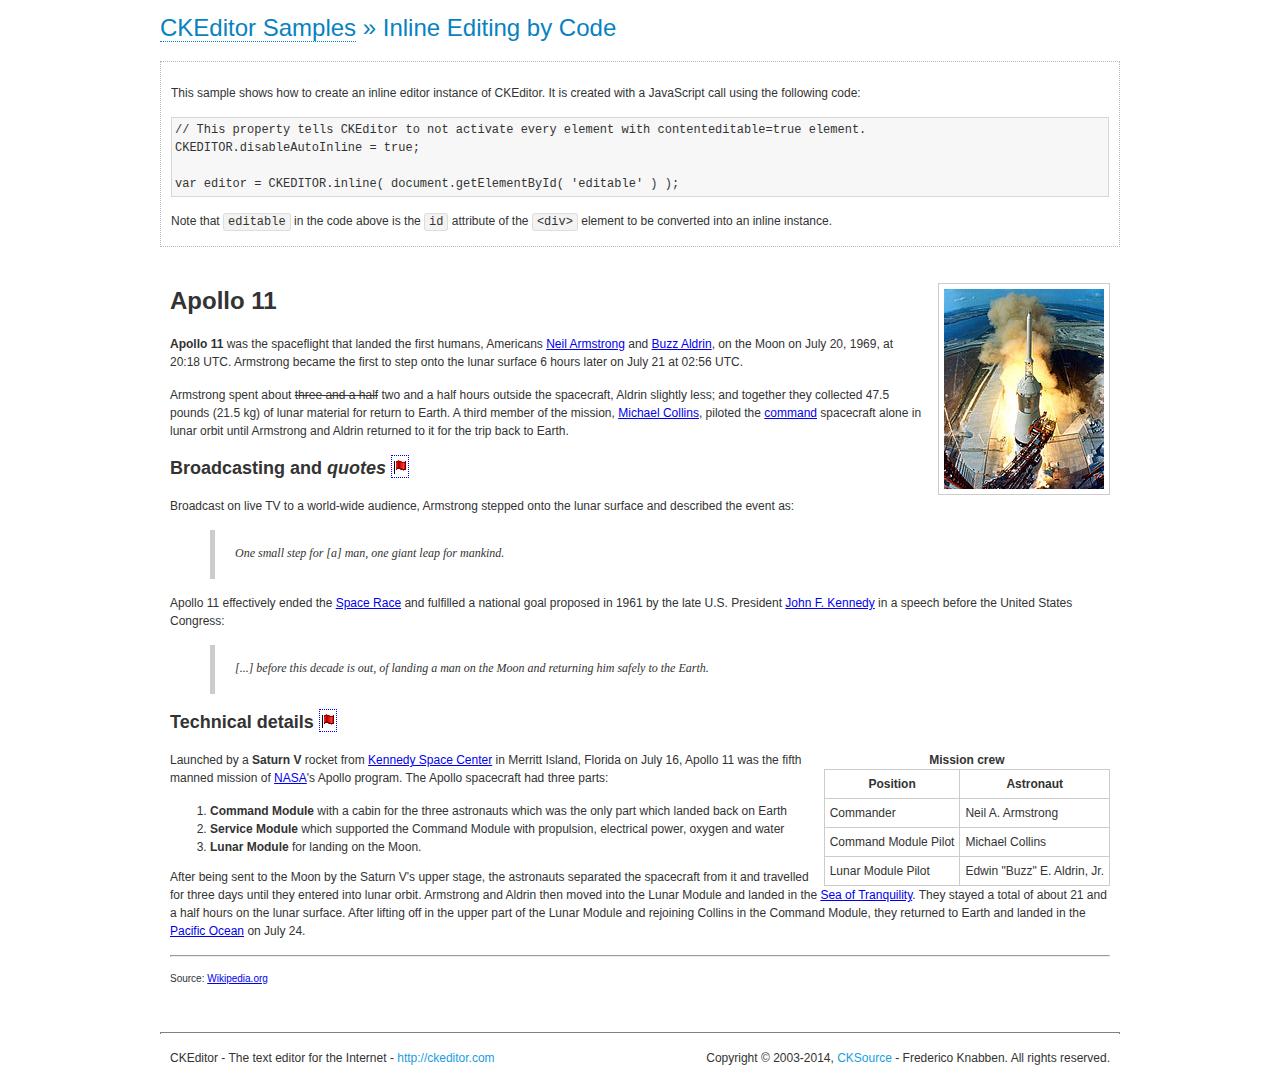
<file: ckeditor/samples/inlinebycode.html>
<!DOCTYPE html>
<!--
Copyright (c) 2003-2014, CKSource - Frederico Knabben. All rights reserved.
For licensing, see LICENSE.md or http://ckeditor.com/license
-->
<html>
<head>
	<meta charset="utf-8">
	<title>Inline Editing by Code &mdash; CKEditor Sample</title>
	<script src="../ckeditor.js"></script>
	<link href="sample.css" rel="stylesheet">
	<style>

		#editable
		{
			padding: 10px;
			float: left;
		}

	</style>
</head>
<body>
	<h1 class="samples">
		<a href="index.html">CKEditor Samples</a> &raquo; Inline Editing by Code
	</h1>
	<div class="description">
		<p>
			This sample shows how to create an inline editor instance of CKEditor. It is created
			with a JavaScript call using the following code:
		</p>
<pre class="samples">
// This property tells CKEditor to not activate every element with contenteditable=true element.
CKEDITOR.disableAutoInline = true;

var editor = CKEDITOR.inline( document.getElementById( 'editable' ) );
</pre>
		<p>
			Note that <code>editable</code> in the code above is the <code>id</code>
			attribute of the <code>&lt;div&gt;</code> element to be converted into an inline instance.
		</p>
	</div>
	<div id="editable" contenteditable="true">
		<h1><img alt="Saturn V carrying Apollo 11" class="right" src="assets/sample.jpg" /> Apollo 11</h1>

		<p><b>Apollo 11</b> was the spaceflight that landed the first humans, Americans <a href="http://en.wikipedia.org/wiki/Neil_Armstrong" title="Neil Armstrong">Neil Armstrong</a> and <a href="http://en.wikipedia.org/wiki/Buzz_Aldrin" title="Buzz Aldrin">Buzz Aldrin</a>, on the Moon on July 20, 1969, at 20:18 UTC. Armstrong became the first to step onto the lunar surface 6 hours later on July 21 at 02:56 UTC.</p>

		<p>Armstrong spent about <s>three and a half</s> two and a half hours outside the spacecraft, Aldrin slightly less; and together they collected 47.5 pounds (21.5&nbsp;kg) of lunar material for return to Earth. A third member of the mission, <a href="http://en.wikipedia.org/wiki/Michael_Collins_(astronaut)" title="Michael Collins (astronaut)">Michael Collins</a>, piloted the <a href="http://en.wikipedia.org/wiki/Apollo_Command/Service_Module" title="Apollo Command/Service Module">command</a> spacecraft alone in lunar orbit until Armstrong and Aldrin returned to it for the trip back to Earth.</p>

		<h2>Broadcasting and <em>quotes</em> <a id="quotes" name="quotes"></a></h2>

		<p>Broadcast on live TV to a world-wide audience, Armstrong stepped onto the lunar surface and described the event as:</p>

		<blockquote>
			<p>One small step for [a] man, one giant leap for mankind.</p>
		</blockquote>

		<p>Apollo 11 effectively ended the <a href="http://en.wikipedia.org/wiki/Space_Race" title="Space Race">Space Race</a> and fulfilled a national goal proposed in 1961 by the late U.S. President <a href="http://en.wikipedia.org/wiki/John_F._Kennedy" title="John F. Kennedy">John F. Kennedy</a> in a speech before the United States Congress:</p>

		<blockquote>
			<p>[...] before this decade is out, of landing a man on the Moon and returning him safely to the Earth.</p>
		</blockquote>

		<h2>Technical details <a id="tech-details" name="tech-details"></a></h2>

		<table align="right" border="1" bordercolor="#ccc" cellpadding="5" cellspacing="0" style="border-collapse:collapse;margin:10px 0 10px 15px;">
			<caption><strong>Mission crew</strong></caption>
			<thead>
			<tr>
				<th scope="col">Position</th>
				<th scope="col">Astronaut</th>
			</tr>
			</thead>
			<tbody>
			<tr>
				<td>Commander</td>
				<td>Neil A. Armstrong</td>
			</tr>
			<tr>
				<td>Command Module Pilot</td>
				<td>Michael Collins</td>
			</tr>
			<tr>
				<td>Lunar Module Pilot</td>
				<td>Edwin &quot;Buzz&quot; E. Aldrin, Jr.</td>
			</tr>
			</tbody>
		</table>

		<p>Launched by a <strong>Saturn V</strong> rocket from <a href="http://en.wikipedia.org/wiki/Kennedy_Space_Center" title="Kennedy Space Center">Kennedy Space Center</a> in Merritt Island, Florida on July 16, Apollo 11 was the fifth manned mission of <a href="http://en.wikipedia.org/wiki/NASA" title="NASA">NASA</a>&#39;s Apollo program. The Apollo spacecraft had three parts:</p>

		<ol>
			<li><strong>Command Module</strong> with a cabin for the three astronauts which was the only part which landed back on Earth</li>
			<li><strong>Service Module</strong> which supported the Command Module with propulsion, electrical power, oxygen and water</li>
			<li><strong>Lunar Module</strong> for landing on the Moon.</li>
		</ol>

		<p>After being sent to the Moon by the Saturn V&#39;s upper stage, the astronauts separated the spacecraft from it and travelled for three days until they entered into lunar orbit. Armstrong and Aldrin then moved into the Lunar Module and landed in the <a href="http://en.wikipedia.org/wiki/Mare_Tranquillitatis" title="Mare Tranquillitatis">Sea of Tranquility</a>. They stayed a total of about 21 and a half hours on the lunar surface. After lifting off in the upper part of the Lunar Module and rejoining Collins in the Command Module, they returned to Earth and landed in the <a href="http://en.wikipedia.org/wiki/Pacific_Ocean" title="Pacific Ocean">Pacific Ocean</a> on July 24.</p>

		<hr />
		<p style="text-align: right;"><small>Source: <a href="http://en.wikipedia.org/wiki/Apollo_11">Wikipedia.org</a></small></p>
	</div>

	<script>
		// We need to turn off the automatic editor creation first.
		CKEDITOR.disableAutoInline = true;

		var editor = CKEDITOR.inline( 'editable' );
	</script>
	<div id="footer">
		<hr>
		<p contenteditable="true">
			CKEditor - The text editor for the Internet - <a class="samples" href="http://ckeditor.com/">
				http://ckeditor.com</a>
		</p>
		<p id="copy">
			Copyright &copy; 2003-2014, <a class="samples" href="http://cksource.com/">CKSource</a>
			- Frederico Knabben. All rights reserved.
		</p>
	</div>
</body>
</html>
</file>
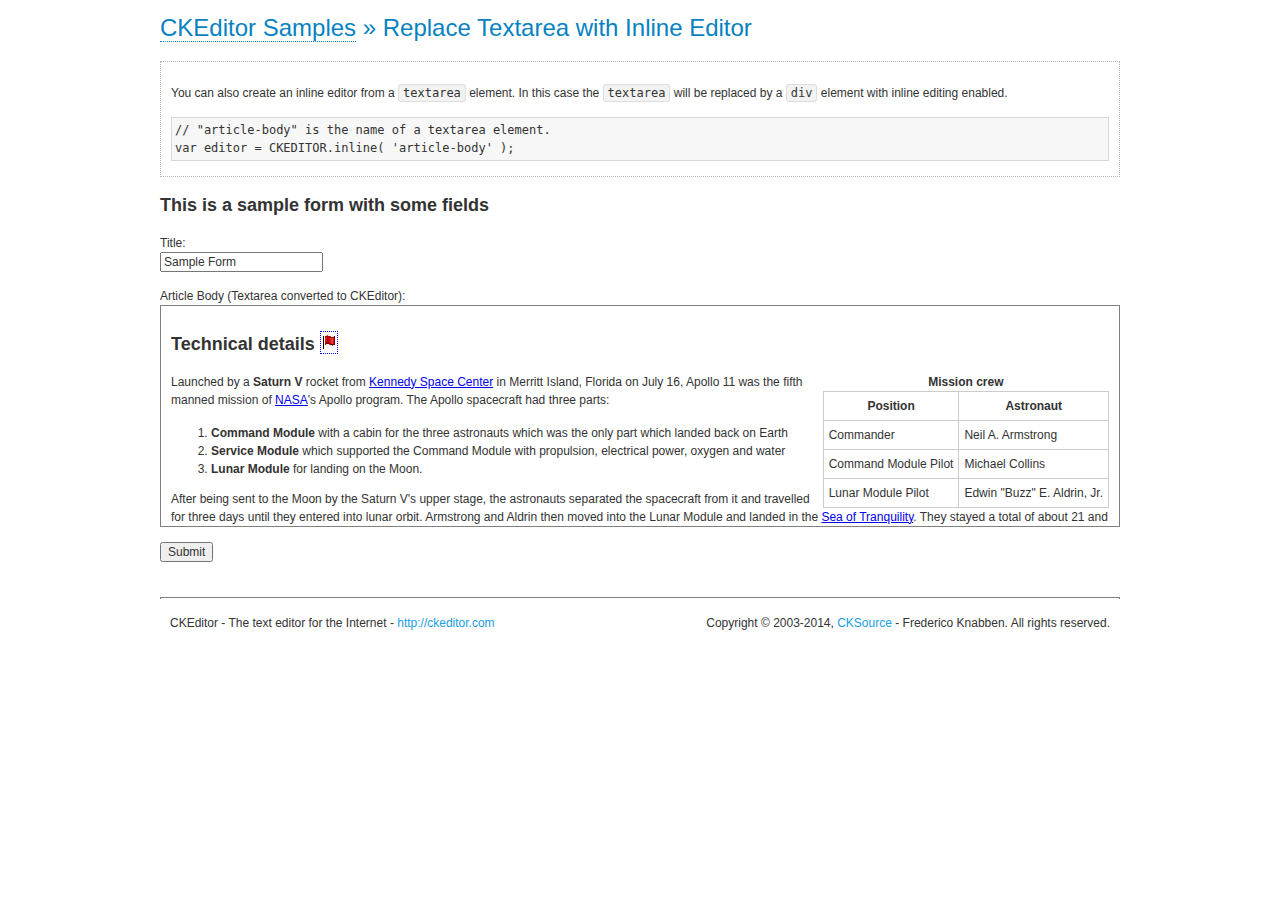
<file: ckeditor/samples/inlinetextarea.html>
<!DOCTYPE html>
<!--
Copyright (c) 2003-2014, CKSource - Frederico Knabben. All rights reserved.
For licensing, see LICENSE.md or http://ckeditor.com/license
-->
<html>
<head>
	<meta charset="utf-8">
	<title>Replace Textarea with Inline Editor &mdash; CKEditor Sample</title>
	<script src="../ckeditor.js"></script>
	<link href="sample.css" rel="stylesheet">
	<style>

		/* Style the CKEditor element to look like a textfield */
		.cke_textarea_inline
		{
			padding: 10px;
			height: 200px;
			overflow: auto;

			border: 1px solid gray;
			-webkit-appearance: textfield;
		}

	</style>
</head>
<body>
	<h1 class="samples">
		<a href="index.html">CKEditor Samples</a> &raquo; Replace Textarea with Inline Editor
	</h1>
	<div class="description">
		<p>
			You can also create an inline editor from a <code>textarea</code>
			element. In this case the <code>textarea</code> will be replaced
			by a <code>div</code> element with inline editing enabled.
		</p>
<pre class="samples">
// "article-body" is the name of a textarea element.
var editor = CKEDITOR.inline( 'article-body' );
</pre>
	</div>
	<form action="sample_posteddata.php" method="post">
		<h2>This is a sample form with some fields</h2>
		<p>
			Title:<br>
			<input type="text" name="title" value="Sample Form"></p>
		<p>
			Article Body (Textarea converted to CKEditor):<br>
			<textarea name="article-body" style="height: 200px">
				&lt;h2&gt;Technical details &lt;a id="tech-details" name="tech-details"&gt;&lt;/a&gt;&lt;/h2&gt;

				&lt;table align="right" border="1" bordercolor="#ccc" cellpadding="5" cellspacing="0" style="border-collapse:collapse;margin:10px 0 10px 15px;"&gt;
					&lt;caption&gt;&lt;strong&gt;Mission crew&lt;/strong&gt;&lt;/caption&gt;
					&lt;thead&gt;
					&lt;tr&gt;
						&lt;th scope="col"&gt;Position&lt;/th&gt;
						&lt;th scope="col"&gt;Astronaut&lt;/th&gt;
					&lt;/tr&gt;
					&lt;/thead&gt;
					&lt;tbody&gt;
					&lt;tr&gt;
						&lt;td&gt;Commander&lt;/td&gt;
						&lt;td&gt;Neil A. Armstrong&lt;/td&gt;
					&lt;/tr&gt;
					&lt;tr&gt;
						&lt;td&gt;Command Module Pilot&lt;/td&gt;
						&lt;td&gt;Michael Collins&lt;/td&gt;
					&lt;/tr&gt;
					&lt;tr&gt;
						&lt;td&gt;Lunar Module Pilot&lt;/td&gt;
						&lt;td&gt;Edwin &quot;Buzz&quot; E. Aldrin, Jr.&lt;/td&gt;
					&lt;/tr&gt;
					&lt;/tbody&gt;
				&lt;/table&gt;

				&lt;p&gt;Launched by a &lt;strong&gt;Saturn V&lt;/strong&gt; rocket from &lt;a href="http://en.wikipedia.org/wiki/Kennedy_Space_Center" title="Kennedy Space Center"&gt;Kennedy Space Center&lt;/a&gt; in Merritt Island, Florida on July 16, Apollo 11 was the fifth manned mission of &lt;a href="http://en.wikipedia.org/wiki/NASA" title="NASA"&gt;NASA&lt;/a&gt;&#39;s Apollo program. The Apollo spacecraft had three parts:&lt;/p&gt;

				&lt;ol&gt;
					&lt;li&gt;&lt;strong&gt;Command Module&lt;/strong&gt; with a cabin for the three astronauts which was the only part which landed back on Earth&lt;/li&gt;
					&lt;li&gt;&lt;strong&gt;Service Module&lt;/strong&gt; which supported the Command Module with propulsion, electrical power, oxygen and water&lt;/li&gt;
					&lt;li&gt;&lt;strong&gt;Lunar Module&lt;/strong&gt; for landing on the Moon.&lt;/li&gt;
				&lt;/ol&gt;

				&lt;p&gt;After being sent to the Moon by the Saturn V&#39;s upper stage, the astronauts separated the spacecraft from it and travelled for three days until they entered into lunar orbit. Armstrong and Aldrin then moved into the Lunar Module and landed in the &lt;a href="http://en.wikipedia.org/wiki/Mare_Tranquillitatis" title="Mare Tranquillitatis"&gt;Sea of Tranquility&lt;/a&gt;. They stayed a total of about 21 and a half hours on the lunar surface. After lifting off in the upper part of the Lunar Module and rejoining Collins in the Command Module, they returned to Earth and landed in the &lt;a href="http://en.wikipedia.org/wiki/Pacific_Ocean" title="Pacific Ocean"&gt;Pacific Ocean&lt;/a&gt; on July 24.&lt;/p&gt;

				&lt;hr /&gt;
				&lt;p style="text-align: right;"&gt;&lt;small&gt;Source: &lt;a href="http://en.wikipedia.org/wiki/Apollo_11"&gt;Wikipedia.org&lt;/a&gt;&lt;/small&gt;&lt;/p&gt;
			</textarea>
		</p>
		<p>
			<input type="submit" value="Submit">
		</p>
	</form>

	<script>
		CKEDITOR.inline( 'article-body' );
	</script>
	<div id="footer">
		<hr>
		<p>
			CKEditor - The text editor for the Internet - <a class="samples" href="http://ckeditor.com/">
				http://ckeditor.com</a>
		</p>
		<p id="copy">
			Copyright &copy; 2003-2014, <a class="samples" href="http://cksource.com/">CKSource</a>
			- Frederico Knabben. All rights reserved.
		</p>
	</div>
</body>
</html>
</file>
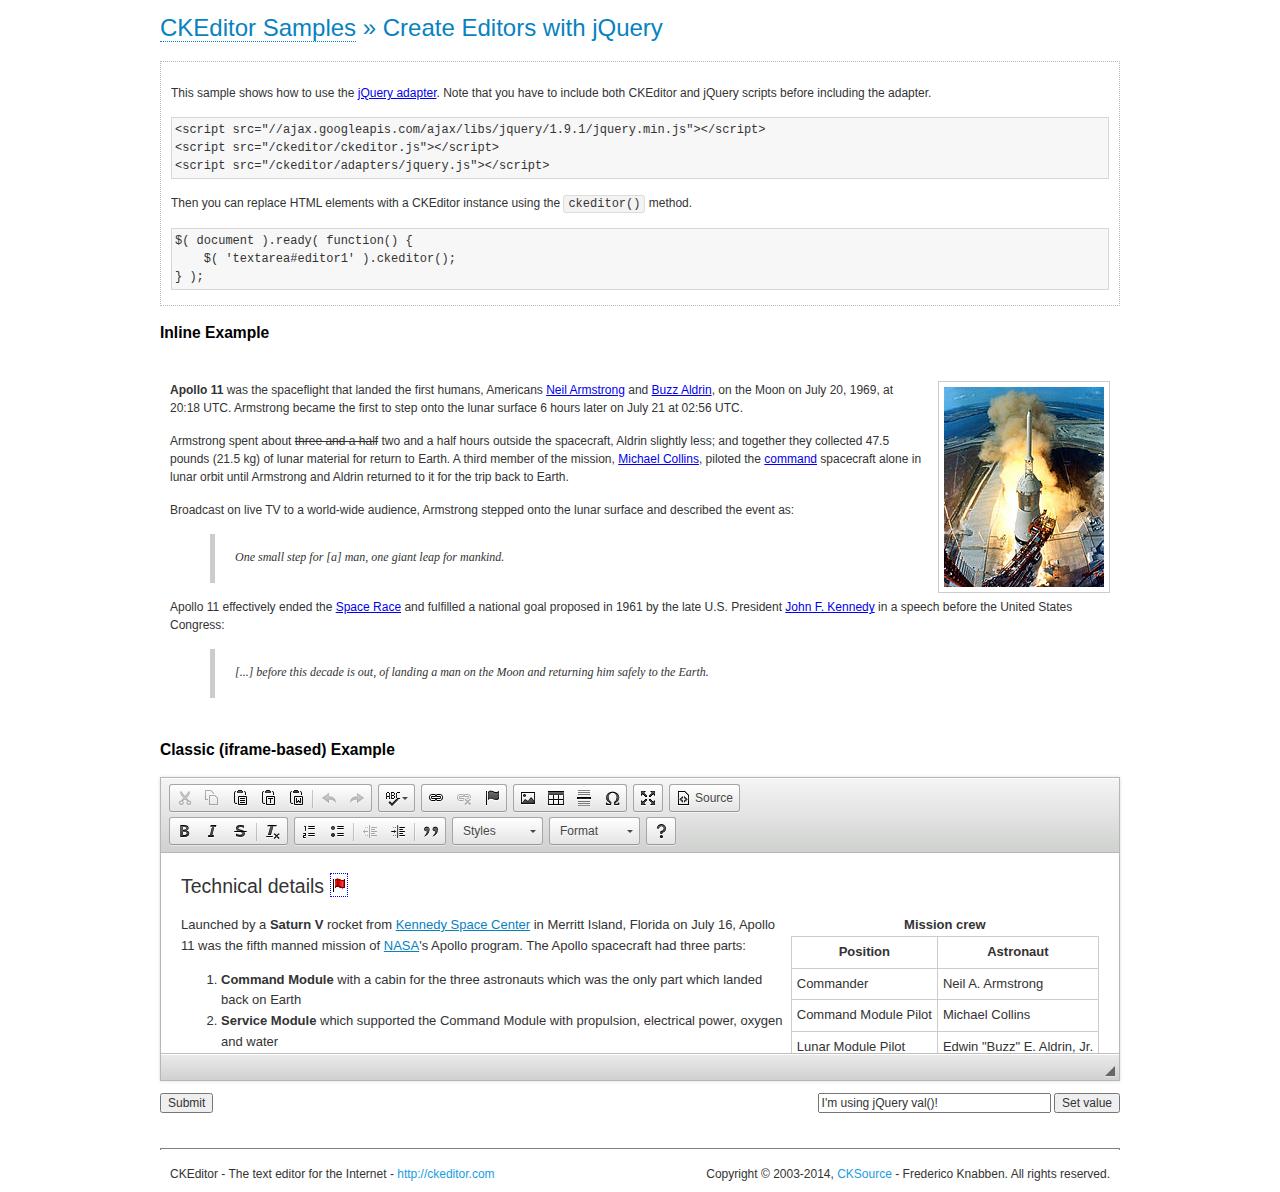
<file: ckeditor/samples/jquery.html>
<!DOCTYPE html>
<!--
Copyright (c) 2003-2014, CKSource - Frederico Knabben. All rights reserved.
For licensing, see LICENSE.md or http://ckeditor.com/license
-->
<html>
<head>
	<meta charset="utf-8">
	<title>jQuery Adapter &mdash; CKEditor Sample</title>
	<script src="http://code.jquery.com/jquery-1.11.0.min.js"></script>
	<script src="../ckeditor.js"></script>
	<script src="../adapters/jquery.js"></script>
	<link href="sample.css" rel="stylesheet">
	<style>

		#editable
		{
			padding: 10px;
			float: left;
		}

	</style>
	<script>

		CKEDITOR.disableAutoInline = true;

		$( document ).ready( function() {
			$( '#editor1' ).ckeditor(); // Use CKEDITOR.replace() if element is <textarea>.
			$( '#editable' ).ckeditor(); // Use CKEDITOR.inline().
		} );

		function setValue() {
			$( '#editor1' ).val( $( 'input#val' ).val() );
		}

	</script>
</head>
<body>
	<h1 class="samples">
		<a href="index.html" id="a-test">CKEditor Samples</a> &raquo; Create Editors with jQuery
	</h1>
	<form action="sample_posteddata.php" method="post">
		<div class="description">
			<p>
				This sample shows how to use the <a href="http://docs.ckeditor.com/#!/guide/dev_jquery">jQuery adapter</a>.
				Note that you have to include both CKEditor and jQuery scripts before including the adapter.
			</p>

<pre class="samples">
&lt;script src="//ajax.googleapis.com/ajax/libs/jquery/1.9.1/jquery.min.js"&gt;&lt;/script&gt;
&lt;script src="/ckeditor/ckeditor.js"&gt;&lt;/script&gt;
&lt;script src="/ckeditor/adapters/jquery.js"&gt;&lt;/script&gt;
</pre>

			<p>Then you can replace HTML elements with a CKEditor instance using the <code>ckeditor()</code> method.</p>

<pre class="samples">
$( document ).ready( function() {
	$( 'textarea#editor1' ).ckeditor();
} );
</pre>
		</div>

		<h2 class="samples">Inline Example</h2>

		<div id="editable" contenteditable="true">
			<p><img alt="Saturn V carrying Apollo 11" class="right" src="assets/sample.jpg"/><b>Apollo 11</b> was the spaceflight that landed the first humans, Americans <a href="http://en.wikipedia.org/wiki/Neil_Armstrong" title="Neil Armstrong">Neil Armstrong</a> and <a href="http://en.wikipedia.org/wiki/Buzz_Aldrin" title="Buzz Aldrin">Buzz Aldrin</a>, on the Moon on July 20, 1969, at 20:18 UTC. Armstrong became the first to step onto the lunar surface 6 hours later on July 21 at 02:56 UTC.</p>
			<p>Armstrong spent about <s>three and a half</s> two and a half hours outside the spacecraft, Aldrin slightly less; and together they collected 47.5 pounds (21.5&nbsp;kg) of lunar material for return to Earth. A third member of the mission, <a href="http://en.wikipedia.org/wiki/Michael_Collins_(astronaut)" title="Michael Collins (astronaut)">Michael Collins</a>, piloted the <a href="http://en.wikipedia.org/wiki/Apollo_Command/Service_Module" title="Apollo Command/Service Module">command</a> spacecraft alone in lunar orbit until Armstrong and Aldrin returned to it for the trip back to Earth.
			<p>Broadcast on live TV to a world-wide audience, Armstrong stepped onto the lunar surface and described the event as:</p>
			<blockquote><p>One small step for [a] man, one giant leap for mankind.</p></blockquote> <p>Apollo 11 effectively ended the <a href="http://en.wikipedia.org/wiki/Space_Race" title="Space Race">Space Race</a> and fulfilled a national goal proposed in 1961 by the late U.S. President <a href="http://en.wikipedia.org/wiki/John_F._Kennedy" title="John F. Kennedy">John F. Kennedy</a> in a speech before the United States Congress:</p> <blockquote><p>[...] before this decade is out, of landing a man on the Moon and returning him safely to the Earth.</p></blockquote>
		</div>

		<br style="clear: both">

		<h2 class="samples">Classic (iframe-based) Example</h2>

		<textarea cols="80" id="editor1" name="editor1" rows="10">
			&lt;h2&gt;Technical details &lt;a id=&quot;tech-details&quot; name=&quot;tech-details&quot;&gt;&lt;/a&gt;&lt;/h2&gt; &lt;table align=&quot;right&quot; border=&quot;1&quot; bordercolor=&quot;#ccc&quot; cellpadding=&quot;5&quot; cellspacing=&quot;0&quot; style=&quot;border-collapse:collapse;margin:10px 0 10px 15px;&quot;&gt; &lt;caption&gt;&lt;strong&gt;Mission crew&lt;/strong&gt;&lt;/caption&gt; &lt;thead&gt; &lt;tr&gt; &lt;th scope=&quot;col&quot;&gt;Position&lt;/th&gt; &lt;th scope=&quot;col&quot;&gt;Astronaut&lt;/th&gt; &lt;/tr&gt; &lt;/thead&gt; &lt;tbody&gt; &lt;tr&gt; &lt;td&gt;Commander&lt;/td&gt; &lt;td&gt;Neil A. Armstrong&lt;/td&gt; &lt;/tr&gt; &lt;tr&gt; &lt;td&gt;Command Module Pilot&lt;/td&gt; &lt;td&gt;Michael Collins&lt;/td&gt; &lt;/tr&gt; &lt;tr&gt; &lt;td&gt;Lunar Module Pilot&lt;/td&gt; &lt;td&gt;Edwin &amp;quot;Buzz&amp;quot; E. Aldrin, Jr.&lt;/td&gt; &lt;/tr&gt; &lt;/tbody&gt; &lt;/table&gt; &lt;p&gt;Launched by a &lt;strong&gt;Saturn V&lt;/strong&gt; rocket from &lt;a href=&quot;http://en.wikipedia.org/wiki/Kennedy_Space_Center&quot; title=&quot;Kennedy Space Center&quot;&gt;Kennedy Space Center&lt;/a&gt; in Merritt Island, Florida on July 16, Apollo 11 was the fifth manned mission of &lt;a href=&quot;http://en.wikipedia.org/wiki/NASA&quot; title=&quot;NASA&quot;&gt;NASA&lt;/a&gt;&amp;#39;s Apollo program. The Apollo spacecraft had three parts:&lt;/p&gt; &lt;ol&gt; &lt;li&gt;&lt;strong&gt;Command Module&lt;/strong&gt; with a cabin for the three astronauts which was the only part which landed back on Earth&lt;/li&gt; &lt;li&gt;&lt;strong&gt;Service Module&lt;/strong&gt; which supported the Command Module with propulsion, electrical power, oxygen and water&lt;/li&gt; &lt;li&gt;&lt;strong&gt;Lunar Module&lt;/strong&gt; for landing on the Moon.&lt;/li&gt; &lt;/ol&gt; &lt;p&gt;After being sent to the Moon by the Saturn V&amp;#39;s upper stage, the astronauts separated the spacecraft from it and travelled for three days until they entered into lunar orbit. Armstrong and Aldrin then moved into the Lunar Module and landed in the &lt;a href=&quot;http://en.wikipedia.org/wiki/Mare_Tranquillitatis&quot; title=&quot;Mare Tranquillitatis&quot;&gt;Sea of Tranquility&lt;/a&gt;. They stayed a total of about 21 and a half hours on the lunar surface. After lifting off in the upper part of the Lunar Module and rejoining Collins in the Command Module, they returned to Earth and landed in the &lt;a href=&quot;http://en.wikipedia.org/wiki/Pacific_Ocean&quot; title=&quot;Pacific Ocean&quot;&gt;Pacific Ocean&lt;/a&gt; on July 24.&lt;/p&gt; &lt;hr/&gt; &lt;p style=&quot;text-align: right;&quot;&gt;&lt;small&gt;Source: &lt;a href=&quot;http://en.wikipedia.org/wiki/Apollo_11&quot;&gt;Wikipedia.org&lt;/a&gt;&lt;/small&gt;&lt;/p&gt;
		</textarea>

		<p style="overflow: hidden">
			<input style="float: left" type="submit" value="Submit">
			<span style="float: right">
				<input type="text" id="val" value="I'm using jQuery val()!" size="30">
				<input onclick="setValue();" type="button" value="Set value">
			</span>
		</p>
	</form>
	<div id="footer">
		<hr>
		<p>
			CKEditor - The text editor for the Internet - <a class="samples" href="http://ckeditor.com/">http://ckeditor.com</a>
		</p>
		<p id="copy">
			Copyright &copy; 2003-2014, <a class="samples" href="http://cksource.com/">CKSource</a> - Frederico
			Knabben. All rights reserved.
		</p>
	</div>
</body>
</html>
</file>
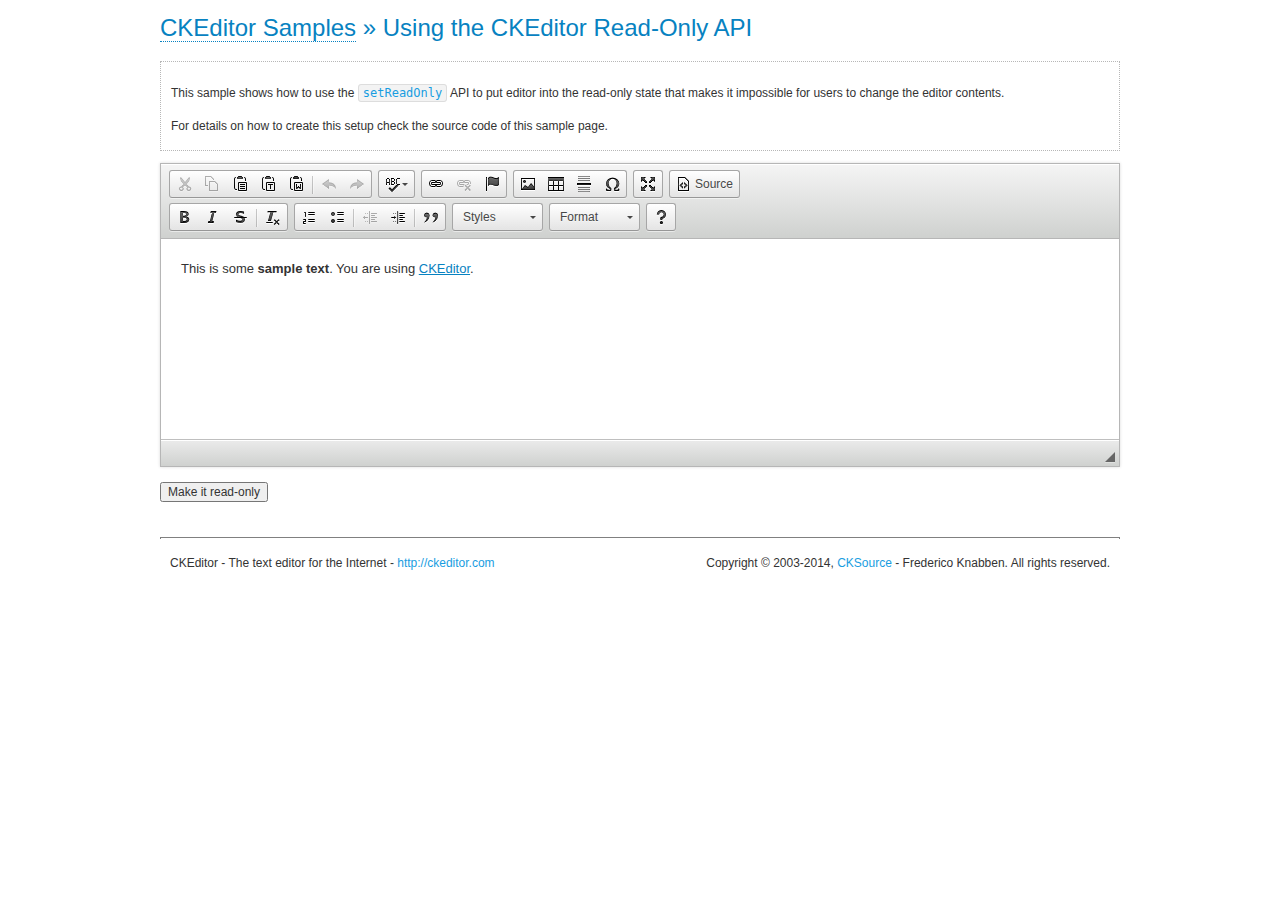
<file: ckeditor/samples/readonly.html>
<!DOCTYPE html>
<!--
Copyright (c) 2003-2014, CKSource - Frederico Knabben. All rights reserved.
For licensing, see LICENSE.md or http://ckeditor.com/license
-->
<html>
<head>
	<meta charset="utf-8">
	<title>Using the CKEditor Read-Only API &mdash; CKEditor Sample</title>
	<script src="../ckeditor.js"></script>
	<link rel="stylesheet" href="sample.css">
	<script>

		var editor;

		// The instanceReady event is fired, when an instance of CKEditor has finished
		// its initialization.
		CKEDITOR.on( 'instanceReady', function( ev ) {
			editor = ev.editor;

			// Show this "on" button.
			document.getElementById( 'readOnlyOn' ).style.display = '';

			// Event fired when the readOnly property changes.
			editor.on( 'readOnly', function() {
				document.getElementById( 'readOnlyOn' ).style.display = this.readOnly ? 'none' : '';
				document.getElementById( 'readOnlyOff' ).style.display = this.readOnly ? '' : 'none';
			});
		});

		function toggleReadOnly( isReadOnly ) {
			// Change the read-only state of the editor.
			// http://docs.ckeditor.com/#!/api/CKEDITOR.editor-method-setReadOnly
			editor.setReadOnly( isReadOnly );
		}

	</script>
</head>
<body>
	<h1 class="samples">
		<a href="index.html">CKEditor Samples</a> &raquo; Using the CKEditor Read-Only API
	</h1>
	<div class="description">
		<p>
			This sample shows how to use the
			<code><a class="samples" href="http://docs.ckeditor.com/#!/api/CKEDITOR.editor-method-setReadOnly">setReadOnly</a></code>
			API to put editor into the read-only state that makes it impossible for users to change the editor contents.
		</p>
		<p>
			For details on how to create this setup check the source code of this sample page.
		</p>
	</div>
	<form action="sample_posteddata.php" method="post">
		<p>
			<textarea class="ckeditor" id="editor1" name="editor1" cols="100" rows="10">&lt;p&gt;This is some &lt;strong&gt;sample text&lt;/strong&gt;. You are using &lt;a href="http://ckeditor.com/"&gt;CKEditor&lt;/a&gt;.&lt;/p&gt;</textarea>
		</p>
		<p>
			<input id="readOnlyOn" onclick="toggleReadOnly();" type="button" value="Make it read-only" style="display:none">
			<input id="readOnlyOff" onclick="toggleReadOnly( false );" type="button" value="Make it editable again" style="display:none">
		</p>
	</form>
	<div id="footer">
		<hr>
		<p>
			CKEditor - The text editor for the Internet - <a class="samples" href="http://ckeditor.com/">http://ckeditor.com</a>
		</p>
		<p id="copy">
			Copyright &copy; 2003-2014, <a class="samples" href="http://cksource.com/">CKSource</a> - Frederico
			Knabben. All rights reserved.
		</p>
	</div>
</body>
</html>
</file>
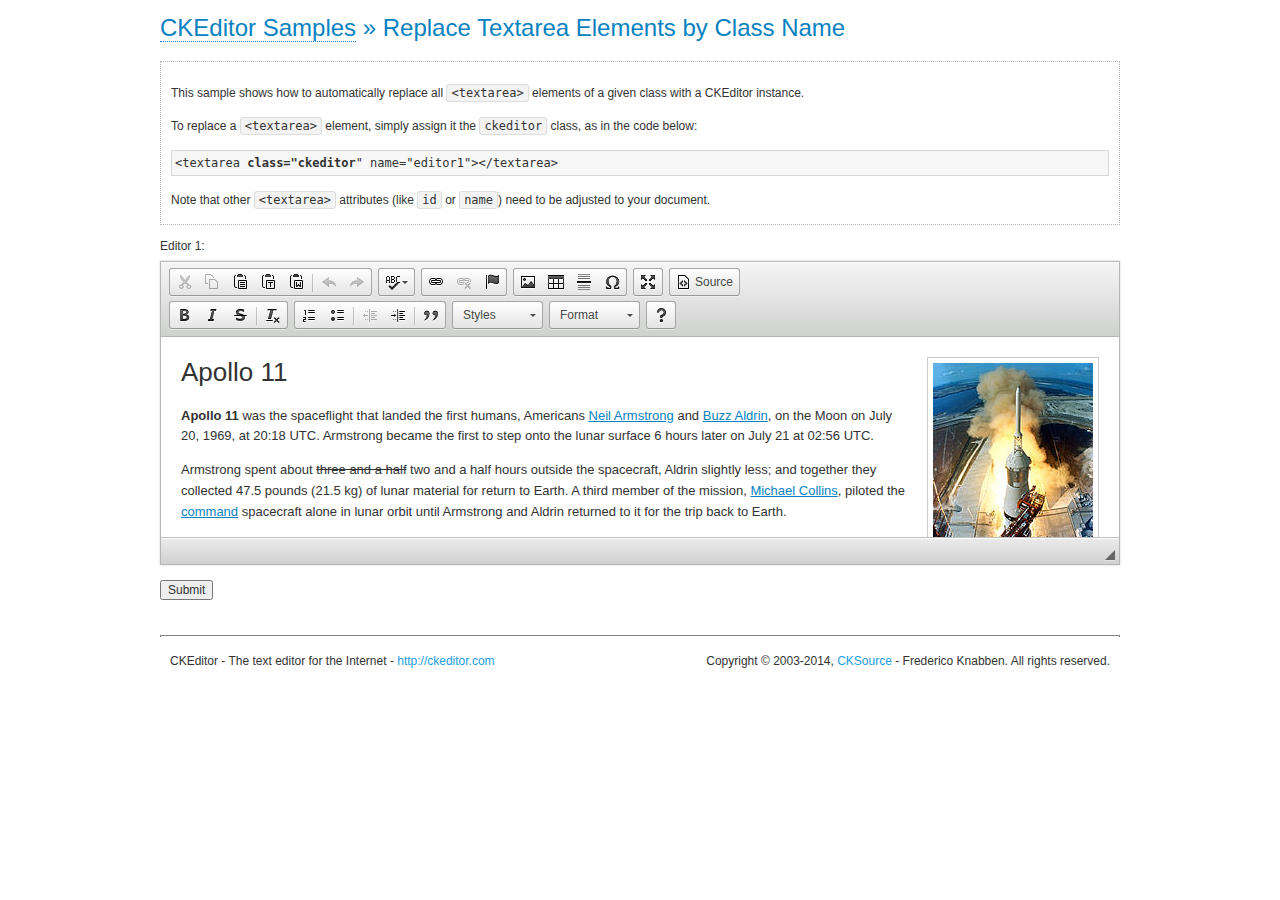
<file: ckeditor/samples/replacebyclass.html>
<!DOCTYPE html>
<!--
Copyright (c) 2003-2014, CKSource - Frederico Knabben. All rights reserved.
For licensing, see LICENSE.md or http://ckeditor.com/license
-->
<html>
<head>
	<meta charset="utf-8">
	<title>Replace Textareas by Class Name &mdash; CKEditor Sample</title>
	<script src="../ckeditor.js"></script>
	<link rel="stylesheet" href="sample.css">
</head>
<body>
	<h1 class="samples">
		<a href="index.html">CKEditor Samples</a> &raquo; Replace Textarea Elements by Class Name
	</h1>
	<div class="description">
		<p>
			This sample shows how to automatically replace all <code>&lt;textarea&gt;</code> elements
			of a given class with a CKEditor instance.
		</p>
		<p>
			To replace a <code>&lt;textarea&gt;</code> element, simply assign it the <code>ckeditor</code>
			class, as in the code below:
		</p>
<pre class="samples">
&lt;textarea <strong>class="ckeditor</strong>" name="editor1"&gt;&lt;/textarea&gt;
</pre>
		<p>
			Note that other <code>&lt;textarea&gt;</code> attributes (like <code>id</code> or <code>name</code>) need to be adjusted to your document.
		</p>
	</div>
	<form action="sample_posteddata.php" method="post">
		<p>
			<label for="editor1">
				Editor 1:
			</label>
			<textarea class="ckeditor" cols="80" id="editor1" name="editor1" rows="10">
				&lt;h1&gt;&lt;img alt=&quot;Saturn V carrying Apollo 11&quot; class=&quot;right&quot; src=&quot;assets/sample.jpg&quot;/&gt; Apollo 11&lt;/h1&gt; &lt;p&gt;&lt;b&gt;Apollo 11&lt;/b&gt; was the spaceflight that landed the first humans, Americans &lt;a href=&quot;http://en.wikipedia.org/wiki/Neil_Armstrong&quot; title=&quot;Neil Armstrong&quot;&gt;Neil Armstrong&lt;/a&gt; and &lt;a href=&quot;http://en.wikipedia.org/wiki/Buzz_Aldrin&quot; title=&quot;Buzz Aldrin&quot;&gt;Buzz Aldrin&lt;/a&gt;, on the Moon on July 20, 1969, at 20:18 UTC. Armstrong became the first to step onto the lunar surface 6 hours later on July 21 at 02:56 UTC.&lt;/p&gt; &lt;p&gt;Armstrong spent about &lt;s&gt;three and a half&lt;/s&gt; two and a half hours outside the spacecraft, Aldrin slightly less; and together they collected 47.5 pounds (21.5&amp;nbsp;kg) of lunar material for return to Earth. A third member of the mission, &lt;a href=&quot;http://en.wikipedia.org/wiki/Michael_Collins_(astronaut)&quot; title=&quot;Michael Collins (astronaut)&quot;&gt;Michael Collins&lt;/a&gt;, piloted the &lt;a href=&quot;http://en.wikipedia.org/wiki/Apollo_Command/Service_Module&quot; title=&quot;Apollo Command/Service Module&quot;&gt;command&lt;/a&gt; spacecraft alone in lunar orbit until Armstrong and Aldrin returned to it for the trip back to Earth.&lt;/p&gt; &lt;h2&gt;Broadcasting and &lt;em&gt;quotes&lt;/em&gt; &lt;a id=&quot;quotes&quot; name=&quot;quotes&quot;&gt;&lt;/a&gt;&lt;/h2&gt; &lt;p&gt;Broadcast on live TV to a world-wide audience, Armstrong stepped onto the lunar surface and described the event as:&lt;/p&gt; &lt;blockquote&gt;&lt;p&gt;One small step for [a] man, one giant leap for mankind.&lt;/p&gt;&lt;/blockquote&gt; &lt;p&gt;Apollo 11 effectively ended the &lt;a href=&quot;http://en.wikipedia.org/wiki/Space_Race&quot; title=&quot;Space Race&quot;&gt;Space Race&lt;/a&gt; and fulfilled a national goal proposed in 1961 by the late U.S. President &lt;a href=&quot;http://en.wikipedia.org/wiki/John_F._Kennedy&quot; title=&quot;John F. Kennedy&quot;&gt;John F. Kennedy&lt;/a&gt; in a speech before the United States Congress:&lt;/p&gt; &lt;blockquote&gt;&lt;p&gt;[...] before this decade is out, of landing a man on the Moon and returning him safely to the Earth.&lt;/p&gt;&lt;/blockquote&gt; &lt;h2&gt;Technical details &lt;a id=&quot;tech-details&quot; name=&quot;tech-details&quot;&gt;&lt;/a&gt;&lt;/h2&gt; &lt;table align=&quot;right&quot; border=&quot;1&quot; bordercolor=&quot;#ccc&quot; cellpadding=&quot;5&quot; cellspacing=&quot;0&quot; style=&quot;border-collapse:collapse;margin:10px 0 10px 15px;&quot;&gt; &lt;caption&gt;&lt;strong&gt;Mission crew&lt;/strong&gt;&lt;/caption&gt; &lt;thead&gt; &lt;tr&gt; &lt;th scope=&quot;col&quot;&gt;Position&lt;/th&gt; &lt;th scope=&quot;col&quot;&gt;Astronaut&lt;/th&gt; &lt;/tr&gt; &lt;/thead&gt; &lt;tbody&gt; &lt;tr&gt; &lt;td&gt;Commander&lt;/td&gt; &lt;td&gt;Neil A. Armstrong&lt;/td&gt; &lt;/tr&gt; &lt;tr&gt; &lt;td&gt;Command Module Pilot&lt;/td&gt; &lt;td&gt;Michael Collins&lt;/td&gt; &lt;/tr&gt; &lt;tr&gt; &lt;td&gt;Lunar Module Pilot&lt;/td&gt; &lt;td&gt;Edwin &amp;quot;Buzz&amp;quot; E. Aldrin, Jr.&lt;/td&gt; &lt;/tr&gt; &lt;/tbody&gt; &lt;/table&gt; &lt;p&gt;Launched by a &lt;strong&gt;Saturn V&lt;/strong&gt; rocket from &lt;a href=&quot;http://en.wikipedia.org/wiki/Kennedy_Space_Center&quot; title=&quot;Kennedy Space Center&quot;&gt;Kennedy Space Center&lt;/a&gt; in Merritt Island, Florida on July 16, Apollo 11 was the fifth manned mission of &lt;a href=&quot;http://en.wikipedia.org/wiki/NASA&quot; title=&quot;NASA&quot;&gt;NASA&lt;/a&gt;&amp;#39;s Apollo program. The Apollo spacecraft had three parts:&lt;/p&gt; &lt;ol&gt; &lt;li&gt;&lt;strong&gt;Command Module&lt;/strong&gt; with a cabin for the three astronauts which was the only part which landed back on Earth&lt;/li&gt; &lt;li&gt;&lt;strong&gt;Service Module&lt;/strong&gt; which supported the Command Module with propulsion, electrical power, oxygen and water&lt;/li&gt; &lt;li&gt;&lt;strong&gt;Lunar Module&lt;/strong&gt; for landing on the Moon.&lt;/li&gt; &lt;/ol&gt; &lt;p&gt;After being sent to the Moon by the Saturn V&amp;#39;s upper stage, the astronauts separated the spacecraft from it and travelled for three days until they entered into lunar orbit. Armstrong and Aldrin then moved into the Lunar Module and landed in the &lt;a href=&quot;http://en.wikipedia.org/wiki/Mare_Tranquillitatis&quot; title=&quot;Mare Tranquillitatis&quot;&gt;Sea of Tranquility&lt;/a&gt;. They stayed a total of about 21 and a half hours on the lunar surface. After lifting off in the upper part of the Lunar Module and rejoining Collins in the Command Module, they returned to Earth and landed in the &lt;a href=&quot;http://en.wikipedia.org/wiki/Pacific_Ocean&quot; title=&quot;Pacific Ocean&quot;&gt;Pacific Ocean&lt;/a&gt; on July 24.&lt;/p&gt; &lt;hr/&gt; &lt;p style=&quot;text-align: right;&quot;&gt;&lt;small&gt;Source: &lt;a href=&quot;http://en.wikipedia.org/wiki/Apollo_11&quot;&gt;Wikipedia.org&lt;/a&gt;&lt;/small&gt;&lt;/p&gt;
			</textarea>
		</p>
		<p>
			<input type="submit" value="Submit">
		</p>
	</form>
	<div id="footer">
		<hr>
		<p>
			CKEditor - The text editor for the Internet - <a class="samples" href="http://ckeditor.com/">http://ckeditor.com</a>
		</p>
		<p id="copy">
			Copyright &copy; 2003-2014, <a class="samples" href="http://cksource.com/">CKSource</a> - Frederico
			Knabben. All rights reserved.
		</p>
	</div>
</body>
</html>
</file>
<file: ckeditor/samples/sample.css>
/*
Copyright (c) 2003-2014, CKSource - Frederico Knabben. All rights reserved.
For licensing, see LICENSE.md or http://ckeditor.com/license
*/

html, body, h1, h2, h3, h4, h5, h6, div, span, blockquote, p, address, form, fieldset, img, ul, ol, dl, dt, dd, li, hr, table, td, th, strong, em, sup, sub, dfn, ins, del, q, cite, var, samp, code, kbd, tt, pre
{
	line-height: 1.5;
}

body
{
	padding: 10px 30px;
}

input, textarea, select, option, optgroup, button, td, th
{
	font-size: 100%;
}

pre
{
	-moz-tab-size: 4;
	-o-tab-size: 4;
	-webkit-tab-size: 4;
	tab-size: 4;
}

pre, code, kbd, samp, tt
{
	font-family: monospace,monospace;
	font-size: 1em;
}

body {
	width: 960px;
	margin: 0 auto;
}

code
{
	background: #f3f3f3;
	border: 1px solid #ddd;
	padding: 1px 4px;

	-moz-border-radius: 3px;
	-webkit-border-radius: 3px;
	border-radius: 3px;
}

abbr
{
	border-bottom: 1px dotted #555;
	cursor: pointer;
}

.new, .beta
{
	text-transform: uppercase;
	font-size: 10px;
	font-weight: bold;
	padding: 1px 4px;
	margin: 0 0 0 5px;
	color: #fff;
	float: right;

	-moz-border-radius: 3px;
	-webkit-border-radius: 3px;
	border-radius: 3px;
}

.new
{
	background: #FF7E00;
	border: 1px solid #DA8028;
	text-shadow: 0 1px 0 #C97626;

	-moz-box-shadow: 0 2px 3px 0 #FFA54E inset;
	-webkit-box-shadow: 0 2px 3px 0 #FFA54E inset;
	box-shadow: 0 2px 3px 0 #FFA54E inset;
}

.beta
{
	background: #18C0DF;
	border: 1px solid #19AAD8;
	text-shadow: 0 1px 0 #048CAD;
	font-style: italic;

	-moz-box-shadow: 0 2px 3px 0 #50D4FD inset;
	-webkit-box-shadow: 0 2px 3px 0 #50D4FD inset;
	box-shadow: 0 2px 3px 0 #50D4FD inset;
}

h1.samples
{
	color: #0782C1;
	font-size: 200%;
	font-weight: normal;
	margin: 0;
	padding: 0;
}

h1.samples a
{
	color: #0782C1;
	text-decoration: none;
	border-bottom: 1px dotted #0782C1;
}

.samples a:hover
{
	border-bottom: 1px dotted #0782C1;
}

h2.samples
{
	color: #000000;
	font-size: 130%;
	margin: 15px 0 0 0;
	padding: 0;
}

p, blockquote, address, form, pre, dl, h1.samples, h2.samples
{
	margin-bottom: 15px;
}

ul.samples
{
	margin-bottom: 15px;
}

.clear
{
	clear: both;
}

fieldset
{
	margin: 0;
	padding: 10px;
}

body, input, textarea
{
	color: #333333;
	font-family: Arial, Helvetica, sans-serif;
}

body
{
	font-size: 75%;
}

a.samples
{
	color: #189DE1;
	text-decoration: none;
}

form
{
	margin: 0;
	padding: 0;
}

pre.samples
{
	background-color: #F7F7F7;
	border: 1px solid #D7D7D7;
	overflow: auto;
	padding: 0.25em;
	white-space: pre-wrap; /* CSS 2.1 */
	word-wrap: break-word; /* IE7 */
}

#footer
{
	clear: both;
	padding-top: 10px;
}

#footer hr
{
	margin: 10px 0 15px 0;
	height: 1px;
	border: solid 1px gray;
	border-bottom: none;
}

#footer p
{
	margin: 0 10px 10px 10px;
	float: left;
}

#footer #copy
{
	float: right;
}

#outputSample
{
	width: 100%;
	table-layout: fixed;
}

#outputSample thead th
{
	color: #dddddd;
	background-color: #999999;
	padding: 4px;
	white-space: nowrap;
}

#outputSample tbody th
{
	vertical-align: top;
	text-align: left;
}

#outputSample pre
{
	margin: 0;
	padding: 0;
}

.description
{
	border: 1px dotted #B7B7B7;
	margin-bottom: 10px;
	padding: 10px 10px 0;
	overflow: hidden;
}

label
{
	display: block;
	margin-bottom: 6px;
}

/**
 *	CKEditor editables are automatically set with the "cke_editable" class
 *	plus cke_editable_(inline|themed) depending on the editor type.
 */

/* Style a bit the inline editables. */
.cke_editable.cke_editable_inline
{
	cursor: pointer;
}

/* Once an editable element gets focused, the "cke_focus" class is
   added to it, so we can style it differently. */
.cke_editable.cke_editable_inline.cke_focus
{
	box-shadow: inset 0px 0px 20px 3px #ddd, inset 0 0 1px #000;
	outline: none;
	background: #eee;
	cursor: text;
}

/* Avoid pre-formatted overflows inline editable. */
.cke_editable_inline pre
{
	white-space: pre-wrap;
	word-wrap: break-word;
}

/**
 *	Samples index styles.
 */

.twoColumns,
.twoColumnsLeft,
.twoColumnsRight
{
	overflow: hidden;
}

.twoColumnsLeft,
.twoColumnsRight
{
	width: 45%;
}

.twoColumnsLeft
{
	float: left;
}

.twoColumnsRight
{
	float: right;
}

dl.samples
{
	padding: 0 0 0 40px;
}
dl.samples > dt
{
	display: list-item;
	list-style-type: disc;
	list-style-position: outside;
	margin: 0 0 3px;
}
dl.samples > dd
{
	margin: 0 0 3px;
}
.warning
{
	color: #ff0000;
	background-color: #FFCCBA;
	border: 2px dotted #ff0000;
	padding: 15px 10px;
	margin: 10px 0;
}

/* Used on inline samples */

blockquote
{
	font-style: italic;
	font-family: Georgia, Times, "Times New Roman", serif;
	padding: 2px 0;
	border-style: solid;
	border-color: #ccc;
	border-width: 0;
}

.cke_contents_ltr blockquote
{
	padding-left: 20px;
	padding-right: 8px;
	border-left-width: 5px;
}

.cke_contents_rtl blockquote
{
	padding-left: 8px;
	padding-right: 20px;
	border-right-width: 5px;
}

img.right {
	border: 1px solid #ccc;
	float: right;
	margin-left: 15px;
	padding: 5px;
}

img.left {
	border: 1px solid #ccc;
	float: left;
	margin-right: 15px;
	padding: 5px;
}

.marker
{
	background-color: Yellow;
}
</file>
